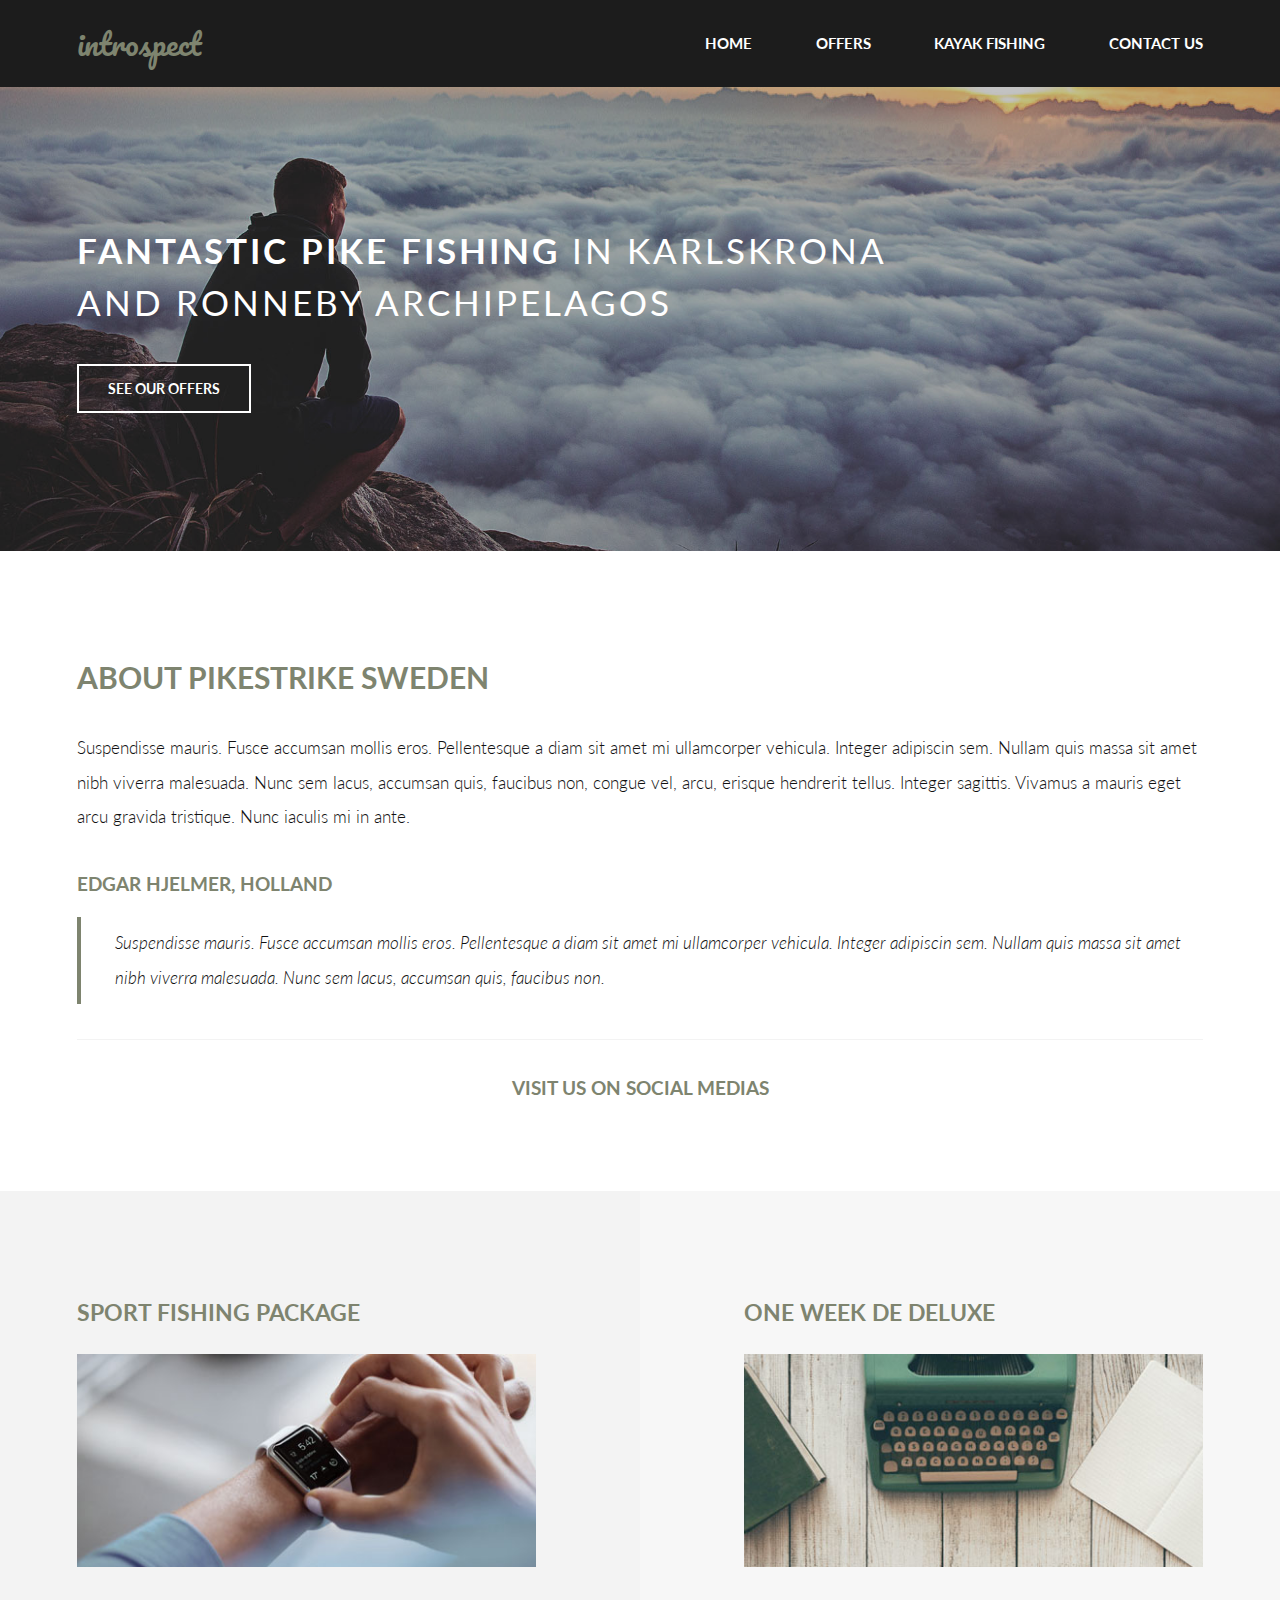
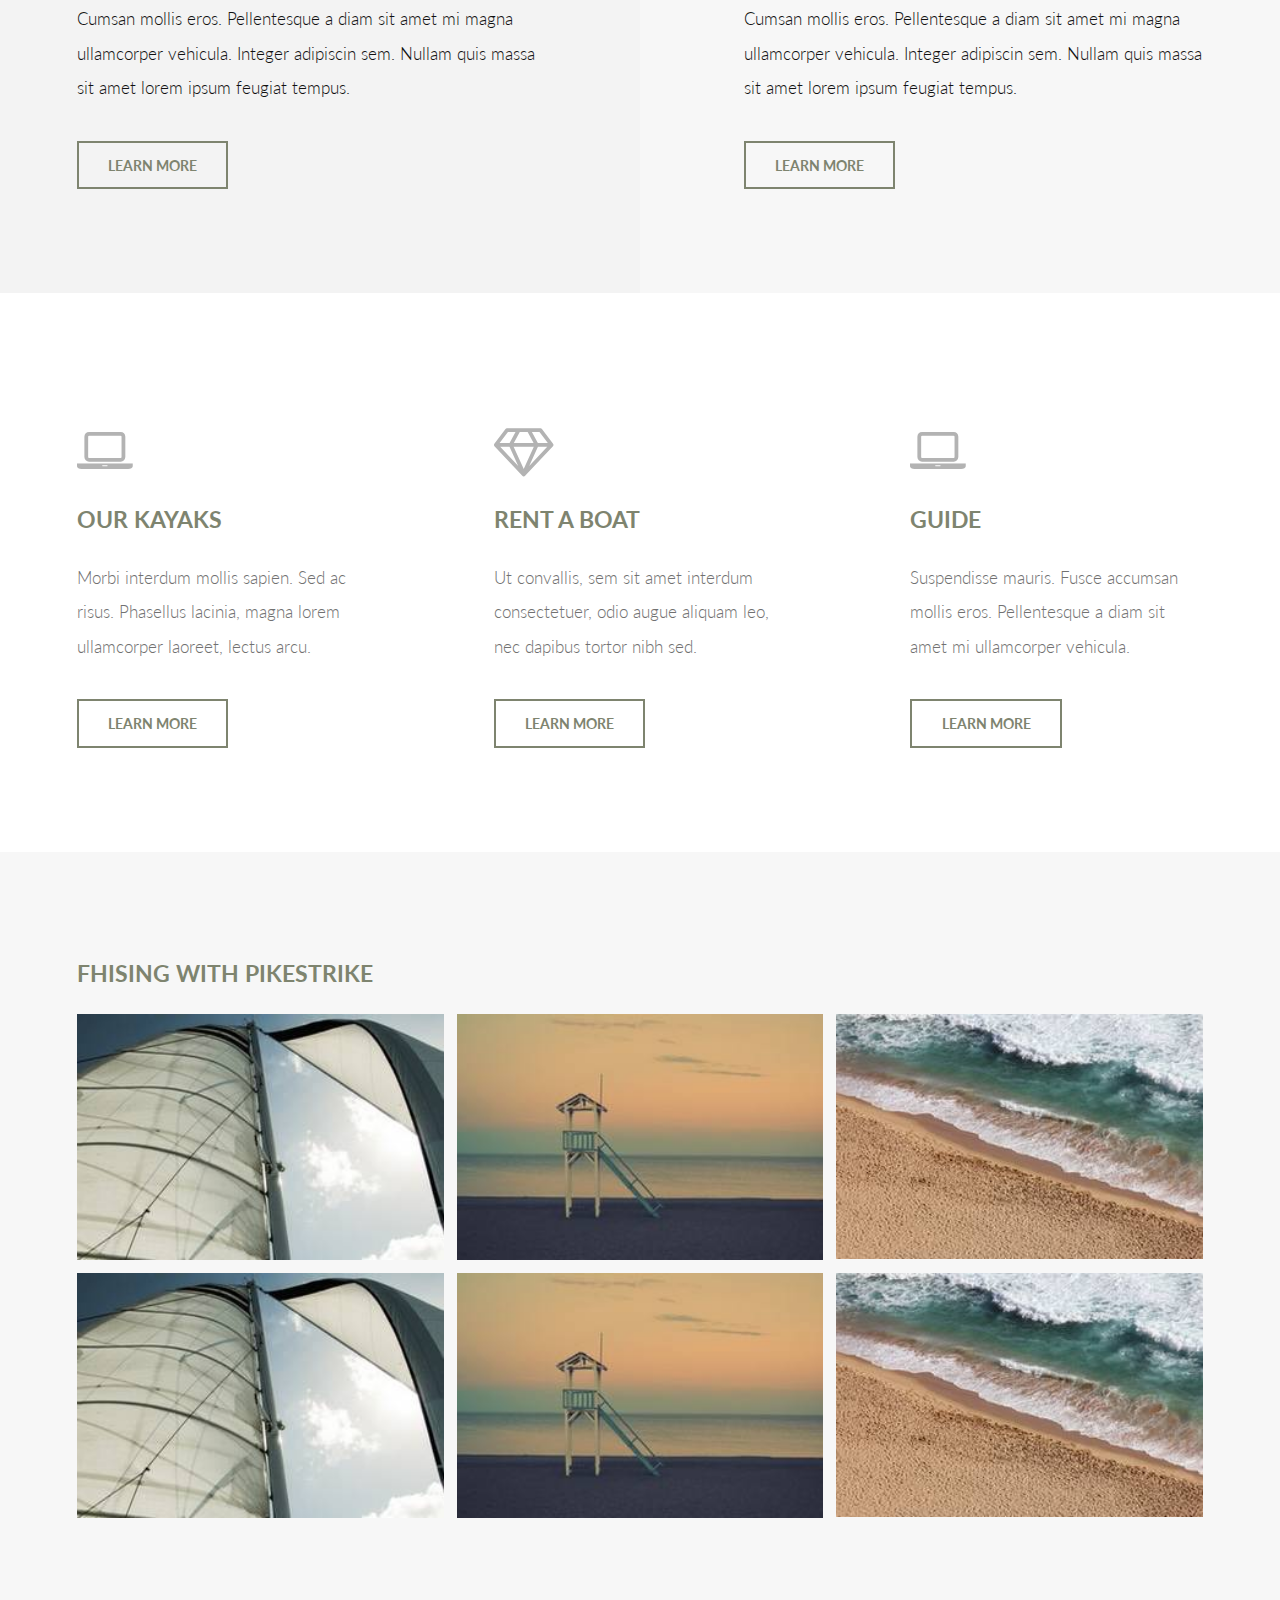
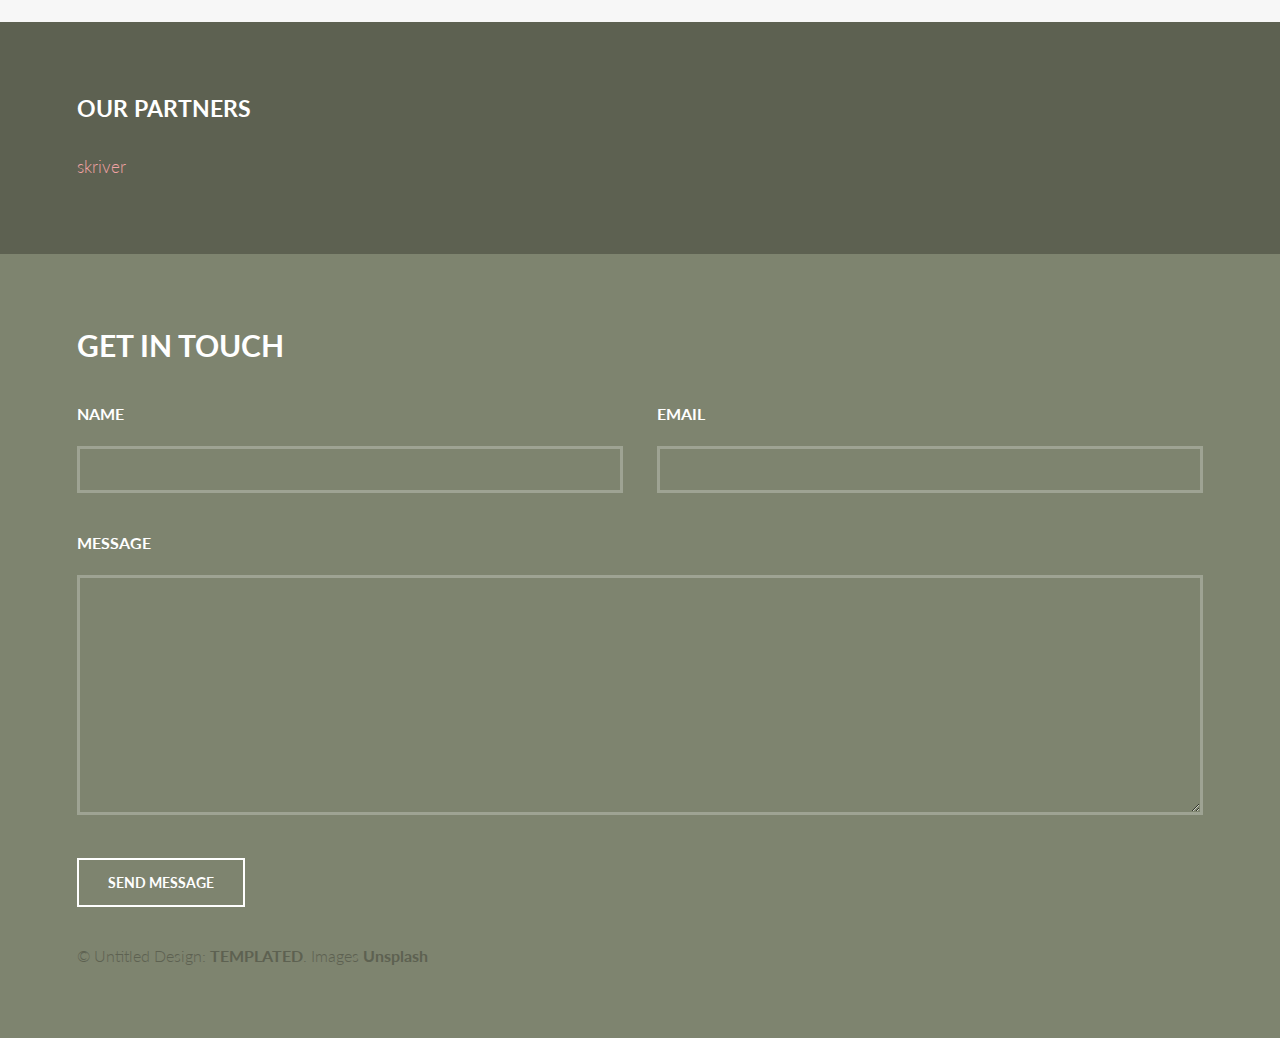
<file: index.html>
<!DOCTYPE HTML>
<!--
	Introspect by TEMPLATED
	templated.co @templatedco
	Released for free under the Creative Commons Attribution 3.0 license (templated.co/license)
-->
<html>
	<head>
		<title>Pikestrike Sweden</title>
		<meta charset="utf-8" />
		<meta name="viewport" content="width=device-width, initial-scale=1, user-scalable=no" />
		<link rel="stylesheet" href="assets/css/main.css" />
		<link rel="stylesheet" href="assets/css/ps-css.css" />
	</head>
	<body>

		<!-- Header -->
			<header id="header">
				<div class="inner">
					<a href="index.html" class="logo">introspect</a>
					<nav id="nav">
						<a href="index.html">Home</a>
						<a href="generic.html">Offers</a>
						<a href="elements.html">Kayak fishing</a>
						<a href="elements.html">Contact us</a>
					</nav>
				</div>
			</header>
			<a href="#menu" class="navPanelToggle"><span class="fa fa-bars"></span></a>

		<!-- Banner -->
			<section id="banner">
				<div class="inner">
					<h1>Fantastic pike fishing <span>in Karlskrona<br />
					and Ronneby archipelagos</span></h1>
					<ul class="actions">
						<li><a href="#" class="button alt">See our offers</a></li>
					</ul>
				</div>
			</section>

		<!-- One -->
			<section id="one">
				
					<div class="inner fisherman-bg">
						<header>
							<h2>About Pikestrike Sweden</h2>
						</header>
						<p>Suspendisse mauris. Fusce accumsan mollis eros. Pellentesque a diam sit amet mi ullamcorper vehicula. Integer adipiscin sem. Nullam quis massa sit amet nibh viverra malesuada. Nunc sem lacus, accumsan quis, faucibus non, congue vel, arcu, erisque hendrerit tellus. Integer sagittis. Vivamus a mauris eget arcu gravida tristique. Nunc iaculis mi in ante.</p>
						<h4>Edgar Hjelmer, Holland</h4>
						<blockquote>
								Suspendisse mauris. Fusce accumsan mollis eros. Pellentesque a diam sit amet mi ullamcorper vehicula. Integer adipiscin sem. Nullam quis massa sit amet nibh viverra malesuada. Nunc sem lacus, accumsan quis, faucibus non.
						</blockquote>
						<hr>
						<div class="social-media">
							<h3>Visit us on social medias</h3>
						</div>
					</div>
				
			</section>

		<!-- Movie section
			<section id="movie">
				<div class="inner">
					<div class="content">
						<h3>Liska kayak open</h3>
						<p>skriver</p>
						<iframe width="100%" height="250px" src="https://www.youtube-nocookie.com/embed/wA1FSzxb718" frameborder="0" allow="autoplay; encrypted-media" allowfullscreen></iframe>						
					</div>
					<div class="content">
						<h3>The best sportfishing package</h3>
						<p>skriver</p>
					</div>					
				</div>
			</section> -->

		<!-- Two -->
			<section id="two">
				<div class="inner">
					<article>
						<div class="content">
							<header>
								<h3>Sport fishing package</h3>
							</header>
							<div class="image fit">
								<img src="images/pic01.jpg" alt="" />
							</div>
							<p>Cumsan mollis eros. Pellentesque a diam sit amet mi magna ullamcorper vehicula. Integer adipiscin sem. Nullam quis massa sit amet lorem ipsum feugiat tempus.</p>
							<ul class="actions">
								<li><a href="#" class="button alt">Learn More</a></li>
							</ul>
						</div>
					</article>
					<article class="alt">
						<div class="content">
							<header>
								<h3>One week de deluxe</h3>
							</header>
							<div class="image fit">
								<img src="images/pic02.jpg" alt="" />
							</div>
							<p>Cumsan mollis eros. Pellentesque a diam sit amet mi magna ullamcorper vehicula. Integer adipiscin sem. Nullam quis massa sit amet lorem ipsum feugiat tempus.</p>
							<ul class="actions">
								<li><a href="#" class="button alt">Learn More</a></li>
							</ul>
						</div>
					</article>
				</div>
			</section>

		<!-- Three -->
			<section id="three">
				<div class="inner">
					<article>
						<div class="content">
							<span class="icon fa-laptop"></span>
							<header>
								<h3>Our kayaks</h3>
							</header>
							<p>Morbi interdum mollis sapien. Sed ac risus. Phasellus lacinia, magna lorem ullamcorper laoreet, lectus arcu.</p>
							<ul class="actions">
								<li><a href="#" class="button alt">Learn More</a></li>
							</ul>
						</div>
					</article>
					<article>
						<div class="content">
							<span class="icon fa-diamond"></span>
							<header>
								<h3>Rent a boat</h3>
							</header>
							<p>Ut convallis, sem sit amet interdum consectetuer, odio augue aliquam leo, nec dapibus tortor nibh sed.</p>
							<ul class="actions">
								<li><a href="#" class="button alt">Learn More</a></li>
							</ul>
						</div>
					</article>
					<article>
					<div class="content">
							<span class="icon fa-laptop"></span>
							<header>
								<h3>Guide</h3>
							</header>
							<p>Suspendisse mauris. Fusce accumsan mollis eros. Pellentesque a diam sit amet mi ullamcorper vehicula.</p>
							<ul class="actions">
								<li><a href="#" class="button alt">Learn More</a></li>
							</ul>
						</div>
					</article>
				</div>
			</section>

			<!-- One: Div box alt -->
			<section id="one" style="background-color: #f7f7f7; background-image: none;">
				<div class="inner">
					<h3>Fhising with Pikestrike</h3>
					<div class="box alt">
						<div class="row 50% uniform">
							<div class="4u"><span class="image fit"><img src="images/pic03.jpg" alt=""></span></div>
							<div class="4u"><span class="image fit"><img src="images/pic04.jpg" alt=""></span></div>
							<div class="4u$"><span class="image fit"><img src="images/pic05.jpg" alt=""></span></div>
							<div class="4u"><span class="image fit"><img src="images/pic03.jpg" alt=""></span></div>
							<div class="4u"><span class="image fit"><img src="images/pic04.jpg" alt=""></span></div>
							<div class="4u$"><span class="image fit"><img src="images/pic05.jpg" alt=""></span></div>
						</div>
					</div>
				</div>
			</section>

		<!-- Partners section -->
		<section id="partners">
			<div class="inner">
				<header>
					<h3>Our partners</h3>
				</header>
				<p>skriver</p>
			</div>
		</section>

		<!-- Footer -->
			<section id="footer">
				<div class="inner">
					<header>
						<h2>Get in Touch</h2>
					</header>
					<form method="post" action="#">
						<div class="field half first">
							<label for="name">Name</label>
							<input type="text" name="name" id="name" />
						</div>
						<div class="field half">
							<label for="email">Email</label>
							<input type="text" name="email" id="email" />
						</div>
						<div class="field">
							<label for="message">Message</label>
							<textarea name="message" id="message" rows="6"></textarea>
						</div>
						<ul class="actions">
							<li><input type="submit" value="Send Message" class="alt" /></li>
						</ul>
					</form>
					<div class="copyright">
						&copy; Untitled Design: <a href="https://templated.co/">TEMPLATED</a>. Images <a href="https://unsplash.com/">Unsplash</a>
					</div>
				</div>
			</section>

		<!-- Scripts -->
			<script src="assets/js/jquery.min.js"></script>
			<script src="assets/js/skel.min.js"></script>
			<script src="assets/js/util.js"></script>
			<script src="assets/js/main.js"></script>

	</body>
</html>
</file>
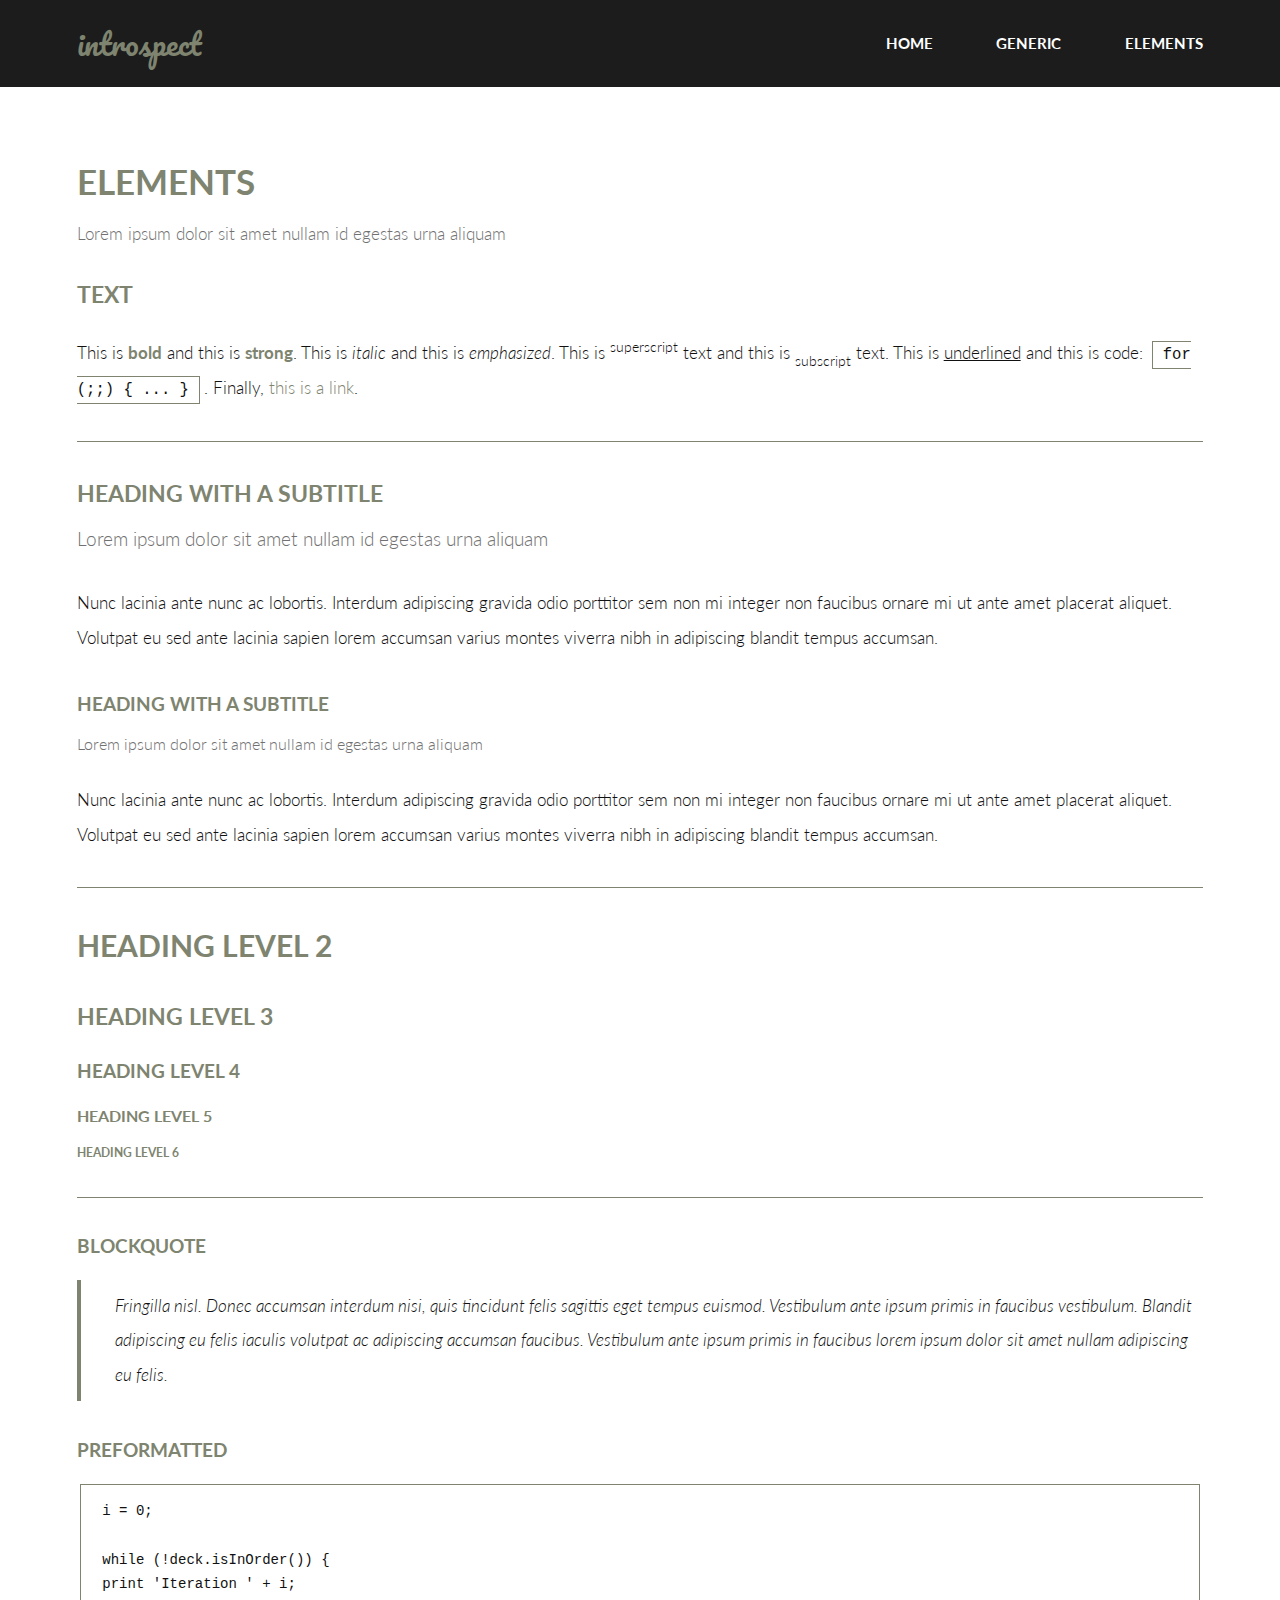
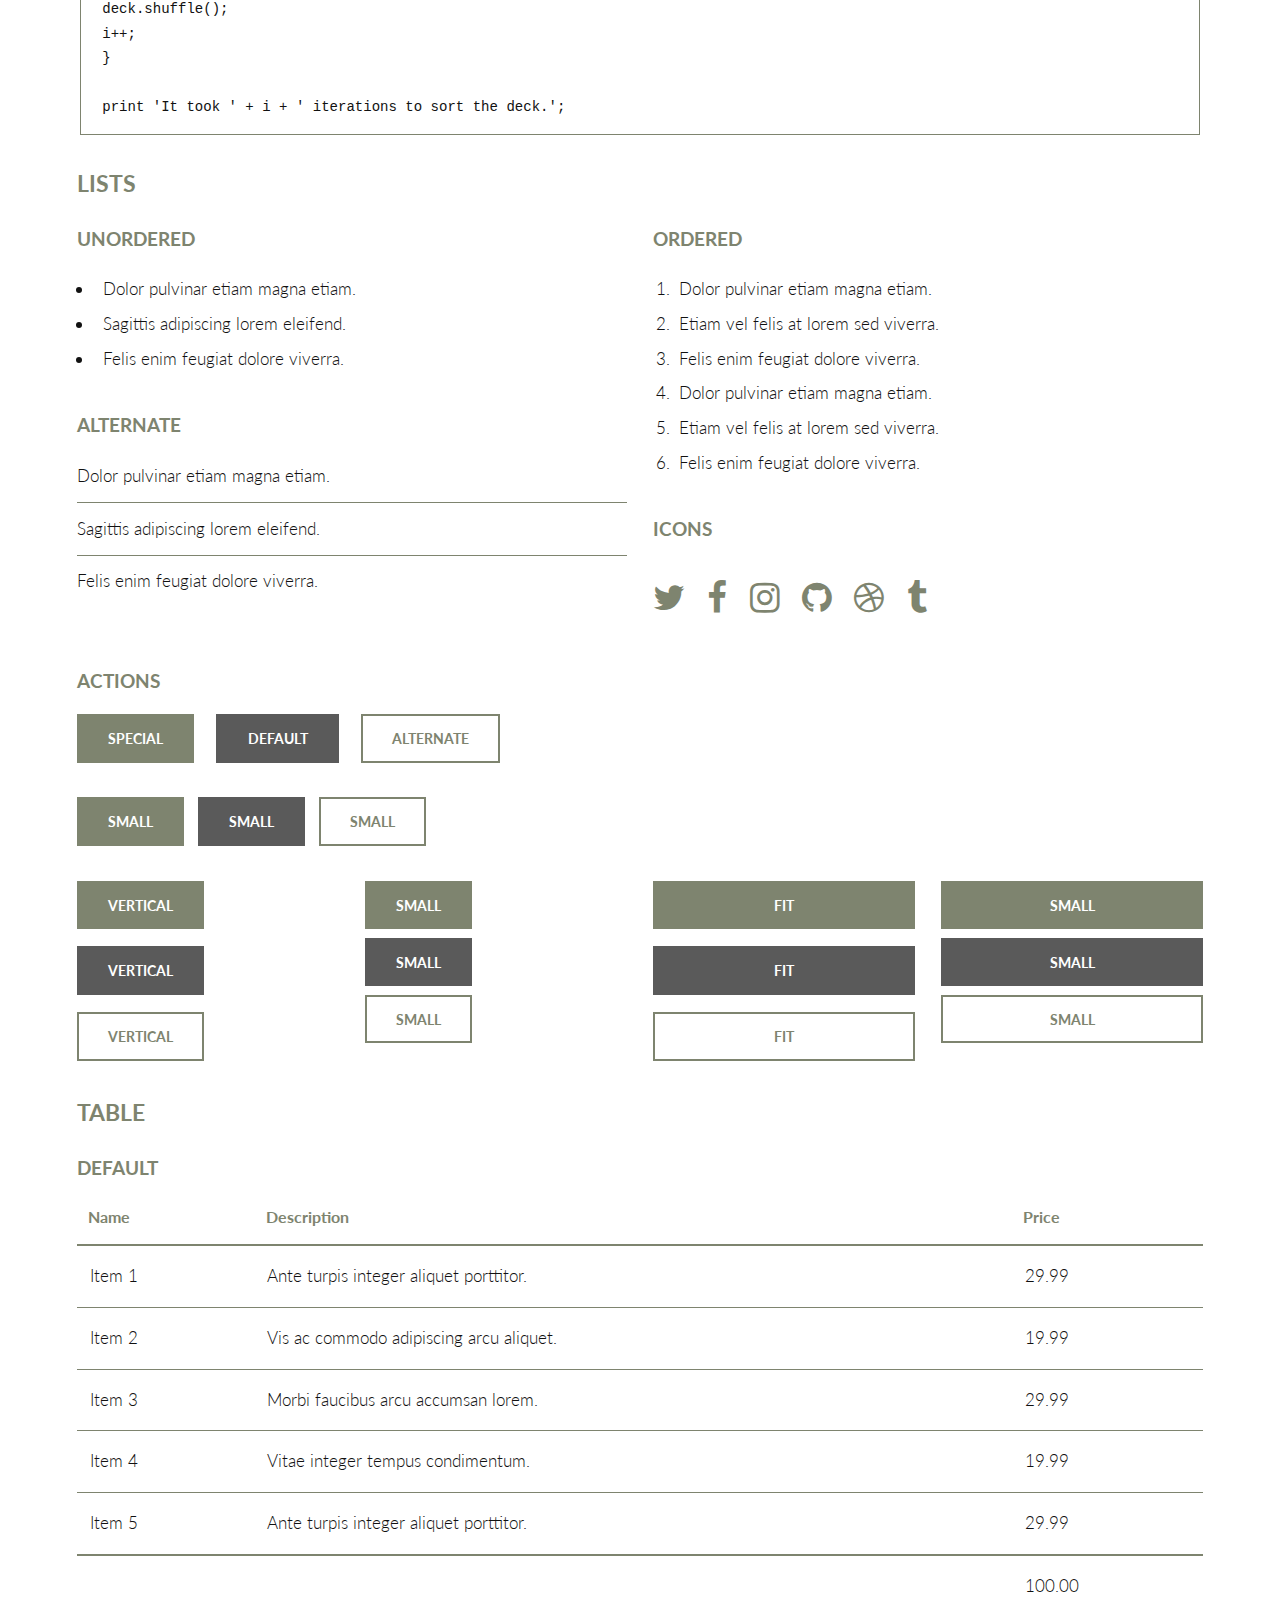
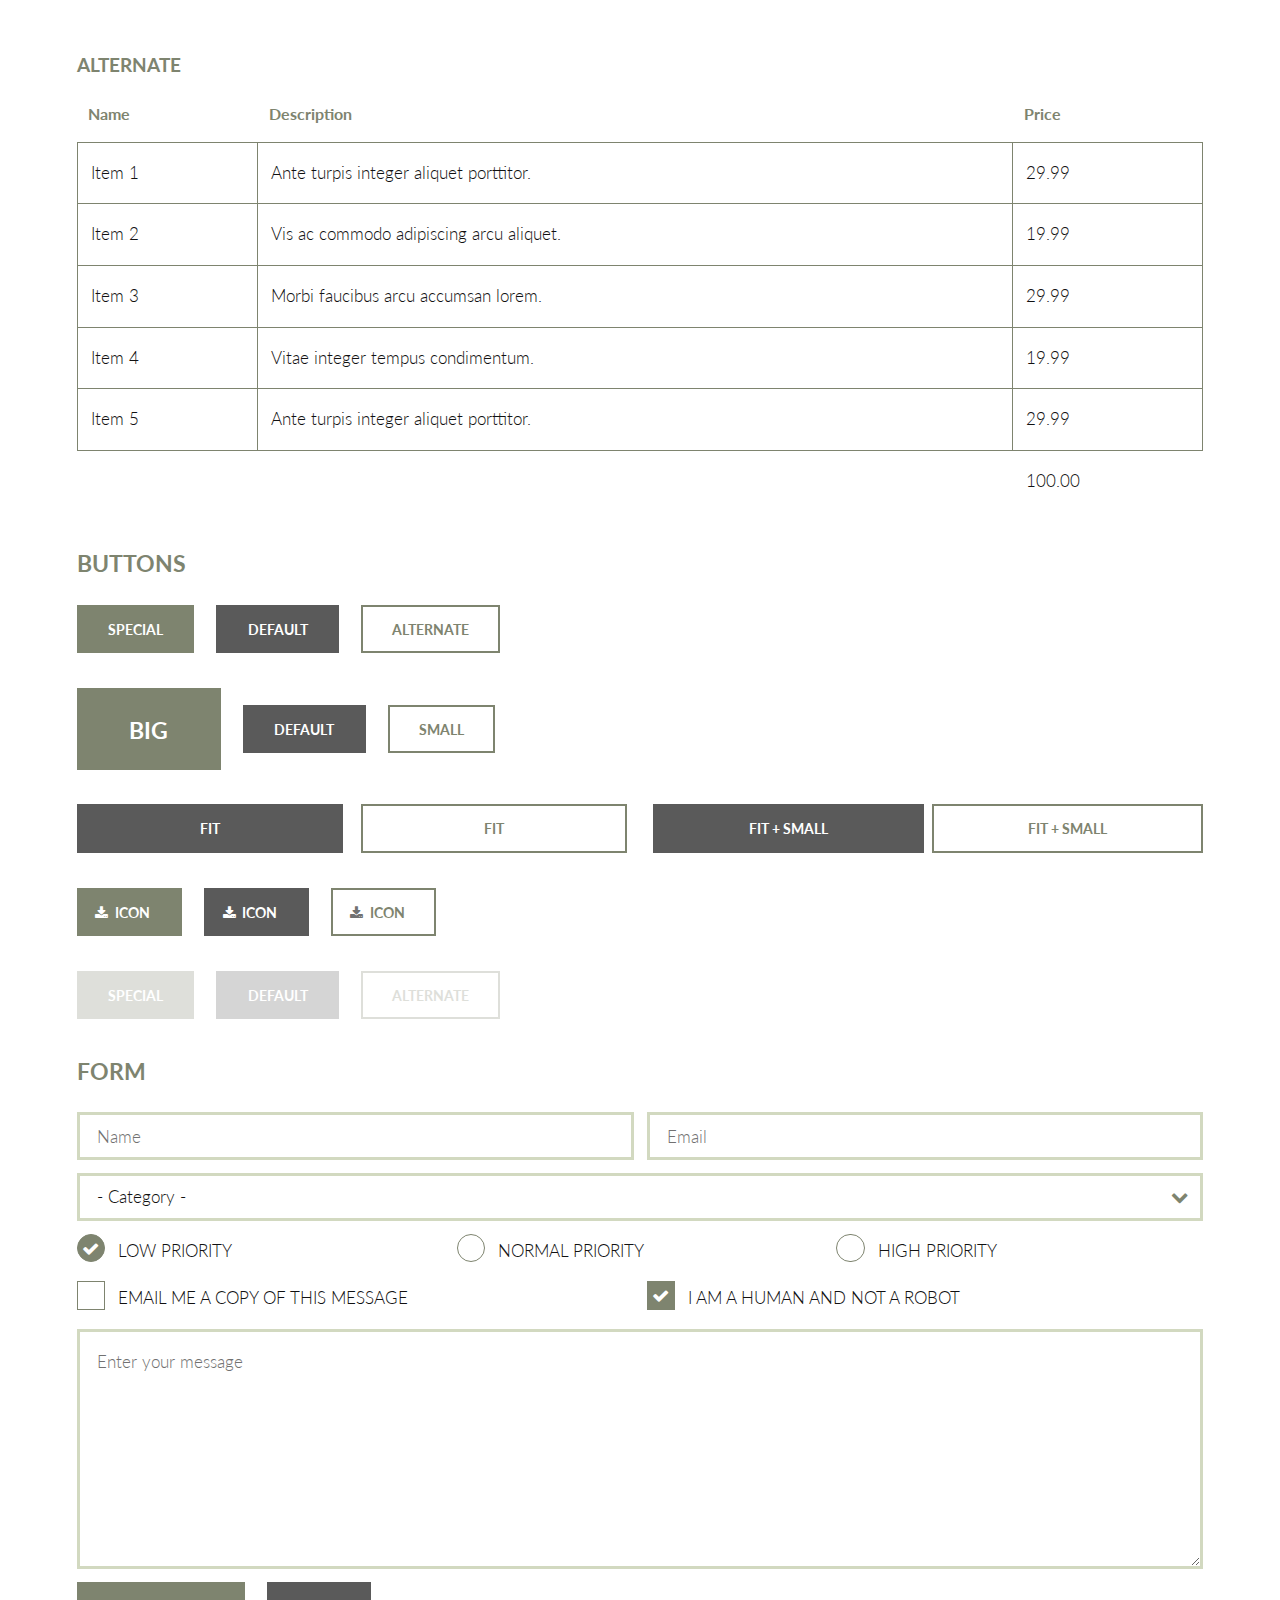
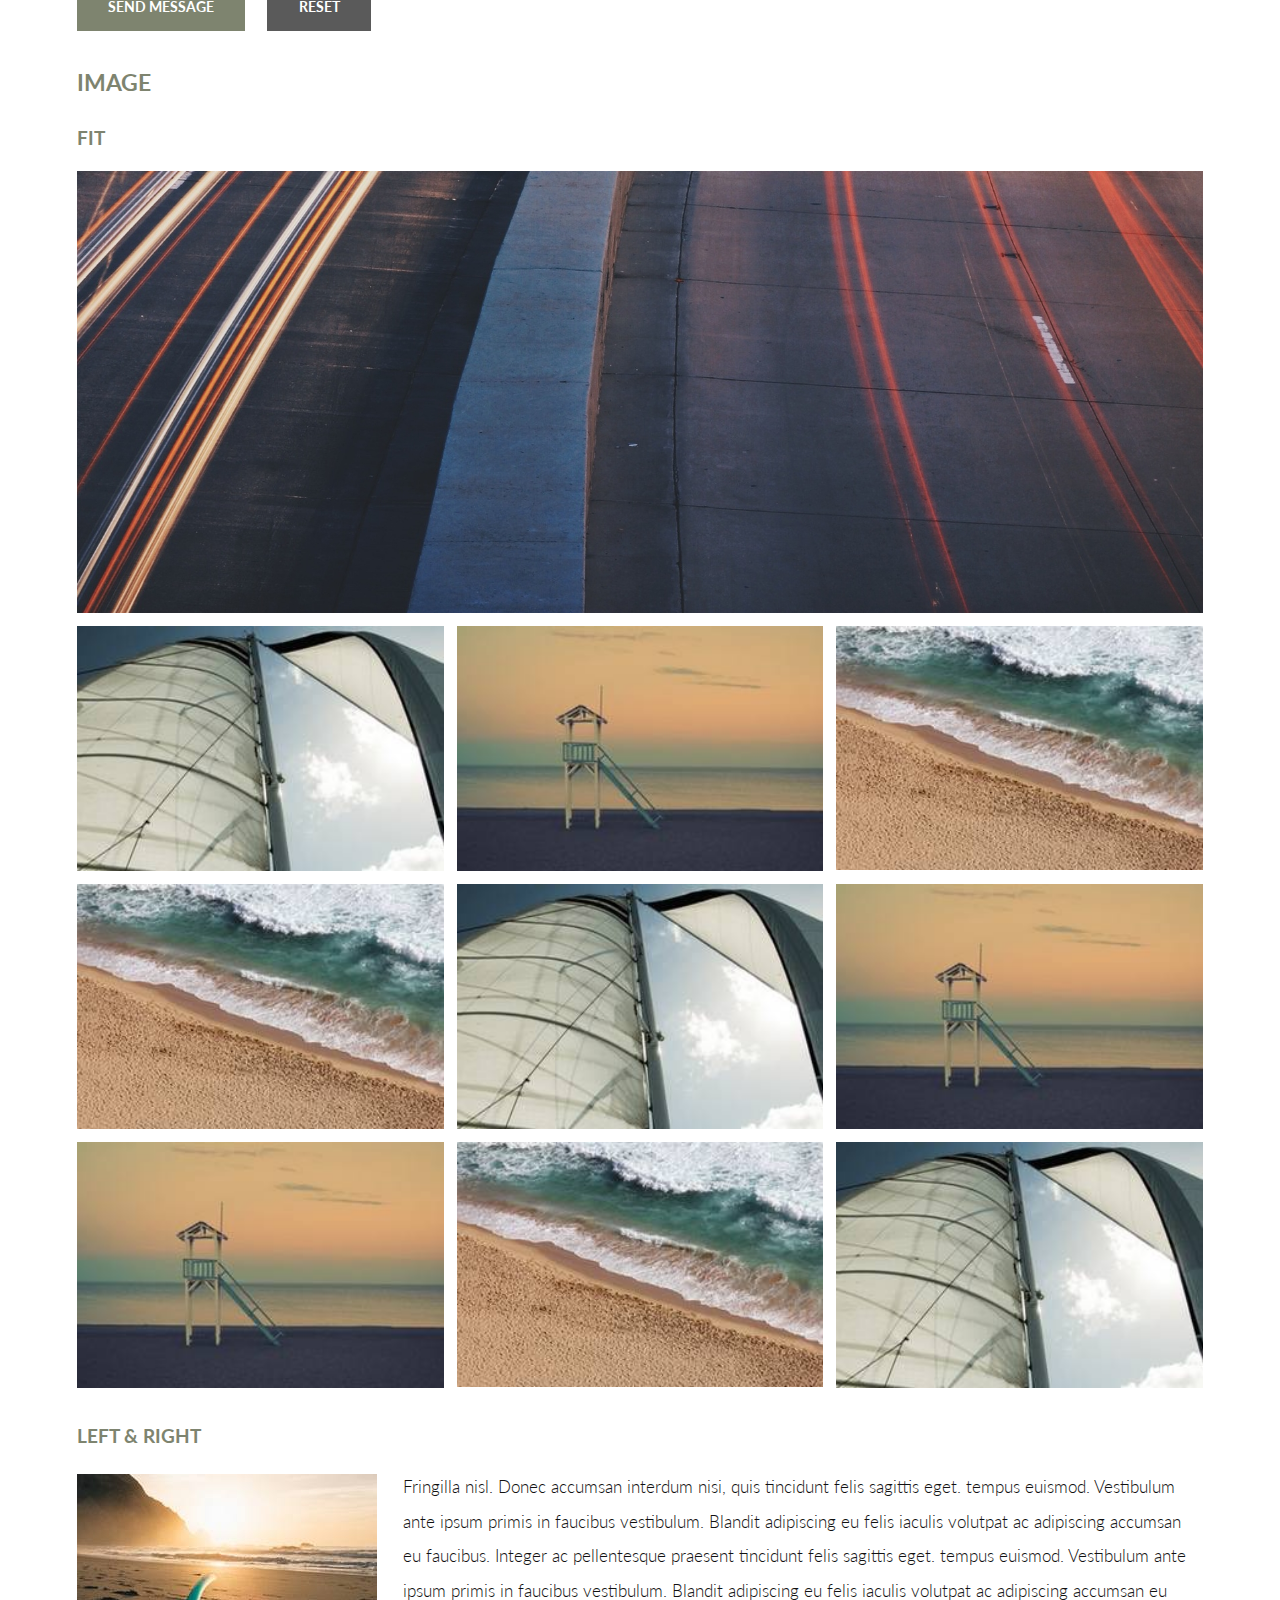
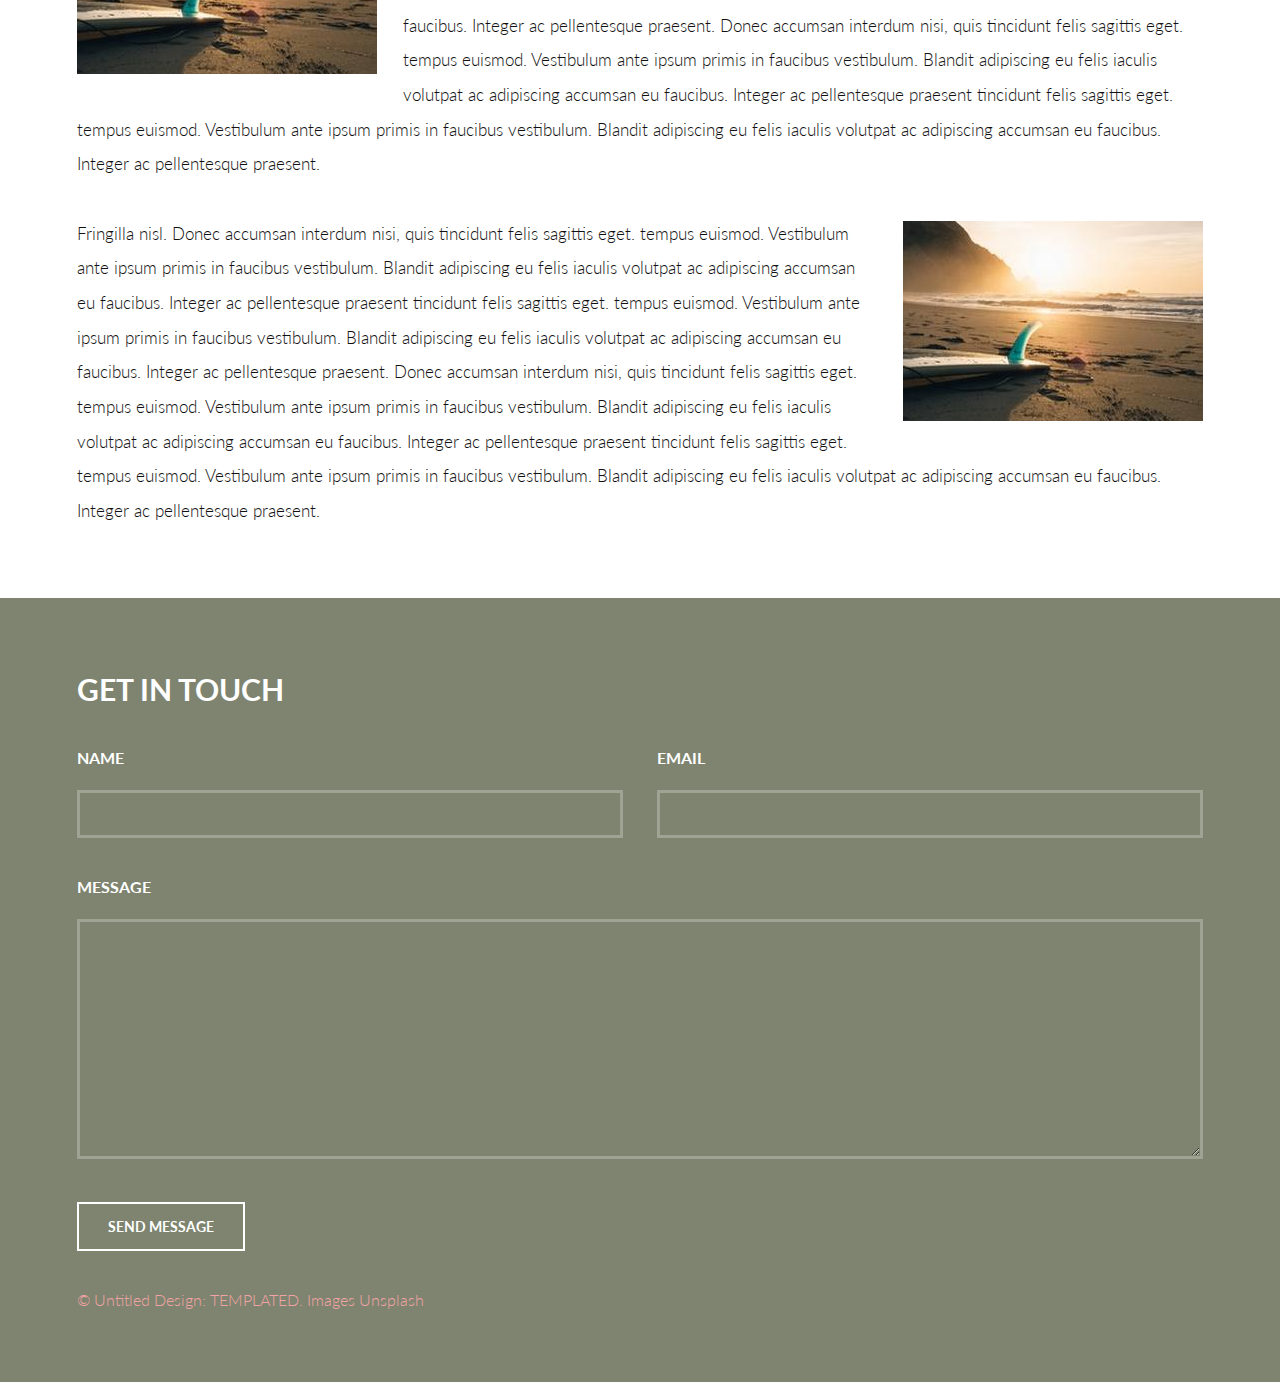
<file: elements.html>
<!DOCTYPE HTML>
<!--
	Introspect by TEMPLATED
	templated.co @templatedco
	Released for free under the Creative Commons Attribution 3.0 license (templated.co/license)
-->
<html>
	<head>
		<title>Elements - Introspect by TEMPLATED</title>
		<meta charset="utf-8" />
		<meta name="viewport" content="width=device-width, initial-scale=1, user-scalable=no" />
		<link rel="stylesheet" href="assets/css/main.css" />
	</head>
	<body>

		<!-- Header -->
			<header id="header">
				<div class="inner">
					<a href="index.html" class="logo">introspect</a>
					<nav id="nav">
						<a href="index.html">Home</a>
						<a href="generic.html">Generic</a>
						<a href="elements.html">Elements</a>
					</nav>
				</div>
			</header>
			<a href="#menu" class="navPanelToggle"><span class="fa fa-bars"></span></a>

		<!-- Main -->
			<section id="main">
				<div class="inner">
					<header class="major special">
						<h1>Elements</h1>
						<p>Lorem ipsum dolor sit amet nullam id egestas urna aliquam</p>
					</header>

					<!-- Text -->
						<section>
							<h3>Text</h3>
							<p>This is <b>bold</b> and this is <strong>strong</strong>. This is <i>italic</i> and this is <em>emphasized</em>.
							This is <sup>superscript</sup> text and this is <sub>subscript</sub> text.
							This is <u>underlined</u> and this is code: <code>for (;;) { ... }</code>. Finally, <a href="#">this is a link</a>.</p>

							<hr />

							<header>
								<h3>Heading with a Subtitle</h3>
								<p>Lorem ipsum dolor sit amet nullam id egestas urna aliquam</p>
							</header>
							<p>Nunc lacinia ante nunc ac lobortis. Interdum adipiscing gravida odio porttitor sem non mi integer non faucibus ornare mi ut ante amet placerat aliquet. Volutpat eu sed ante lacinia sapien lorem accumsan varius montes viverra nibh in adipiscing blandit tempus accumsan.</p>
							<header>
								<h4>Heading with a Subtitle</h4>
								<p>Lorem ipsum dolor sit amet nullam id egestas urna aliquam</p>
							</header>
							<p>Nunc lacinia ante nunc ac lobortis. Interdum adipiscing gravida odio porttitor sem non mi integer non faucibus ornare mi ut ante amet placerat aliquet. Volutpat eu sed ante lacinia sapien lorem accumsan varius montes viverra nibh in adipiscing blandit tempus accumsan.</p>

							<hr />

							<h2>Heading Level 2</h2>
							<h3>Heading Level 3</h3>
							<h4>Heading Level 4</h4>
							<h5>Heading Level 5</h5>
							<h6>Heading Level 6</h6>

							<hr />

							<h4>Blockquote</h4>
							<blockquote>Fringilla nisl. Donec accumsan interdum nisi, quis tincidunt felis sagittis eget tempus euismod. Vestibulum ante ipsum primis in faucibus vestibulum. Blandit adipiscing eu felis iaculis volutpat ac adipiscing accumsan faucibus. Vestibulum ante ipsum primis in faucibus lorem ipsum dolor sit amet nullam adipiscing eu felis.</blockquote>

							<h4>Preformatted</h4>
							<pre><code>i = 0;

while (!deck.isInOrder()) {
print 'Iteration ' + i;
deck.shuffle();
i++;
}

print 'It took ' + i + ' iterations to sort the deck.';</code></pre>
						</section>

					<!-- Lists -->
						<section>
							<h3>Lists</h3>
							<div class="row">
								<div class="6u 12u$(xsmall)">

									<h4>Unordered</h4>
									<ul>
										<li>Dolor pulvinar etiam magna etiam.</li>
										<li>Sagittis adipiscing lorem eleifend.</li>
										<li>Felis enim feugiat dolore viverra.</li>
									</ul>

									<h4>Alternate</h4>
									<ul class="alt">
										<li>Dolor pulvinar etiam magna etiam.</li>
										<li>Sagittis adipiscing lorem eleifend.</li>
										<li>Felis enim feugiat dolore viverra.</li>
									</ul>

								</div>
								<div class="6u$ 12u$(xsmall)">

									<h4>Ordered</h4>
									<ol>
										<li>Dolor pulvinar etiam magna etiam.</li>
										<li>Etiam vel felis at lorem sed viverra.</li>
										<li>Felis enim feugiat dolore viverra.</li>
										<li>Dolor pulvinar etiam magna etiam.</li>
										<li>Etiam vel felis at lorem sed viverra.</li>
										<li>Felis enim feugiat dolore viverra.</li>
									</ol>

									<h4>Icons</h4>
									<ul class="icons">
										<li><a href="#" class="icon fa-twitter"><span class="label">Twitter</span></a></li>
										<li><a href="#" class="icon fa-facebook"><span class="label">Facebook</span></a></li>
										<li><a href="#" class="icon fa-instagram"><span class="label">Instagram</span></a></li>
										<li><a href="#" class="icon fa-github"><span class="label">Github</span></a></li>
										<li><a href="#" class="icon fa-dribbble"><span class="label">Dribbble</span></a></li>
										<li><a href="#" class="icon fa-tumblr"><span class="label">Tumblr</span></a></li>
									</ul>

								</div>
							</div>

							<h4>Actions</h4>
							<ul class="actions">
								<li><a href="#" class="button special">Special</a></li>
								<li><a href="#" class="button">Default</a></li>
								<li><a href="#" class="button alt">Alternate</a></li>
							</ul>
							<ul class="actions small">
								<li><a href="#" class="button special small">Small</a></li>
								<li><a href="#" class="button small">Small</a></li>
								<li><a href="#" class="button alt small">Small</a></li>
							</ul>
							<div class="row">
								<div class="3u 6u(small) 12u$(xsmall)">
									<ul class="actions vertical">
										<li><a href="#" class="button special">Vertical</a></li>
										<li><a href="#" class="button">Vertical</a></li>
										<li><a href="#" class="button alt">Vertical</a></li>
									</ul>
								</div>
								<div class="3u 6u$(small) 12u$(xsmall)">
									<ul class="actions vertical small">
										<li><a href="#" class="button special small">Small</a></li>
										<li><a href="#" class="button small">Small</a></li>
										<li><a href="#" class="button alt small">Small</a></li>
									</ul>
								</div>
								<div class="3u 6u(small) 12u$(xsmall)">
									<ul class="actions vertical">
										<li><a href="#" class="button special fit">Fit</a></li>
										<li><a href="#" class="button fit">Fit</a></li>
										<li><a href="#" class="button alt fit">Fit</a></li>
									</ul>
								</div>
								<div class="3u$ 6u$(small) 12u$(xsmall)">
									<ul class="actions vertical small">
										<li><a href="#" class="button special small fit">Small</a></li>
										<li><a href="#" class="button small fit">Small</a></li>
										<li><a href="#" class="button alt small fit">Small</a></li>
									</ul>
								</div>
							</div>
						</section>

					<!-- Table -->
						<section>
							<h3>Table</h3>
							<h4>Default</h4>
							<div class="table-wrapper">
								<table>
									<thead>
										<tr>
											<th>Name</th>
											<th>Description</th>
											<th>Price</th>
										</tr>
									</thead>
									<tbody>
										<tr>
											<td>Item 1</td>
											<td>Ante turpis integer aliquet porttitor.</td>
											<td>29.99</td>
										</tr>
										<tr>
											<td>Item 2</td>
											<td>Vis ac commodo adipiscing arcu aliquet.</td>
											<td>19.99</td>
										</tr>
										<tr>
											<td>Item 3</td>
											<td> Morbi faucibus arcu accumsan lorem.</td>
											<td>29.99</td>
										</tr>
										<tr>
											<td>Item 4</td>
											<td>Vitae integer tempus condimentum.</td>
											<td>19.99</td>
										</tr>
										<tr>
											<td>Item 5</td>
											<td>Ante turpis integer aliquet porttitor.</td>
											<td>29.99</td>
										</tr>
									</tbody>
									<tfoot>
										<tr>
											<td colspan="2"></td>
											<td>100.00</td>
										</tr>
									</tfoot>
								</table>
							</div>
							<h4>Alternate</h4>
							<div class="table-wrapper">
								<table class="alt">
									<thead>
										<tr>
											<th>Name</th>
											<th>Description</th>
											<th>Price</th>
										</tr>
									</thead>
									<tbody>
										<tr>
											<td>Item 1</td>
											<td>Ante turpis integer aliquet porttitor.</td>
											<td>29.99</td>
										</tr>
										<tr>
											<td>Item 2</td>
											<td>Vis ac commodo adipiscing arcu aliquet.</td>
											<td>19.99</td>
										</tr>
										<tr>
											<td>Item 3</td>
											<td> Morbi faucibus arcu accumsan lorem.</td>
											<td>29.99</td>
										</tr>
										<tr>
											<td>Item 4</td>
											<td>Vitae integer tempus condimentum.</td>
											<td>19.99</td>
										</tr>
										<tr>
											<td>Item 5</td>
											<td>Ante turpis integer aliquet porttitor.</td>
											<td>29.99</td>
										</tr>
									</tbody>
									<tfoot>
										<tr>
											<td colspan="2"></td>
											<td>100.00</td>
										</tr>
									</tfoot>
								</table>
							</div>
						</section>

					<!-- Buttons -->
						<section>
							<h3>Buttons</h3>
							<ul class="actions">
								<li><a href="#" class="button special">Special</a></li>
								<li><a href="#" class="button">Default</a></li>
								<li><a href="#" class="button alt">Alternate</a></li>
							</ul>
							<ul class="actions">
								<li><a href="#" class="button special big">Big</a></li>
								<li><a href="#" class="button">Default</a></li>
								<li><a href="#" class="button alt small">Small</a></li>
							</ul>
							<div class="row">
								<div class="6u 12u$(xsmall)">
									<ul class="actions fit">
										<li><a href="#" class="button fit">Fit</a></li>
										<li><a href="#" class="button alt fit">Fit</a></li>
									</ul>
								</div>
								<div class="6u$ 12u$(xsmall)">
									<ul class="actions fit small">
										<li><a href="#" class="button fit small">Fit + Small</a></li>
										<li><a href="#" class="button alt fit small">Fit + Small</a></li>
									</ul>
								</div>
							</div>
							<ul class="actions">
								<li><a href="#" class="button special icon fa-download">Icon</a></li>
								<li><a href="#" class="button icon fa-download">Icon</a></li>
								<li><a href="#" class="button alt icon fa-download">Icon</a></li>
							</ul>
							<ul class="actions">
								<li><span class="button special disabled">Special</span></li>
								<li><span class="button disabled">Default</span></li>
								<li><span class="button alt disabled">Alternate</span></li>
							</ul>
						</section>

					<!-- Form -->
						<section>
							<h3>Form</h3>
							<form method="post" action="#">
								<div class="row uniform 50%">
									<div class="6u 12u$(xsmall)">
										<input type="text" name="demo-name" id="demo-name" value="" placeholder="Name" />
									</div>
									<div class="6u$ 12u$(xsmall)">
										<input type="email" name="demo-email" id="demo-email" value="" placeholder="Email" />
									</div>
									<div class="12u$">
										<div class="select-wrapper">
											<select name="demo-category" id="demo-category">
												<option value="">- Category -</option>
												<option value="1">Manufacturing</option>
												<option value="1">Shipping</option>
												<option value="1">Administration</option>
												<option value="1">Human Resources</option>
											</select>
										</div>
									</div>
									<div class="4u 12u$(xsmall)">
										<input type="radio" id="priority-low" name="priority" checked>
										<label for="priority-low">Low Priority</label>
									</div>
									<div class="4u 12u$(xsmall)">
										<input type="radio" id="priority-normal" name="priority">
										<label for="priority-normal">Normal Priority</label>
									</div>
									<div class="4u$ 12u$(xsmall)">
										<input type="radio" id="priority-high" name="priority">
										<label for="priority-high">High Priority</label>
									</div>
									<div class="6u 12u$(small)">
										<input type="checkbox" id="copy" name="copy">
										<label for="copy">Email me a copy of this message</label>
									</div>
									<div class="6u$ 12u$(small)">
										<input type="checkbox" id="human" name="human" checked>
										<label for="human">I am a human and not a robot</label>
									</div>
									<div class="12u$">
										<textarea name="demo-message" id="demo-message" placeholder="Enter your message" rows="6"></textarea>
									</div>
									<div class="12u$">
										<ul class="actions">
											<li><input type="submit" value="Send Message" class="special" /></li>
											<li><input type="reset" value="Reset" /></li>
										</ul>
									</div>
								</div>
							</form>
						</section>

					<!-- Image -->
						<section>
							<h3>Image</h3>
							<h4>Fit</h4>
							<div class="box alt">
								<div class="row 50% uniform">
									<div class="12u$"><span class="image fit"><img src="images/pic11.jpg" alt="" /></span></div>
									<div class="4u"><span class="image fit"><img src="images/pic03.jpg" alt="" /></span></div>
									<div class="4u"><span class="image fit"><img src="images/pic04.jpg" alt="" /></span></div>
									<div class="4u$"><span class="image fit"><img src="images/pic05.jpg" alt="" /></span></div>
									<div class="4u"><span class="image fit"><img src="images/pic05.jpg" alt="" /></span></div>
									<div class="4u"><span class="image fit"><img src="images/pic03.jpg" alt="" /></span></div>
									<div class="4u$"><span class="image fit"><img src="images/pic04.jpg" alt="" /></span></div>
									<div class="4u"><span class="image fit"><img src="images/pic04.jpg" alt="" /></span></div>
									<div class="4u"><span class="image fit"><img src="images/pic05.jpg" alt="" /></span></div>
									<div class="4u$"><span class="image fit"><img src="images/pic03.jpg" alt="" /></span></div>
								</div>
							</div>

							<h4>Left &amp; Right</h4>
							<p><span class="image left"><img src="images/pic06.jpg" alt="" /></span>Fringilla nisl. Donec accumsan interdum nisi, quis tincidunt felis sagittis eget. tempus euismod. Vestibulum ante ipsum primis in faucibus vestibulum. Blandit adipiscing eu felis iaculis volutpat ac adipiscing accumsan eu faucibus. Integer ac pellentesque praesent tincidunt felis sagittis eget. tempus euismod. Vestibulum ante ipsum primis in faucibus vestibulum. Blandit adipiscing eu felis iaculis volutpat ac adipiscing accumsan eu faucibus. Integer ac pellentesque praesent. Donec accumsan interdum nisi, quis tincidunt felis sagittis eget. tempus euismod. Vestibulum ante ipsum primis in faucibus vestibulum. Blandit adipiscing eu felis iaculis volutpat ac adipiscing accumsan eu faucibus. Integer ac pellentesque praesent tincidunt felis sagittis eget. tempus euismod. Vestibulum ante ipsum primis in faucibus vestibulum. Blandit adipiscing eu felis iaculis volutpat ac adipiscing accumsan eu faucibus. Integer ac pellentesque praesent.</p>
							<p><span class="image right"><img src="images/pic06.jpg" alt="" /></span>Fringilla nisl. Donec accumsan interdum nisi, quis tincidunt felis sagittis eget. tempus euismod. Vestibulum ante ipsum primis in faucibus vestibulum. Blandit adipiscing eu felis iaculis volutpat ac adipiscing accumsan eu faucibus. Integer ac pellentesque praesent tincidunt felis sagittis eget. tempus euismod. Vestibulum ante ipsum primis in faucibus vestibulum. Blandit adipiscing eu felis iaculis volutpat ac adipiscing accumsan eu faucibus. Integer ac pellentesque praesent. Donec accumsan interdum nisi, quis tincidunt felis sagittis eget. tempus euismod. Vestibulum ante ipsum primis in faucibus vestibulum. Blandit adipiscing eu felis iaculis volutpat ac adipiscing accumsan eu faucibus. Integer ac pellentesque praesent tincidunt felis sagittis eget. tempus euismod. Vestibulum ante ipsum primis in faucibus vestibulum. Blandit adipiscing eu felis iaculis volutpat ac adipiscing accumsan eu faucibus. Integer ac pellentesque praesent.</p>
						</section>

				</div>
			</section>

		<!-- Footer -->
			<section id="footer">
				<div class="inner">
					<header>
						<h2>Get in Touch</h2>
					</header>
					<form method="post" action="#">
						<div class="field half first">
							<label for="name">Name</label>
							<input type="text" name="name" id="name" />
						</div>
						<div class="field half">
							<label for="email">Email</label>
							<input type="text" name="email" id="email" />
						</div>
						<div class="field">
							<label for="message">Message</label>
							<textarea name="message" id="message" rows="6"></textarea>
						</div>
						<ul class="actions">
							<li><input type="submit" value="Send Message" class="alt" /></li>
						</ul>
					</form>
					<div class="copyright">
						&copy; Untitled Design: <a href="https://templated.co/">TEMPLATED</a>. Images <a href="https://unsplash.com/">Unsplash</a>
					</div>
				</div>
			</section>

		<!-- Scripts -->
			<script src="assets/js/jquery.min.js"></script>
			<script src="assets/js/skel.min.js"></script>
			<script src="assets/js/util.js"></script>
			<script src="assets/js/main.js"></script>

	</body>
</html>
</file>
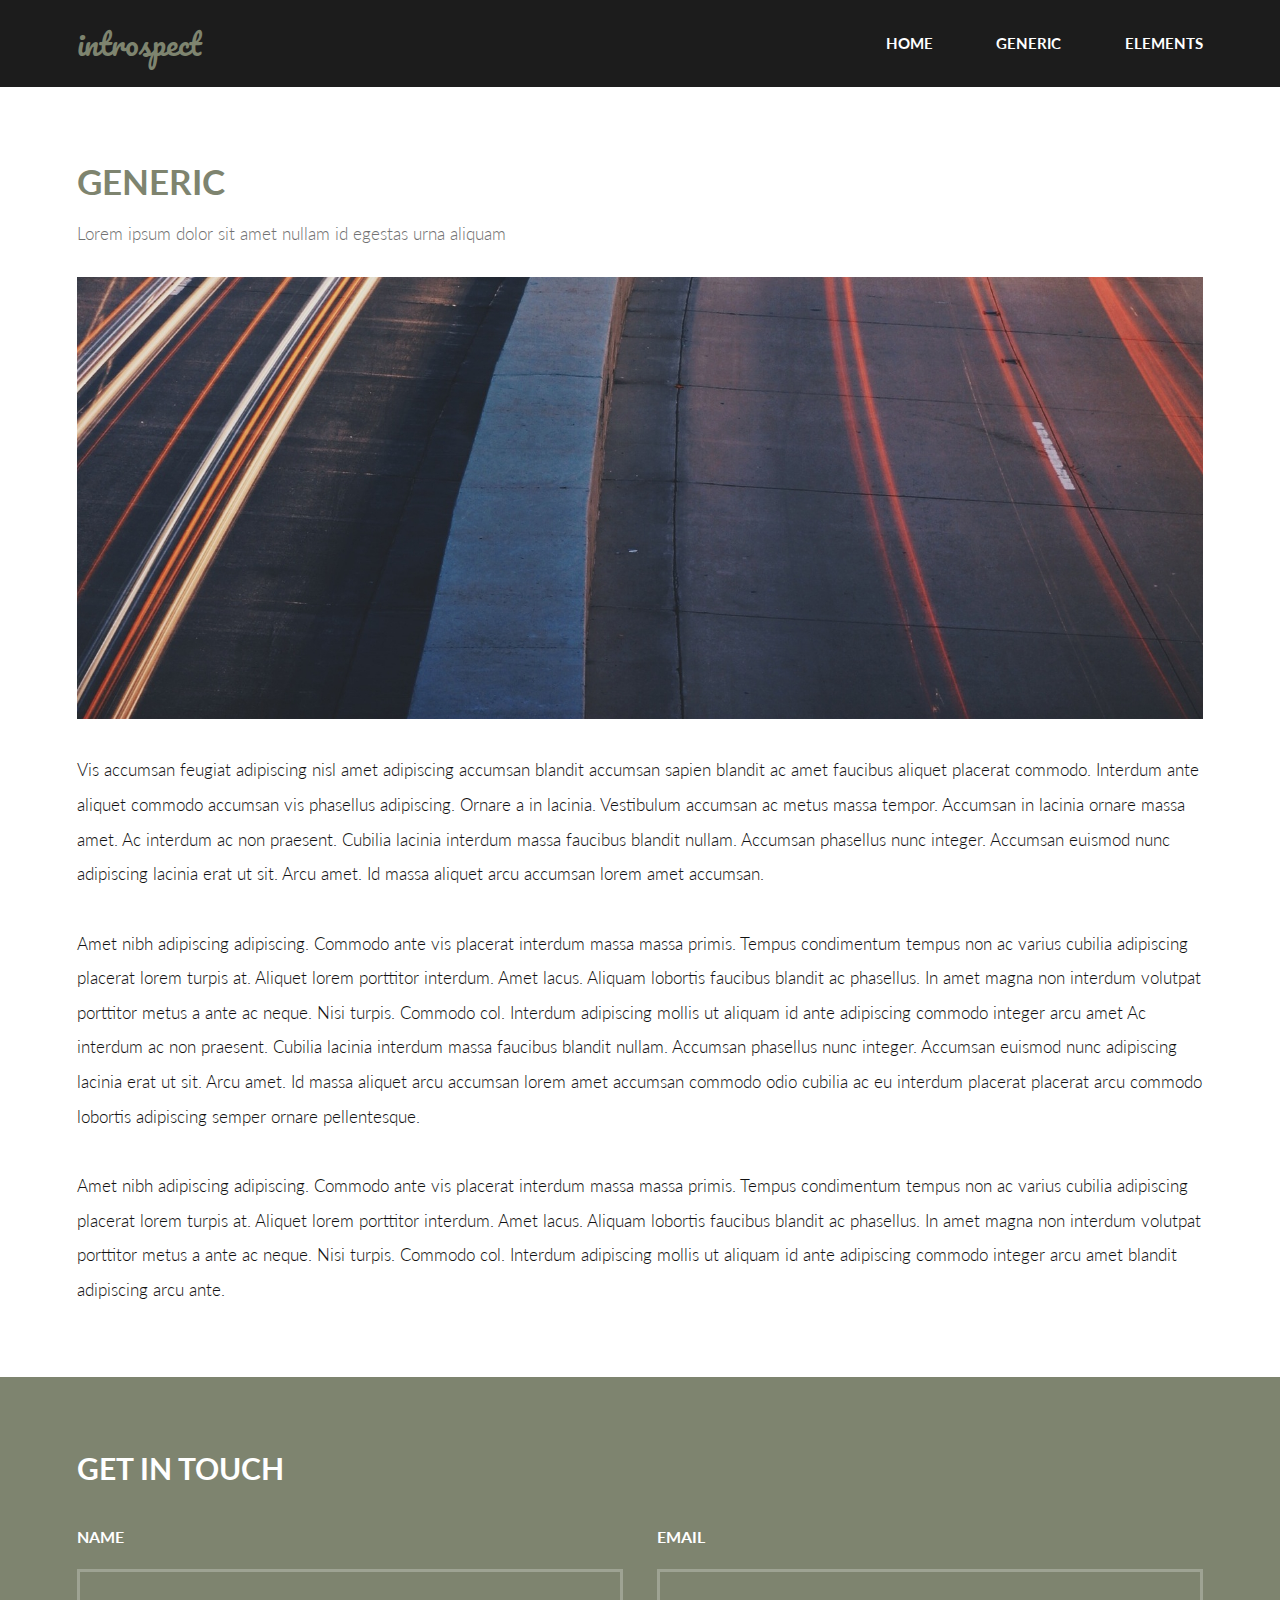
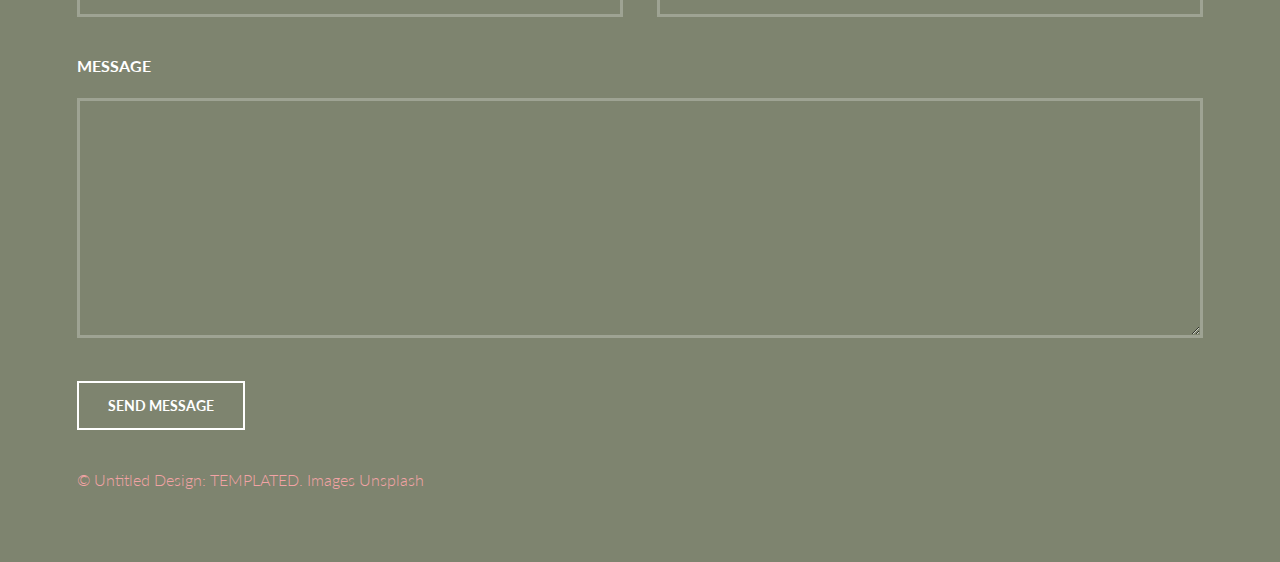
<file: generic.html>
<!DOCTYPE HTML>
<!--
	Introspect by TEMPLATED
	templated.co @templatedco
	Released for free under the Creative Commons Attribution 3.0 license (templated.co/license)
-->
<html>
	<head>
		<title>Generic - Introspect by TEMPLATED</title>
		<meta charset="utf-8" />
		<meta name="viewport" content="width=device-width, initial-scale=1, user-scalable=no" />
		<link rel="stylesheet" href="assets/css/main.css" />
	</head>
	<body>

		<!-- Header -->
			<header id="header">
				<div class="inner">
					<a href="index.html" class="logo">introspect</a>
					<nav id="nav">
						<a href="index.html">Home</a>
						<a href="generic.html">Generic</a>
						<a href="elements.html">Elements</a>
					</nav>
				</div>
			</header>
			<a href="#menu" class="navPanelToggle"><span class="fa fa-bars"></span></a>

		<!-- Main -->
			<section id="main" >
				<div class="inner">
					<header class="major special">
						<h1>Generic</h1>
						<p>Lorem ipsum dolor sit amet nullam id egestas urna aliquam</p>
					</header>
					<a href="#" class="image fit"><img src="images/pic11.jpg" alt="" /></a>
					<p>Vis accumsan feugiat adipiscing nisl amet adipiscing accumsan blandit accumsan sapien blandit ac amet faucibus aliquet placerat commodo. Interdum ante aliquet commodo accumsan vis phasellus adipiscing. Ornare a in lacinia. Vestibulum accumsan ac metus massa tempor. Accumsan in lacinia ornare massa amet. Ac interdum ac non praesent. Cubilia lacinia interdum massa faucibus blandit nullam. Accumsan phasellus nunc integer. Accumsan euismod nunc adipiscing lacinia erat ut sit. Arcu amet. Id massa aliquet arcu accumsan lorem amet accumsan.</p>
					<p>Amet nibh adipiscing adipiscing. Commodo ante vis placerat interdum massa massa primis. Tempus condimentum tempus non ac varius cubilia adipiscing placerat lorem turpis at. Aliquet lorem porttitor interdum. Amet lacus. Aliquam lobortis faucibus blandit ac phasellus. In amet magna non interdum volutpat porttitor metus a ante ac neque. Nisi turpis. Commodo col. Interdum adipiscing mollis ut aliquam id ante adipiscing commodo integer arcu amet Ac interdum ac non praesent. Cubilia lacinia interdum massa faucibus blandit nullam. Accumsan phasellus nunc integer. Accumsan euismod nunc adipiscing lacinia erat ut sit. Arcu amet. Id massa aliquet arcu accumsan lorem amet accumsan commodo odio cubilia ac eu interdum placerat placerat arcu commodo lobortis adipiscing semper ornare pellentesque.</p>
					<p>Amet nibh adipiscing adipiscing. Commodo ante vis placerat interdum massa massa primis. Tempus condimentum tempus non ac varius cubilia adipiscing placerat lorem turpis at. Aliquet lorem porttitor interdum. Amet lacus. Aliquam lobortis faucibus blandit ac phasellus. In amet magna non interdum volutpat porttitor metus a ante ac neque. Nisi turpis. Commodo col. Interdum adipiscing mollis ut aliquam id ante adipiscing commodo integer arcu amet blandit adipiscing arcu ante.</p>
				</div>
			</section>

		<!-- Footer -->
			<section id="footer">
				<div class="inner">
					<header>
						<h2>Get in Touch</h2>
					</header>
					<form method="post" action="#">
						<div class="field half first">
							<label for="name">Name</label>
							<input type="text" name="name" id="name" />
						</div>
						<div class="field half">
							<label for="email">Email</label>
							<input type="text" name="email" id="email" />
						</div>
						<div class="field">
							<label for="message">Message</label>
							<textarea name="message" id="message" rows="6"></textarea>
						</div>
						<ul class="actions">
							<li><input type="submit" value="Send Message" class="alt" /></li>
						</ul>
					</form>
					<div class="copyright">
						&copy; Untitled Design: <a href="https://templated.co/">TEMPLATED</a>. Images <a href="https://unsplash.com/">Unsplash</a>
					</div>
				</div>
			</section>

		<!-- Scripts -->
			<script src="assets/js/jquery.min.js"></script>
			<script src="assets/js/skel.min.js"></script>
			<script src="assets/js/util.js"></script>
			<script src="assets/js/main.js"></script>

	</body>
</html>
</file>
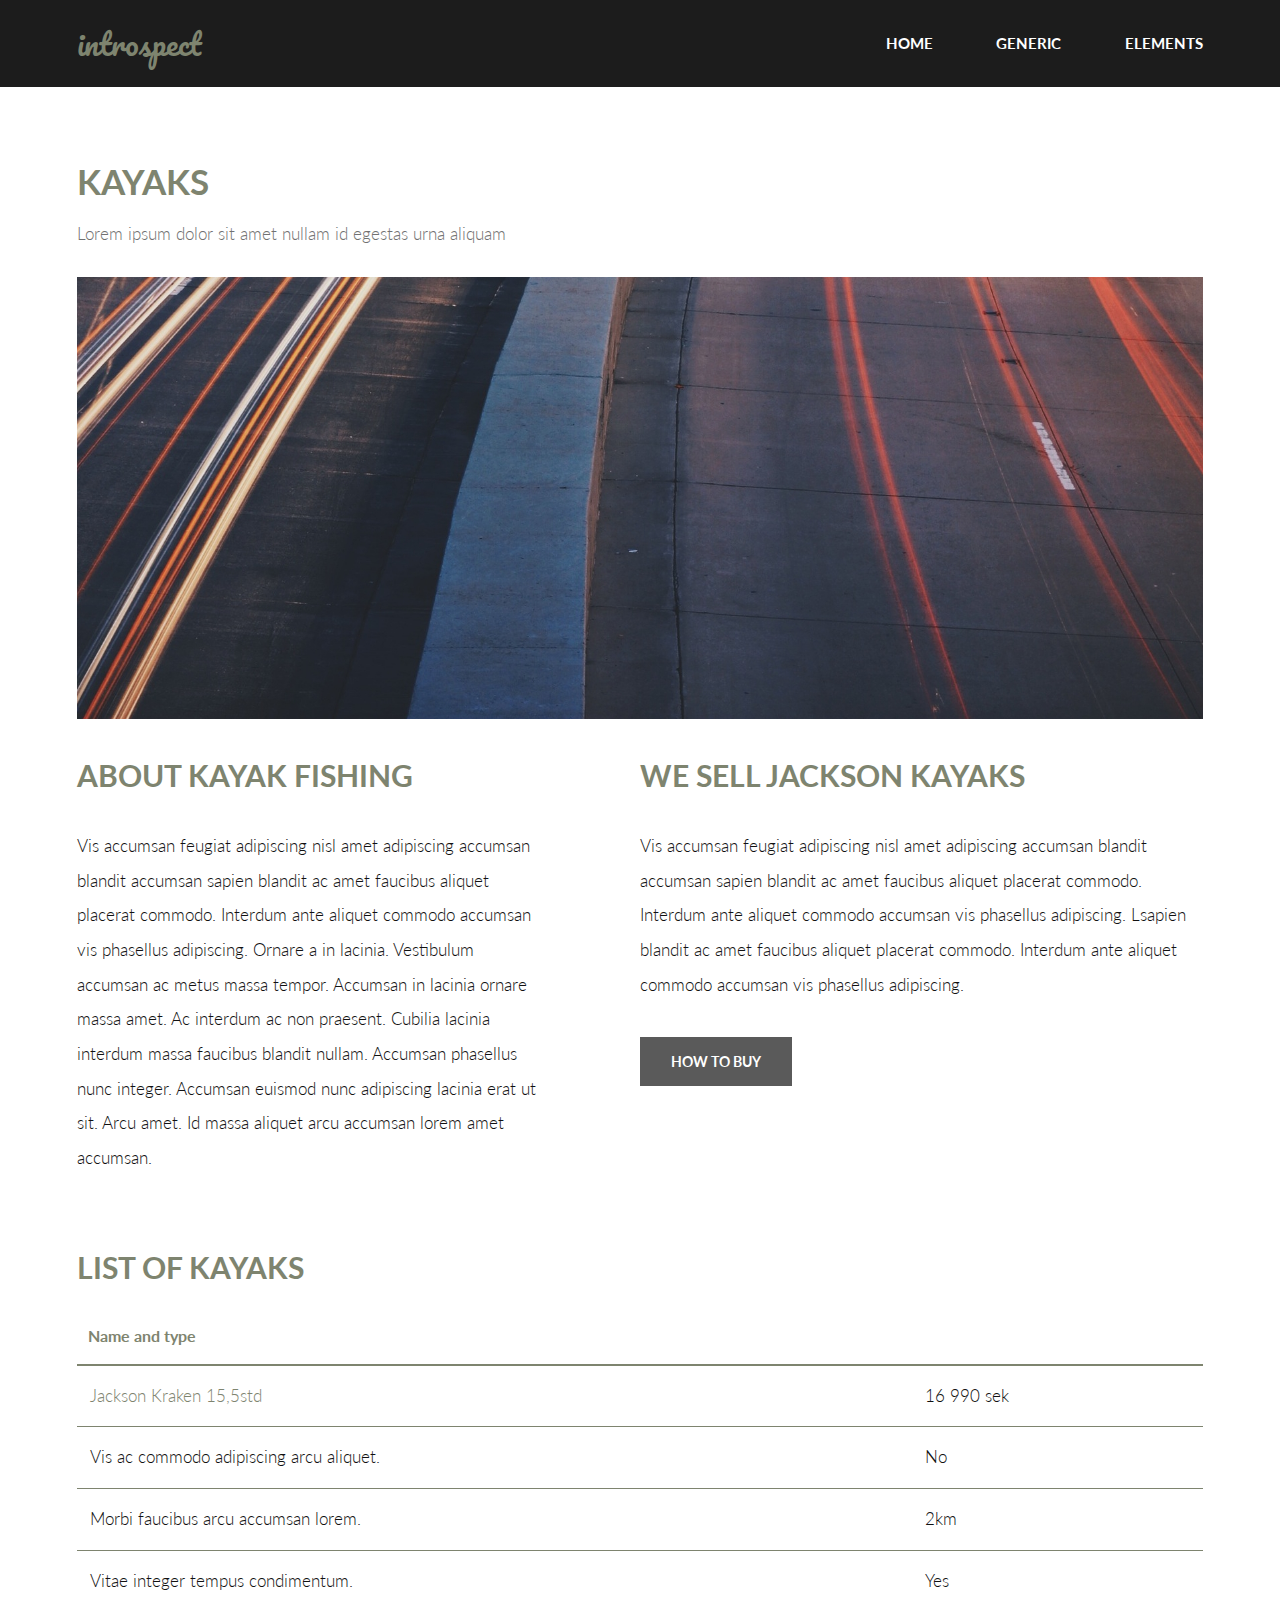
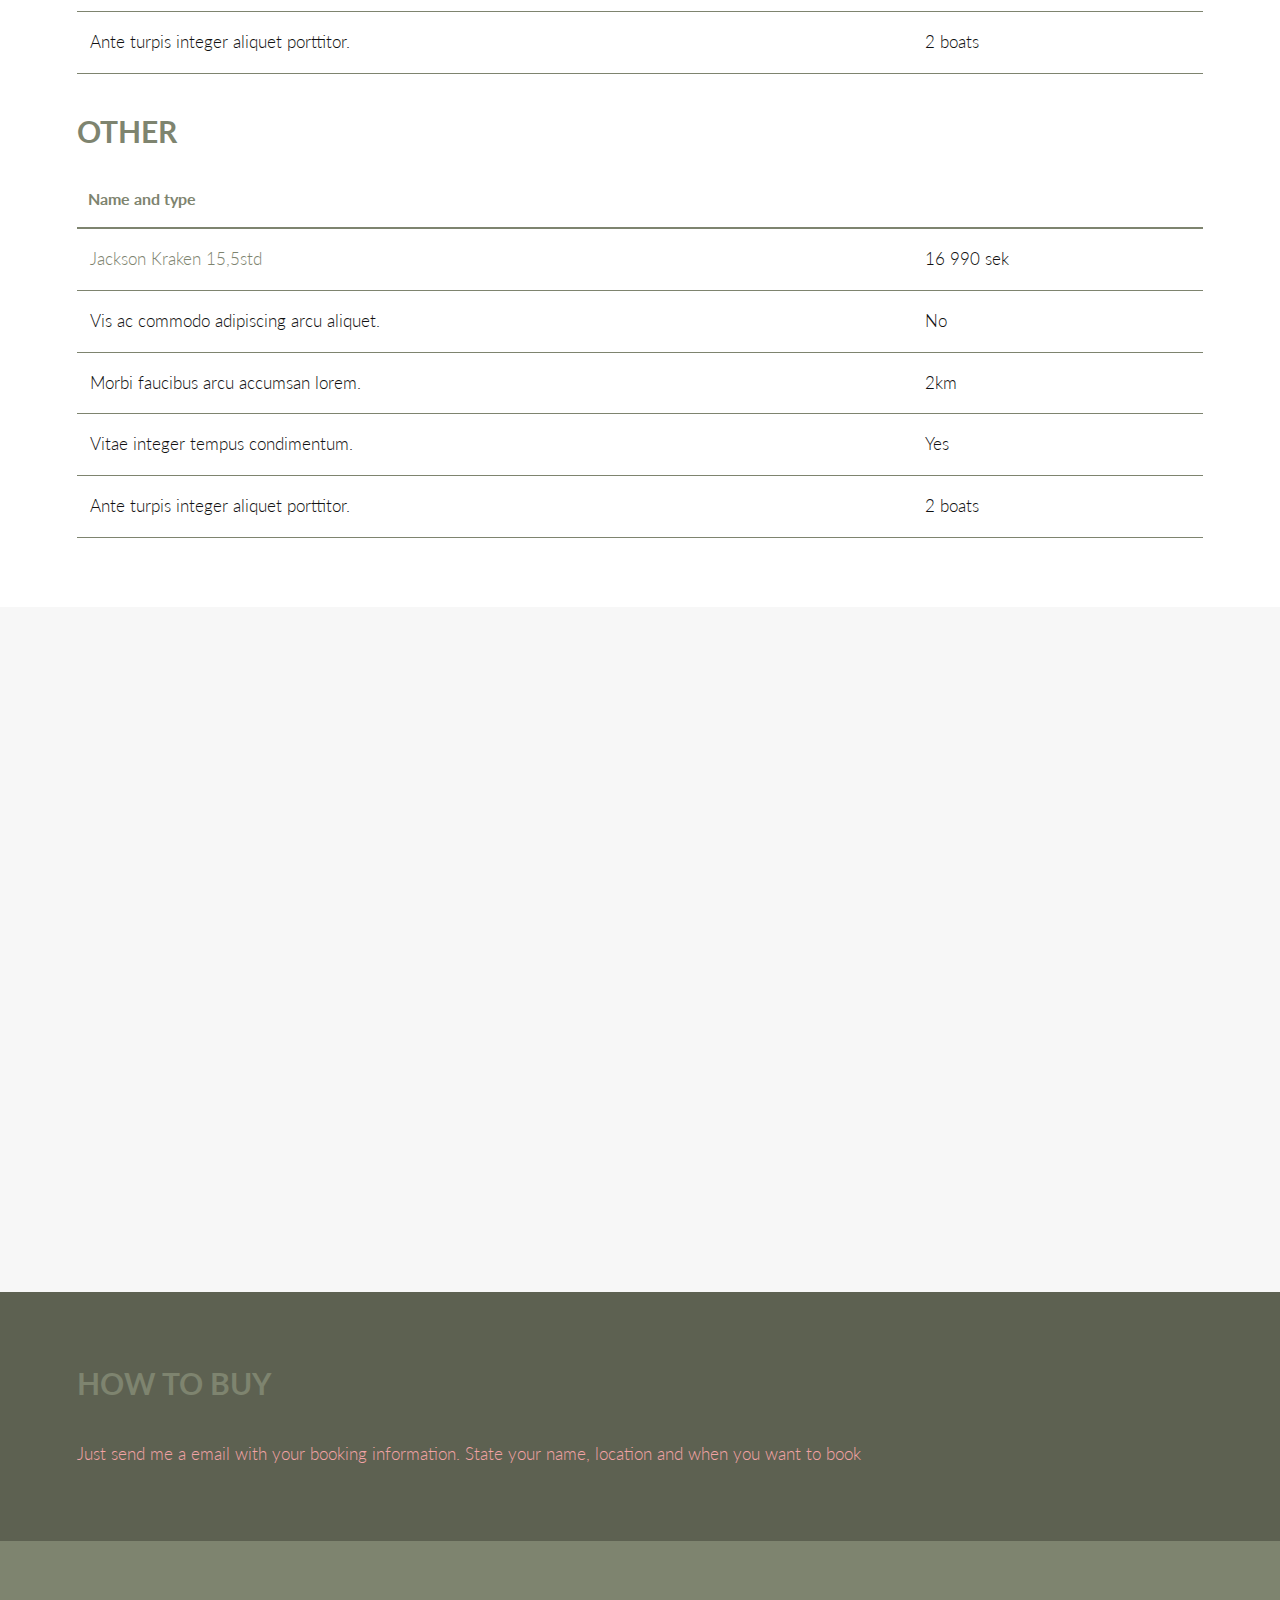
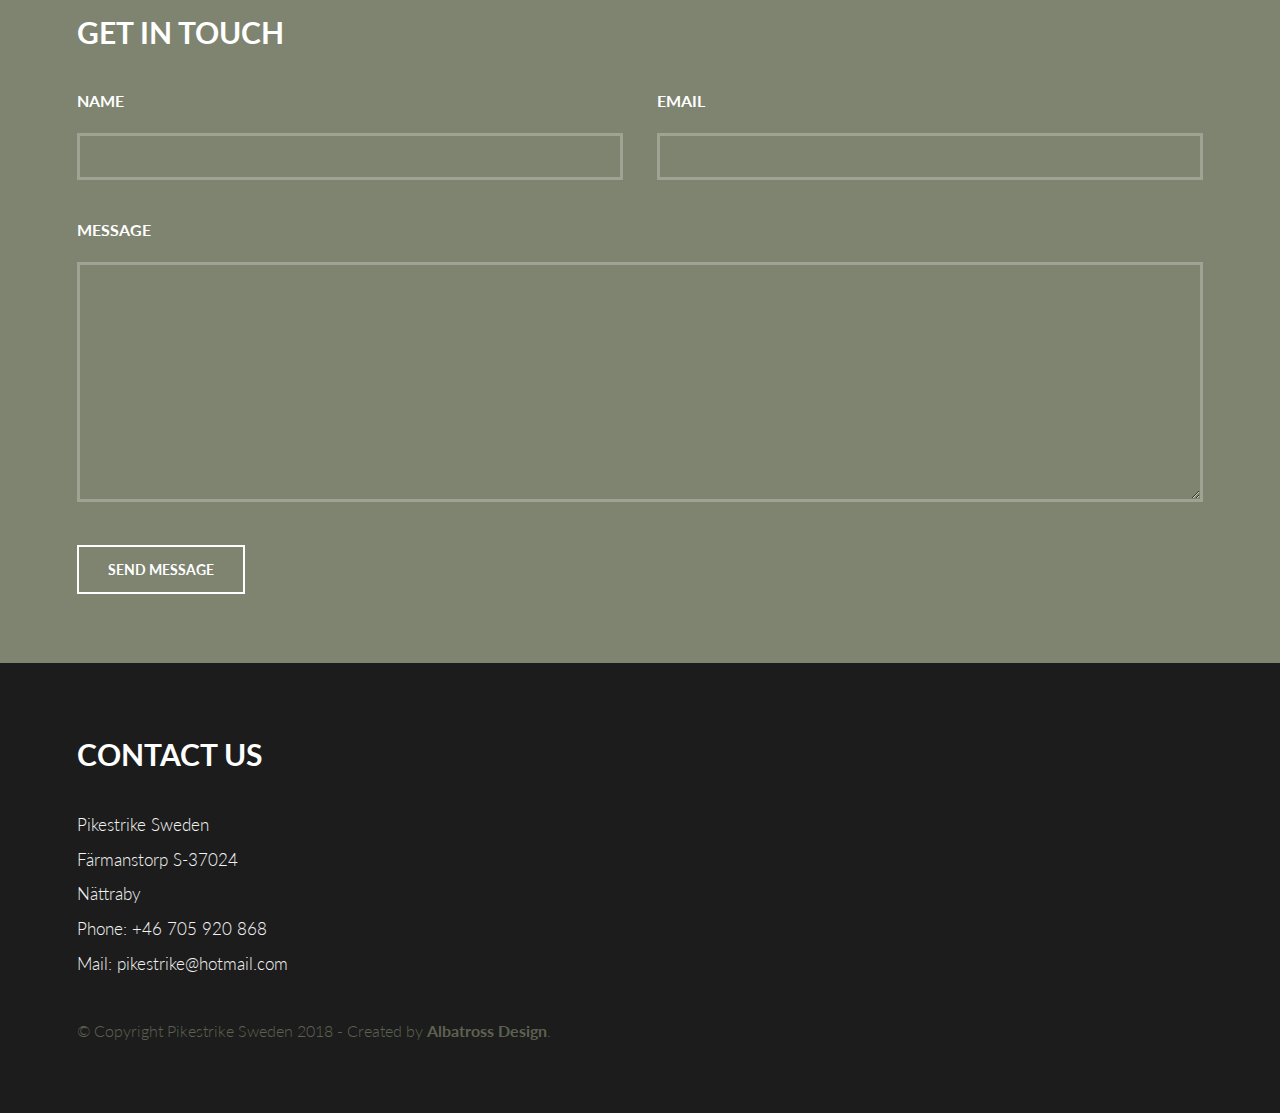
<file: kayaks.html>
<!DOCTYPE HTML>
<!--
	Introspect by TEMPLATED
	templated.co @templatedco
	Released for free under the Creative Commons Attribution 3.0 license (templated.co/license)
-->
<html>
	<head>
		<title>Pikestrike Sweden</title>
		<meta charset="utf-8" />
		<meta name="viewport" content="width=device-width, initial-scale=1, user-scalable=no" />
		<link rel="stylesheet" href="assets/css/main.css" />
		<link rel="stylesheet" href="assets/css/ps-css.css" />
	</head>
	<body>

		<!-- Header -->
			<header id="header">
				<div class="inner">
					<a href="index.html" class="logo">introspect</a>
					<nav id="nav">
						<a href="index.html">Home</a>
						<a href="generic.html">Generic</a>
						<a href="elements.html">Elements</a>
					</nav>
				</div>
			</header>
			<a href="#menu" class="navPanelToggle"><span class="fa fa-bars"></span></a>

		<!-- Main -->
			<section id="main" >
				<div class="inner">
					<header class="major special">
						<h1>Kayaks</h1>
						<p>Lorem ipsum dolor sit amet nullam id egestas urna aliquam</p>
					</header>
					<a href="#" class="image fit"><img src="images/pic11.jpg" alt="" /></a>
					<div class="product-info">
						<div class="text">
							<h2>About kayak fishing</h2>
							<p>Vis accumsan feugiat adipiscing nisl amet adipiscing accumsan blandit accumsan sapien blandit ac amet faucibus aliquet placerat commodo. Interdum ante aliquet commodo accumsan vis phasellus adipiscing. Ornare a in lacinia. Vestibulum accumsan ac metus massa tempor. Accumsan in lacinia ornare massa amet. Ac interdum ac non praesent. Cubilia lacinia interdum massa faucibus blandit nullam. Accumsan phasellus nunc integer. Accumsan euismod nunc adipiscing lacinia erat ut sit. Arcu amet. Id massa aliquet arcu accumsan lorem amet accumsan.</p>
						</div>
						<div class="description">
							<h2>We sell Jackson kayaks</h2>
							<p>Vis accumsan feugiat adipiscing nisl amet adipiscing accumsan blandit accumsan sapien blandit ac amet faucibus aliquet placerat commodo. Interdum ante aliquet commodo accumsan vis phasellus adipiscing. Lsapien blandit ac amet faucibus aliquet placerat commodo. Interdum ante aliquet commodo accumsan vis phasellus adipiscing.</p>
							<a href="#" class="button">How to buy</a>
						</div>
					</div>
					<h2>List of kayaks</h2>					
					<div class="table-wrapper">
							<table class="kayaklist">
								<thead>
									<tr class="no-hover">
										<th>Name and type</th>
										<th></th>
									</tr>
								</thead>
								<tbody>
									<tr>
										<td><a href="#">Jackson Kraken 15,5std</a></td>
										<td>16 990 sek</td>
									</tr>
									<tr>

										<td>Vis ac commodo adipiscing arcu aliquet.</td>
										<td>No</td>
									</tr>
									<tr>

										<td> Morbi faucibus arcu accumsan lorem.</td>
										<td>2km</td>
									</tr>
									<tr>

										<td>Vitae integer tempus condimentum.</td>
										<td>Yes</td>
									</tr>
									<tr>

										<td>Ante turpis integer aliquet porttitor.</td>
										<td>2 boats</td>
									</tr>
								</tbody>
							</table>
						</div>
						<h2>Other</h2>					
						<div class="table-wrapper">
								<table class="kayaklist">
									<thead>
										<tr class="no-hover">
											<th>Name and type</th>
											<th></th>
										</tr>
									</thead>
									<tbody>
										<tr>
											<td><a href="#">Jackson Kraken 15,5std</a></td>
											<td>16 990 sek</td>
										</tr>
										<tr>
	
											<td>Vis ac commodo adipiscing arcu aliquet.</td>
											<td>No</td>
										</tr>
										<tr>
	
											<td> Morbi faucibus arcu accumsan lorem.</td>
											<td>2km</td>
										</tr>
										<tr>
	
											<td>Vitae integer tempus condimentum.</td>
											<td>Yes</td>
										</tr>
										<tr>
	
											<td>Ante turpis integer aliquet porttitor.</td>
											<td>2 boats</td>
										</tr>
									</tbody>
								</table>
							</div>
				</div>					
			</section>

			<section id="one" style="background-color: #f7f7f7;">
					<div class="inner">
							<iframe width="100%" height="500" src="https://www.youtube-nocookie.com/embed/5Xpje0K9_lM" frameborder="0" allow="autoplay; encrypted-media" allowfullscreen></iframe>
					</div>
				</section>

		<!-- Section howto-->
			<section id="howto">
				<div class="inner">
					<header>
						<h2>How to buy</h2>
					</header>
					<p>Just send me a email with your booking information. State your name, location and when you want to book</p>
				</div>
			</section>

		<!-- Footer -->
			<section id="footer">
				<div class="inner">
					<header>
						<h2>Get in Touch</h2>
					</header>
					<form method="post" action="#">
						<div class="field half first">
							<label for="name">Name</label>
							<input type="text" name="name" id="name" />
						</div>
						<div class="field half">
							<label for="email">Email</label>
							<input type="text" name="email" id="email" />
						</div>
						<div class="field">
							<label for="message">Message</label>
							<textarea name="message" id="message" rows="6"></textarea>
						</div>
						<ul class="actions">
							<li><input type="submit" value="Send Message" class="alt" /></li>
						</ul>
					</form>
				</div>
			</section>

		<!-- Footer 2 -->
			<section id="footer" style="background-color: #1c1c1c;">
				<div class="inner">
					<div class="footer-information">
						<h2>Contact us</h2>
						<p>Pikestrike Sweden<br>
						Färmanstorp S-37024<br>
						Nättraby<br>
						Phone: +46 705 920 868<br>
						Mail: pikestrike@hotmail.com
						</p>
					</div>
					<div class="copyright">
							&copy; Copyright Pikestrike Sweden 2018 - Created by <a href="https://templated.co/">Albatross Design</a>.
						</div>
				</div>
			</section>

		<!-- Scripts -->
			<script src="assets/js/jquery.min.js"></script>
			<script src="assets/js/skel.min.js"></script>
			<script src="assets/js/util.js"></script>
			<script src="assets/js/main.js"></script>

	</body>
</html>
</file>
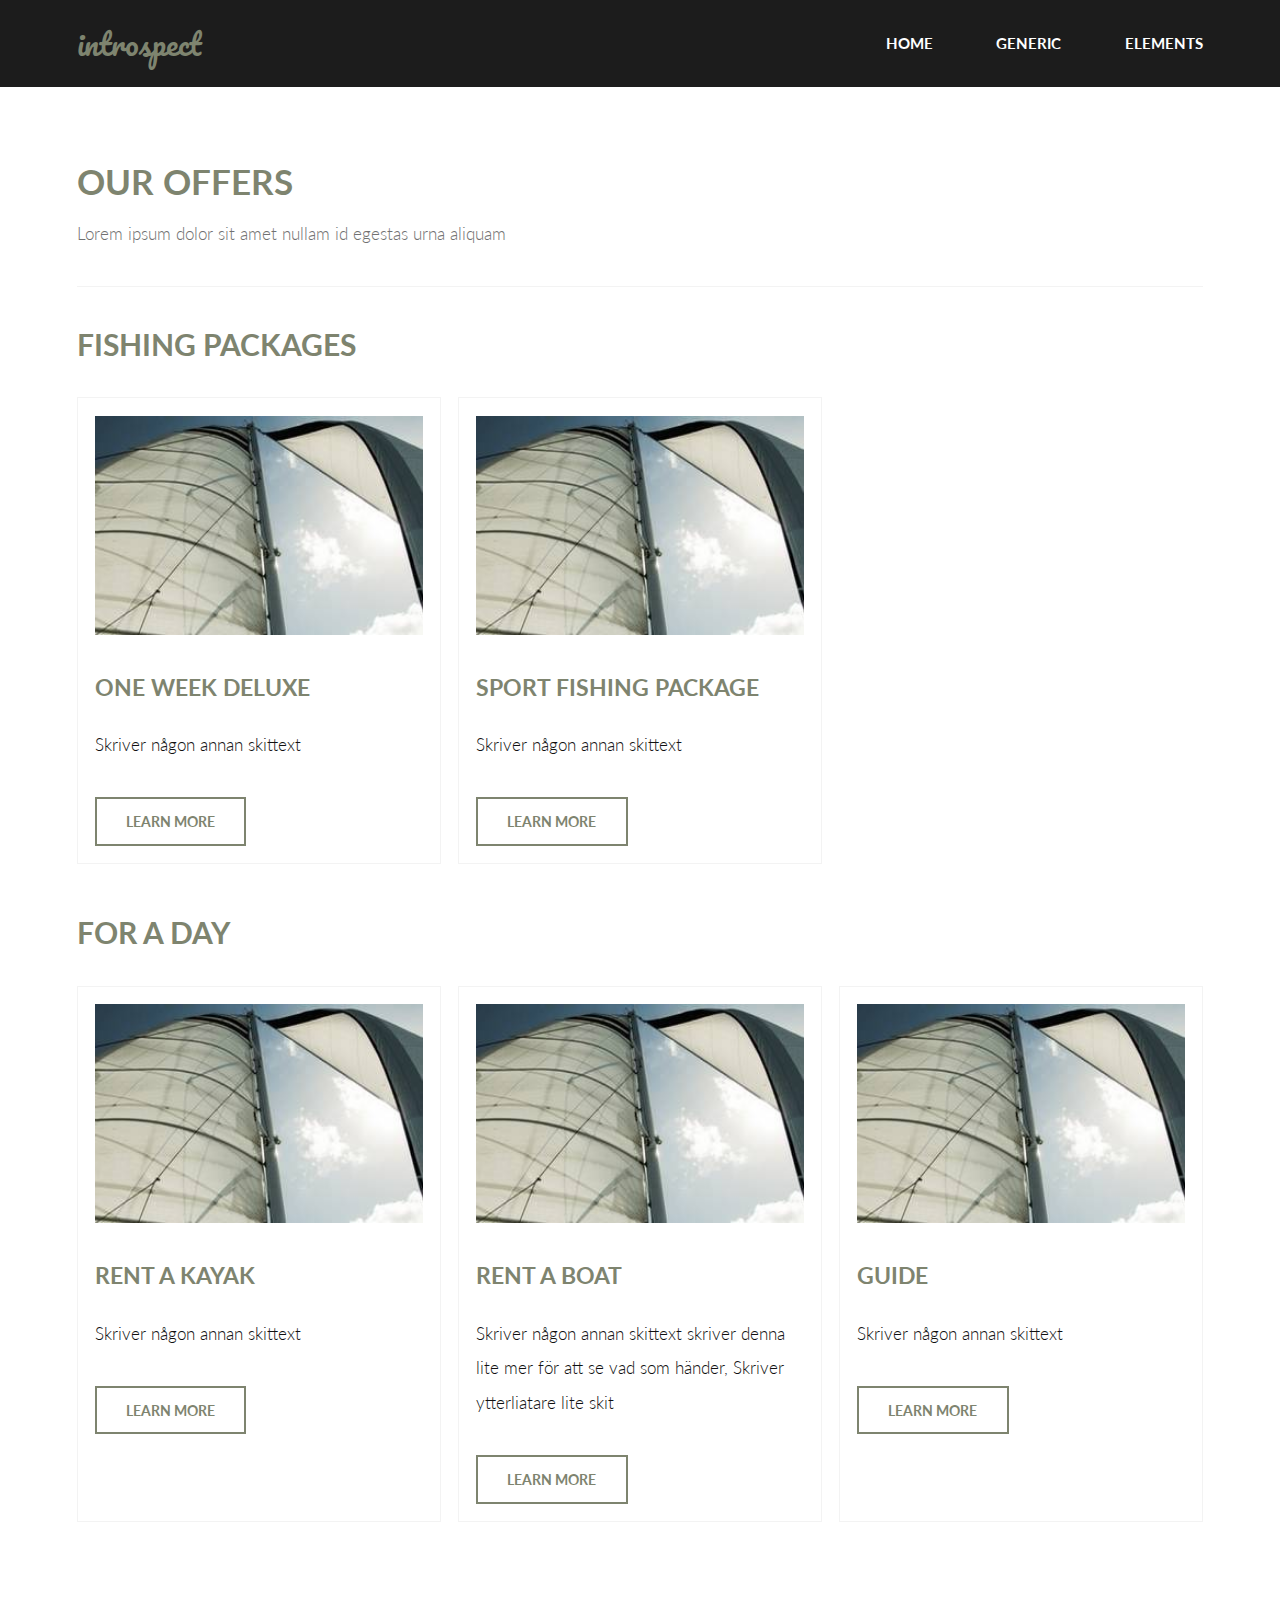
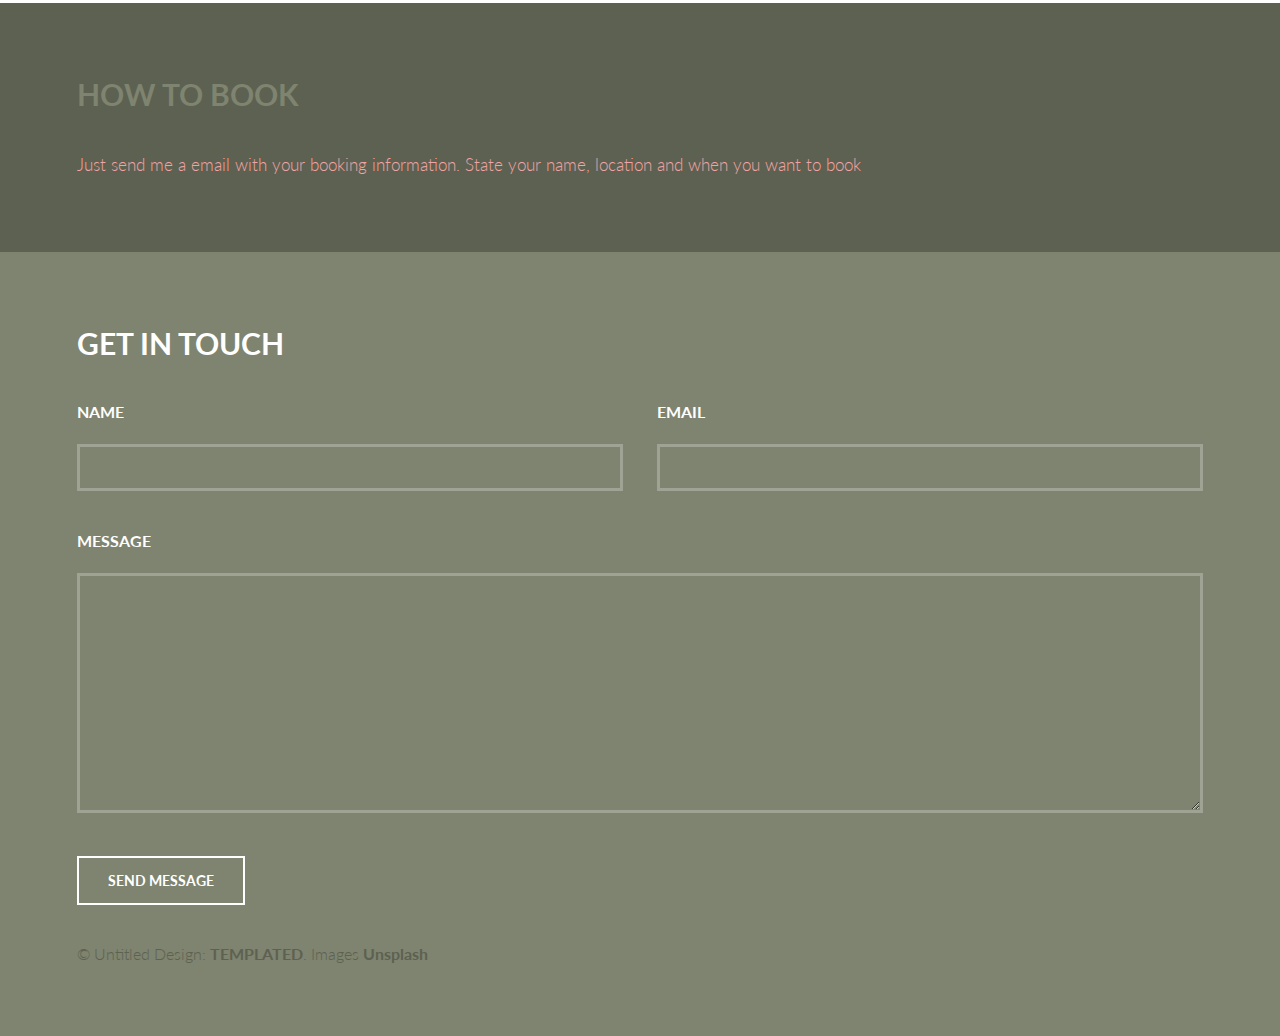
<file: offers.html>
<!DOCTYPE HTML>
<!--
	Introspect by TEMPLATED
	templated.co @templatedco
	Released for free under the Creative Commons Attribution 3.0 license (templated.co/license)
-->
<html>
	<head>
		<title>Generic - Introspect by TEMPLATED</title>
		<meta charset="utf-8" />
		<meta name="viewport" content="width=device-width, initial-scale=1, user-scalable=no" />
		<link rel="stylesheet" href="assets/css/main.css" />
		<link rel="stylesheet" href="assets/css/ps-css.css" />
	</head>
	<body>

		<!-- Header -->
			<header id="header">
				<div class="inner">
					<a href="index.html" class="logo">introspect</a>
					<nav id="nav">
						<a href="index.html">Home</a>
						<a href="generic.html">Generic</a>
						<a href="elements.html">Elements</a>
					</nav>
				</div>
			</header>
			<a href="#menu" class="navPanelToggle"><span class="fa fa-bars"></span></a>

		<!-- Main -->
			<section id="main" >
				<div class="inner">
					<header class="major special">
						<h1>Our offers</h1>
						<p>Lorem ipsum dolor sit amet nullam id egestas urna aliquam</p>
					</header>
					<!-- <a href="#" class="image fit"><img src="images/pic11.jpg" alt="" /></a> -->
					<hr>
					<h2>Fishing packages</h2>
					<div class="offer-wrapper">
						<div class="card" style="border:1px solid #f3f3f3;">
							<span class="image fit"><img src="images/pic03.jpg" alt=""></span>
							<h3>One week DeLuxe</h3>
							<p>Skriver någon annan skittext</p>
							<ul class="actions">
								<li><a href="#" class="button alt">Learn More</a></li>
							</ul>							
						</div>
						<div class="card" style="border:1px solid #f3f3f3;">
							<span class="image fit"><img src="images/pic03.jpg" alt=""></span>
							<h3>Sport fishing package</h3>
							<p>Skriver någon annan skittext</p>
							<ul class="actions">
								<li><a href="#" class="button alt">Learn More</a></li>
							</ul>							
						</div>																								
					</div>

					<h2>For a day</h2>
					<div class="offer-wrapper">
						<div class="card" style="border:1px solid #f3f3f3;">
							<span class="image fit"><img src="images/pic03.jpg" alt=""></span>
							<h3>Rent a kayak</h3>
							<p>Skriver någon annan skittext</p>
							<ul class="actions">
								<li><a href="#" class="button alt">Learn More</a></li>
							</ul>							
						</div>
						<div class="card" style="border:1px solid #f3f3f3;">
							<span class="image fit"><img src="images/pic03.jpg" alt=""></span>
							<h3>Rent a boat</h3>
							<p>Skriver någon annan skittext skriver denna lite mer för att se vad som händer, Skriver ytterliatare lite skit</p>
							<ul class="actions">
								<li><a href="#" class="button alt">Learn More</a></li>
							</ul>							
						</div>
						<div class="card" style="border:1px solid #f3f3f3;">
							<span class="image fit"><img src="images/pic03.jpg" alt=""></span>
							<h3>Guide</h3>
							<p>Skriver någon annan skittext</p>
							<ul class="actions">
								<li><a href="#" class="button alt">Learn More</a></li>
							</ul>							
						</div>												
					</div>
				</div>					
			</section>

		<!-- Section howto-->
			<section id="howto">
				<div class="inner">
					<header>
						<h2>How to book</h2>
					</header>
					<p>Just send me a email with your booking information. State your name, location and when you want to book</p>
				</div>
			</section>

		<!-- Footer -->
			<section id="footer">
				<div class="inner">
					<header>
						<h2>Get in Touch</h2>
					</header>
					<form method="post" action="#">
						<div class="field half first">
							<label for="name">Name</label>
							<input type="text" name="name" id="name" />
						</div>
						<div class="field half">
							<label for="email">Email</label>
							<input type="text" name="email" id="email" />
						</div>
						<div class="field">
							<label for="message">Message</label>
							<textarea name="message" id="message" rows="6"></textarea>
						</div>
						<ul class="actions">
							<li><input type="submit" value="Send Message" class="alt" /></li>
						</ul>
					</form>
					<div class="copyright">
						&copy; Untitled Design: <a href="https://templated.co/">TEMPLATED</a>. Images <a href="https://unsplash.com/">Unsplash</a>
					</div>
				</div>
			</section>

		<!-- Scripts -->
			<script src="assets/js/jquery.min.js"></script>
			<script src="assets/js/skel.min.js"></script>
			<script src="assets/js/util.js"></script>
			<script src="assets/js/main.js"></script>

	</body>
</html>
</file>
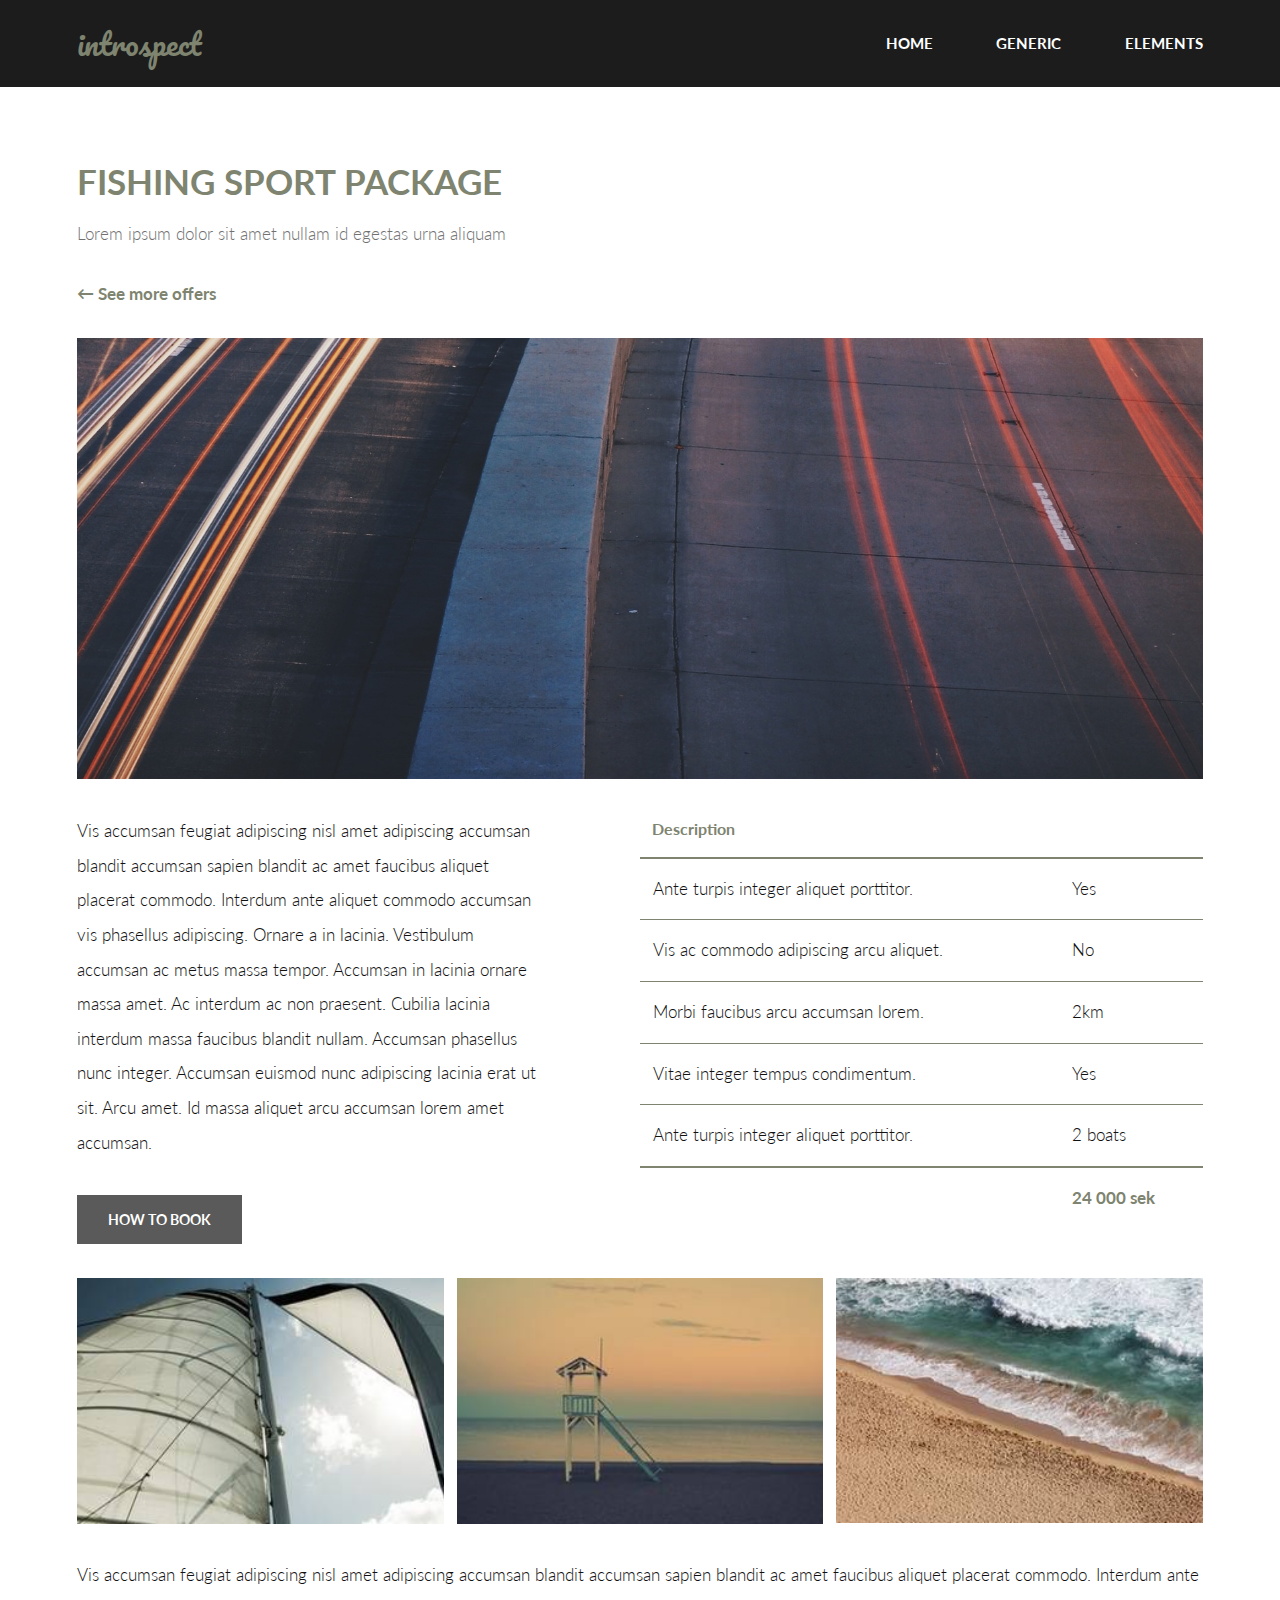
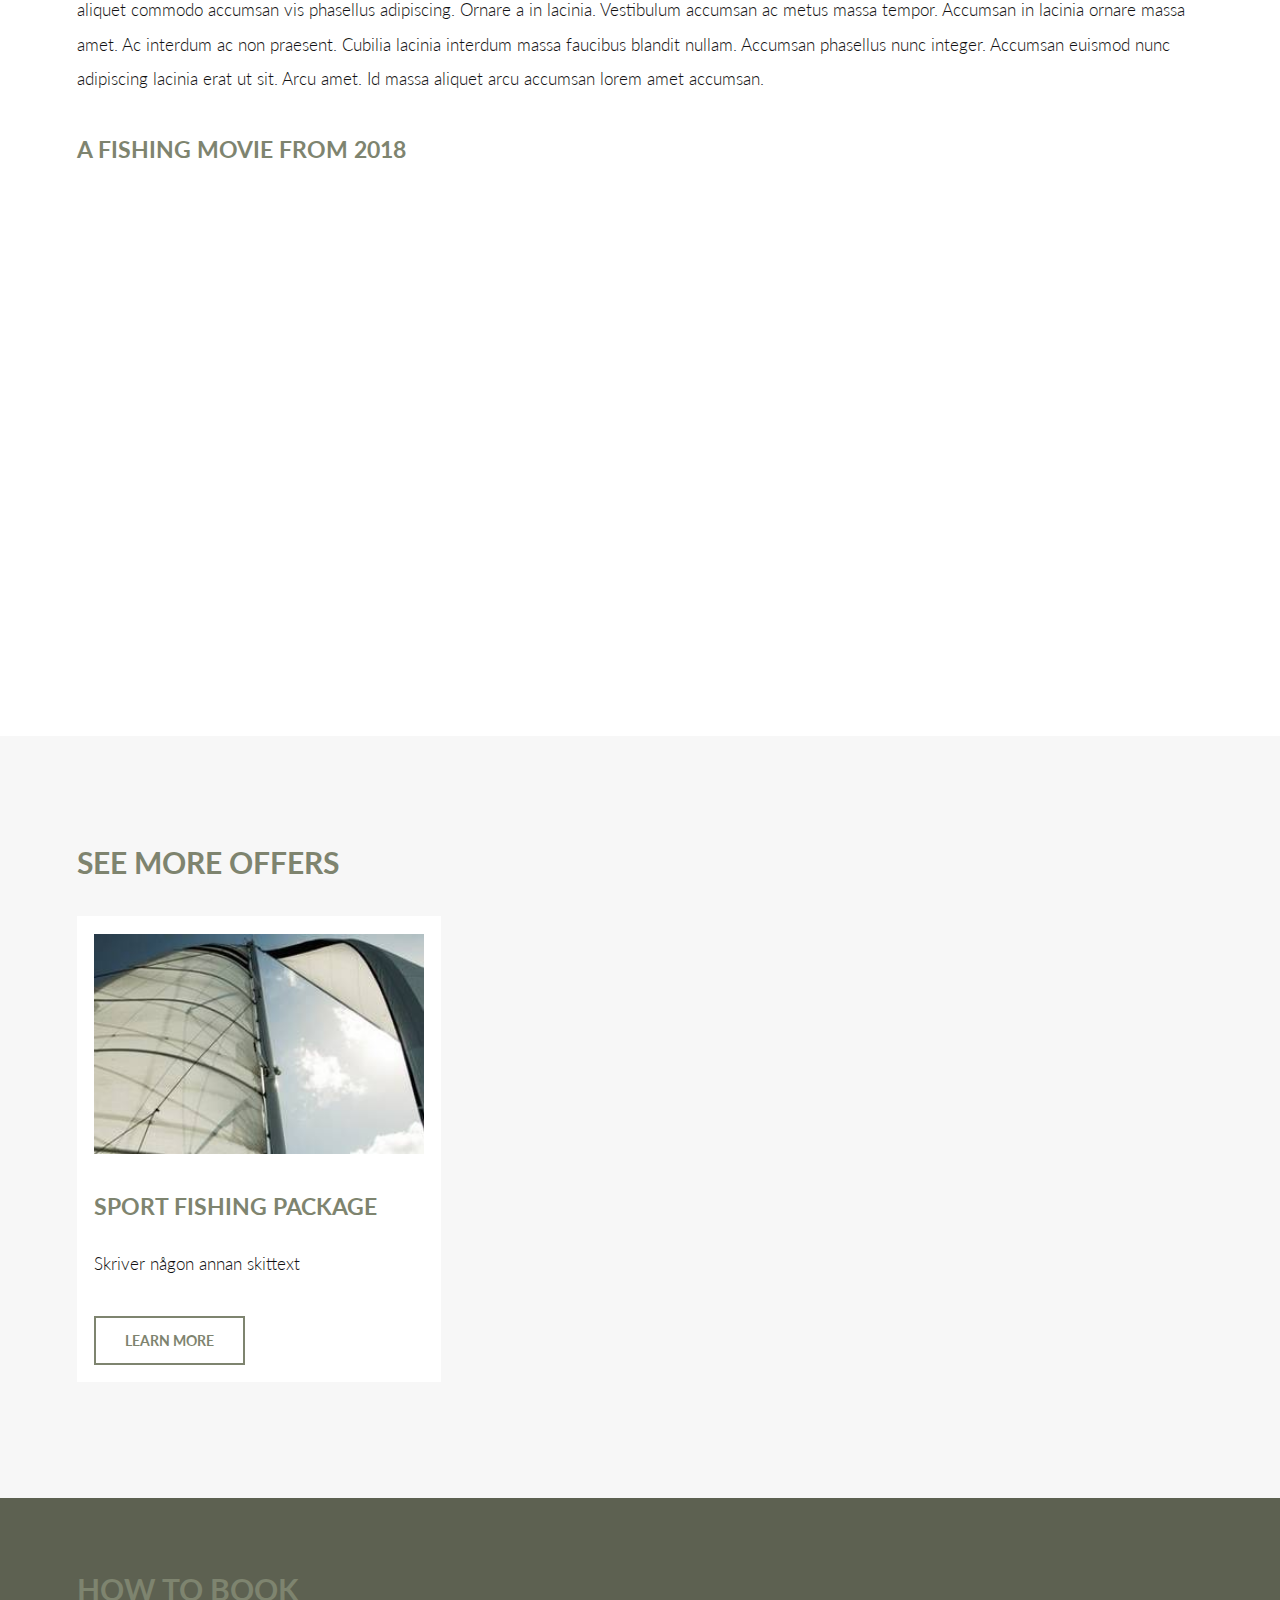
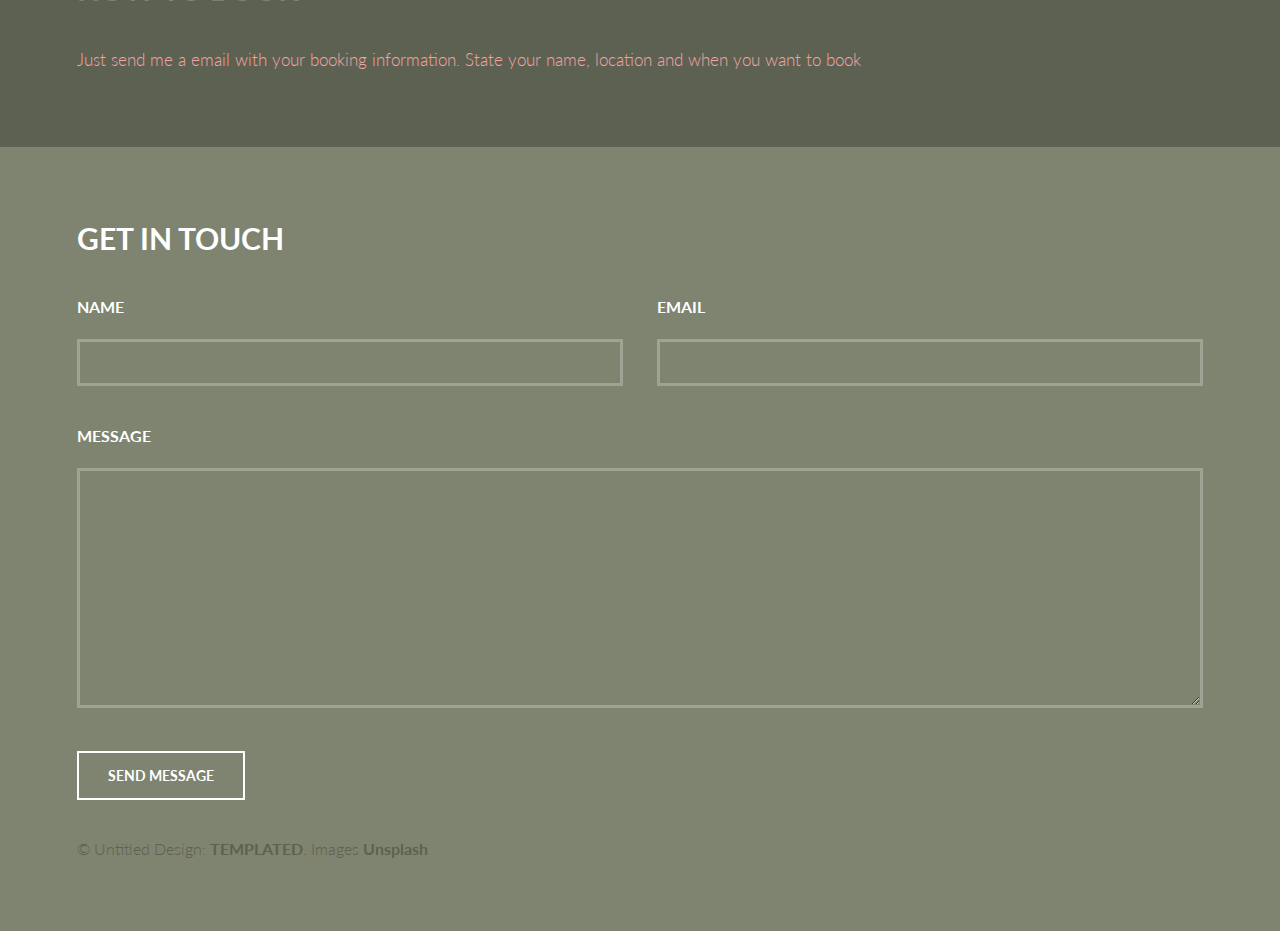
<file: product-page.html>
<!DOCTYPE HTML>
<!--
	Introspect by TEMPLATED
	templated.co @templatedco
	Released for free under the Creative Commons Attribution 3.0 license (templated.co/license)
-->
<html>
	<head>
		<title>Generic - Introspect by TEMPLATED</title>
		<meta charset="utf-8" />
		<meta name="viewport" content="width=device-width, initial-scale=1, user-scalable=no" />
		<link rel="stylesheet" href="assets/css/main.css" />
		<link rel="stylesheet" href="assets/css/ps-css.css" />
	</head>
	<body>

		<!-- Header -->
			<header id="header">
				<div class="inner">
					<a href="index.html" class="logo">introspect</a>
					<nav id="nav">
						<a href="index.html">Home</a>
						<a href="generic.html">Generic</a>
						<a href="elements.html">Elements</a>
					</nav>
				</div>
			</header>
			<a href="#menu" class="navPanelToggle"><span class="fa fa-bars"></span></a>

		<!-- Main -->
			<section id="main" >
				<div class="inner">
					<header class="major special">
						<h1>Fishing sport package</h1>
						<p>Lorem ipsum dolor sit amet nullam id egestas urna aliquam</p>
						<p><a href="#"><strong>&#8592; See more offers</strong></a></p>
					</header>
					<a href="#" class="image fit"><img src="images/pic11.jpg" alt="" /></a>
					<div class="product-info">
						<div class="text">
							<p>Vis accumsan feugiat adipiscing nisl amet adipiscing accumsan blandit accumsan sapien blandit ac amet faucibus aliquet placerat commodo. Interdum ante aliquet commodo accumsan vis phasellus adipiscing. Ornare a in lacinia. Vestibulum accumsan ac metus massa tempor. Accumsan in lacinia ornare massa amet. Ac interdum ac non praesent. Cubilia lacinia interdum massa faucibus blandit nullam. Accumsan phasellus nunc integer. Accumsan euismod nunc adipiscing lacinia erat ut sit. Arcu amet. Id massa aliquet arcu accumsan lorem amet accumsan.</p>
							<a href="#" class="button">How to book</a>
						</div>
						<div class="description">
							<div class="table-wrapper">
								<table>
									<thead>
										<tr>
											<th>Description</th>
											<th></th>
										</tr>
									</thead>
									<tbody>
										<tr>

											<td>Ante turpis integer aliquet porttitor.</td>
											<td>Yes</td>
										</tr>
										<tr>

											<td>Vis ac commodo adipiscing arcu aliquet.</td>
											<td>No</td>
										</tr>
										<tr>

											<td> Morbi faucibus arcu accumsan lorem.</td>
											<td>2km</td>
										</tr>
										<tr>

											<td>Vitae integer tempus condimentum.</td>
											<td>Yes</td>
										</tr>
										<tr>

											<td>Ante turpis integer aliquet porttitor.</td>
											<td>2 boats</td>
										</tr>
									</tbody>
									<tfoot>
										<tr>
											<td colspan="1"></td>
											<td><strong>24 000 sek</strong></td>
										</tr>
									</tfoot>
								</table>
							</div>
						</div>
					</div>
					<div class="box alt">
						<div class="row 50% uniform">
							<div class="4u"><span class="image fit"><img src="images/pic03.jpg" alt=""></span></div>
							<div class="4u"><span class="image fit"><img src="images/pic04.jpg" alt=""></span></div>
							<div class="4u$"><span class="image fit"><img src="images/pic05.jpg" alt=""></span></div>
						</div>
					</div>					
					<p>Vis accumsan feugiat adipiscing nisl amet adipiscing accumsan blandit accumsan sapien blandit ac amet faucibus aliquet placerat commodo. Interdum ante aliquet commodo accumsan vis phasellus adipiscing. Ornare a in lacinia. Vestibulum accumsan ac metus massa tempor. Accumsan in lacinia ornare massa amet. Ac interdum ac non praesent. Cubilia lacinia interdum massa faucibus blandit nullam. Accumsan phasellus nunc integer. Accumsan euismod nunc adipiscing lacinia erat ut sit. Arcu amet. Id massa aliquet arcu accumsan lorem amet accumsan.</p>
					<h3>A fishing movie from 2018</h3>
					<iframe width="100%" height="500" src="https://www.youtube-nocookie.com/embed/5Xpje0K9_lM" frameborder="0" allow="autoplay; encrypted-media" allowfullscreen></iframe>
				</div>					
			</section>

		<!-- Section other offers -->
			<!--<section id="oney">
				<div class="inner offers-block">
					<h2>See other offers</h2>
					<div class="offer-wrapper">
						<div class="card">
							<span class="image fit"><img src="images/pic03.jpg" alt=""></span>
							<h3>Sport fishing package</h3>
							<p>Skriver någon annan skittext</p>
							<ul class="actions">
								<li><a href="#" class="button alt">Learn More</a></li>
							</ul>							
						</div>															
					</div>
														
				</div>	
			</section> -->

			<section id="one" style="background-color: #f7f7f7;">
					<div class="inner">
						<h2 style="color: #7E846F;">See more offers</h2>
						<div class="offer-wrapper">
							<div class="card">
								<span class="image fit"><img src="images/pic03.jpg" alt=""></span>
								<h3>Sport fishing package</h3>
								<p>Skriver någon annan skittext</p>
								<ul class="actions">
									<li><a href="#" class="button alt">Learn More</a></li>
								</ul>							
							</div>														
						</div>
					</div>
				</section>

		<!-- Section howto-->
			<section id="howto">
				<div class="inner">
					<header>
						<h2>How to book</h2>
					</header>
					<p>Just send me a email with your booking information. State your name, location and when you want to book</p>
				</div>
			</section>

		<!-- Footer -->
			<section id="footer">
				<div class="inner">
					<header>
						<h2>Get in Touch</h2>
					</header>
					<form method="post" action="#">
						<div class="field half first">
							<label for="name">Name</label>
							<input type="text" name="name" id="name" />
						</div>
						<div class="field half">
							<label for="email">Email</label>
							<input type="text" name="email" id="email" />
						</div>
						<div class="field">
							<label for="message">Message</label>
							<textarea name="message" id="message" rows="6"></textarea>
						</div>
						<ul class="actions">
							<li><input type="submit" value="Send Message" class="alt" /></li>
						</ul>
					</form>
					<div class="copyright">
						&copy; Untitled Design: <a href="https://templated.co/">TEMPLATED</a>. Images <a href="https://unsplash.com/">Unsplash</a>
					</div>
				</div>
			</section>

		<!-- Scripts -->
			<script src="assets/js/jquery.min.js"></script>
			<script src="assets/js/skel.min.js"></script>
			<script src="assets/js/util.js"></script>
			<script src="assets/js/main.js"></script>

	</body>
</html>
</file>
<file: assets/css/ps-css.css>
.bg-white {
  background-color: white;
  padding-right: 1em !important;
  padding-bottom: 1em !important;
  margin-right: 1%; }

.kayaklist .no-hover:hover {
  background-color: white; }

.kayaklist tr:hover {
  background-color: red; }

.kayaklist td img {
  width: 25%; }

hr {
  border-color: #f3f3f3; }

.offer-wrapper {
  display: -webkit-box;
  display: -ms-flexbox;
  display: flex;
  -ms-flex-wrap: wrap;
  flex-wrap: wrap;
  -webkit-box-pack: start;
  -ms-flex-pack: start;
  justify-content: start;
  margin-bottom: 2em; }
  .offer-wrapper > .card {
    padding: 1em;
    margin-right: 1.5%;
    margin-bottom: 1%;
    width: 32.33%;
    background-color: white; }
    .offer-wrapper > .card ul {
      margin: 0 !important; }
    .offer-wrapper > .card:last-child {
      margin-right: 0; }

.social-media {
  display: -webkit-box;
  display: -ms-flexbox;
  display: flex;
  -webkit-box-pack: center;
  -ms-flex-pack: center;
  justify-content: center; }
  .social-media h3 {
    font-size: 1.1em; }

/* #one {
    background-image: url(/images/fisherman.svg);
    background-repeat: no-repeat;
    background-position: 80%;
    background-size: 40%;
    background-position-y: 100%;
} */
.footer-information {
  color: #f3f3f3 !important; }

.copyright {
  color: #5d6151 !important; }
  .copyright a {
    color: #5d6151 !important;
    font-weight: bold; }

/* CSS */
#movie {
  padding: 0 0 4em 0; }

#movie .inner {
  display: -webkit-box;
  display: -ms-flexbox;
  display: flex; }

#movie .content {
  width: 50%;
  padding-right: 6em; }

#movie .content:last-child {
  padding-left: 6em;
  padding-right: 0em; }

#partners {
  background-color: #5d6151;
  color: #f2a3a5;
  padding: 4em 0 2em 0;
  background: #5d6151; }

#partners h3 {
  color: #fff; }

#howto {
  background-color: #5d6151;
  color: #f2a3a5;
  padding: 4em 0 2em 0;
  background: #5d6151; }

#howto h3 {
  color: #fff; }

.product-info {
  display: -webkit-box;
  display: -ms-flexbox;
  display: flex; }

.product-info .text {
  width: 50%;
  padding-right: 6em;
  margin-bottom: 2em; }

.product-info .description {
  width: 50%; }

@media screen and (max-width: 736px) {
  .product-info {
    -webkit-box-orient: vertical;
    -webkit-box-direction: normal;
    -ms-flex-direction: column;
    flex-direction: column; }
  .product-info .description {
    width: 100%; }
  .product-info .text {
    width: 100%;
    padding-right: 0; }
  .offer-wrapper {
    -webkit-box-orient: vertical;
    -webkit-box-direction: normal;
    -ms-flex-direction: column;
    flex-direction: column; }
    .offer-wrapper > .card {
      width: 100% !important;
      margin-bottom: 5% !important; } }
</file>
<file: assets/css/main.css>
@import url(font-awesome.min.css);
@import url("https://fonts.googleapis.com/css?family=Lato:300,400,700|Pacifico");

/*
	Introspect by TEMPLATED
	templated.co @templatedco
	Released for free under the Creative Commons Attribution 3.0 license (templated.co/license)
*/

/* Reset */

	html, body, div, span, applet, object, iframe, h1, h2, h3, h4, h5, h6, p, blockquote, pre, a, abbr, acronym, address, big, cite, code, del, dfn, em, img, ins, kbd, q, s, samp, small, strike, strong, sub, sup, tt, var, b, u, i, center, dl, dt, dd, ol, ul, li, fieldset, form, label, legend, table, caption, tbody, tfoot, thead, tr, th, td, article, aside, canvas, details, embed, figure, figcaption, footer, header, hgroup, menu, nav, output, ruby, section, summary, time, mark, audio, video {
		margin: 0;
		padding: 0;
		border: 0;
		font-size: 100%;
		font: inherit;
		vertical-align: baseline;
	}

	article, aside, details, figcaption, figure, footer, header, hgroup, menu, nav, section {
		display: block;
	}

	body {
		line-height: 1;
	}

	ol, ul {
		list-style: none;
	}

	blockquote, q {
		quotes: none;
	}

	blockquote:before, blockquote:after, q:before, q:after {
		content: '';
		content: none;
	}

	table {
		border-collapse: collapse;
		border-spacing: 0;
	}

	body {
		-webkit-text-size-adjust: none;
	}

/* Box Model */

	*, *:before, *:after {
		-moz-box-sizing: border-box;
		-webkit-box-sizing: border-box;
		box-sizing: border-box;
	}

/* Containers */

	.container {
		margin-left: auto;
		margin-right: auto;
	}

	.container.\31 25\25 {
		width: 100%;
		max-width: 100em;
		min-width: 80em;
	}

	.container.\37 5\25 {
		width: 60em;
	}

	.container.\35 0\25 {
		width: 40em;
	}

	.container.\32 5\25 {
		width: 20em;
	}

	.container {
		width: 80em;
	}

	@media screen and (max-width: 1680px) {

		.container.\31 25\25 {
			width: 100%;
			max-width: 100em;
			min-width: 80em;
		}

		.container.\37 5\25 {
			width: 60em;
		}

		.container.\35 0\25 {
			width: 40em;
		}

		.container.\32 5\25 {
			width: 20em;
		}

		.container {
			width: 80em;
		}

	}

	@media screen and (max-width: 1280px) {

		.container.\31 25\25 {
			width: 100%;
			max-width: 81.25em;
			min-width: 65em;
		}

		.container.\37 5\25 {
			width: 48.75em;
		}

		.container.\35 0\25 {
			width: 32.5em;
		}

		.container.\32 5\25 {
			width: 16.25em;
		}

		.container {
			width: 65em;
		}

	}

	@media screen and (max-width: 980px) {

		.container.\31 25\25 {
			width: 100%;
			max-width: 112.5%;
			min-width: 90%;
		}

		.container.\37 5\25 {
			width: 67.5%;
		}

		.container.\35 0\25 {
			width: 45%;
		}

		.container.\32 5\25 {
			width: 22.5%;
		}

		.container {
			width: 90%;
		}

	}

	@media screen and (max-width: 736px) {

		.container.\31 25\25 {
			width: 100%;
			max-width: 112.5%;
			min-width: 90%;
		}

		.container.\37 5\25 {
			width: 67.5%;
		}

		.container.\35 0\25 {
			width: 45%;
		}

		.container.\32 5\25 {
			width: 22.5%;
		}

		.container {
			width: 90% !important;
		}

	}

	@media screen and (max-width: 480px) {

		.container.\31 25\25 {
			width: 100%;
			max-width: 112.5%;
			min-width: 90%;
		}

		.container.\37 5\25 {
			width: 67.5%;
		}

		.container.\35 0\25 {
			width: 45%;
		}

		.container.\32 5\25 {
			width: 22.5%;
		}

		.container {
			width: 90% !important;
		}

	}

/* Grid */

	.row {
		border-bottom: solid 1px transparent;
		-moz-box-sizing: border-box;
		-webkit-box-sizing: border-box;
		box-sizing: border-box;
	}

	.row > * {
		float: left;
		-moz-box-sizing: border-box;
		-webkit-box-sizing: border-box;
		box-sizing: border-box;
	}

	.row:after, .row:before {
		content: '';
		display: block;
		clear: both;
		height: 0;
	}

	.row.uniform > * > :first-child {
		margin-top: 0;
	}

	.row.uniform > * > :last-child {
		margin-bottom: 0;
	}

	.row.\30 \25 > * {
		padding: 0 0 0 0em;
	}

	.row.\30 \25 {
		margin: 0 0 -1px 0em;
	}

	.row.uniform.\30 \25 > * {
		padding: 0em 0 0 0em;
	}

	.row.uniform.\30 \25 {
		margin: 0em 0 -1px 0em;
	}

	.row > * {
		padding: 0 0 0 2em;
	}

	.row {
		margin: 0 0 -1px -2em;
	}

	.row.uniform > * {
		padding: 2em 0 0 2em;
	}

	.row.uniform {
		margin: -2em 0 -1px -2em;
	}

	.row.\32 00\25 > * {
		padding: 0 0 0 4em;
	}

	.row.\32 00\25 {
		margin: 0 0 -1px -4em;
	}

	.row.uniform.\32 00\25 > * {
		padding: 4em 0 0 4em;
	}

	.row.uniform.\32 00\25 {
		margin: -4em 0 -1px -4em;
	}

	.row.\31 50\25 > * {
		padding: 0 0 0 3em;
	}

	.row.\31 50\25 {
		margin: 0 0 -1px -3em;
	}

	.row.uniform.\31 50\25 > * {
		padding: 3em 0 0 3em;
	}

	.row.uniform.\31 50\25 {
		margin: -3em 0 -1px -3em;
	}

	.row.\35 0\25 > * {
		padding: 0 0 0 1em;
	}

	.row.\35 0\25 {
		margin: 0 0 -1px -1em;
	}

	.row.uniform.\35 0\25 > * {
		padding: 1em 0 0 1em;
	}

	.row.uniform.\35 0\25 {
		margin: -1em 0 -1px -1em;
	}

	.row.\32 5\25 > * {
		padding: 0 0 0 0.5em;
	}

	.row.\32 5\25 {
		margin: 0 0 -1px -0.5em;
	}

	.row.uniform.\32 5\25 > * {
		padding: 0.5em 0 0 0.5em;
	}

	.row.uniform.\32 5\25 {
		margin: -0.5em 0 -1px -0.5em;
	}

	.\31 2u, .\31 2u\24 {
		width: 100%;
		clear: none;
		margin-left: 0;
	}

	.\31 1u, .\31 1u\24 {
		width: 91.6666666667%;
		clear: none;
		margin-left: 0;
	}

	.\31 0u, .\31 0u\24 {
		width: 83.3333333333%;
		clear: none;
		margin-left: 0;
	}

	.\39 u, .\39 u\24 {
		width: 75%;
		clear: none;
		margin-left: 0;
	}

	.\38 u, .\38 u\24 {
		width: 66.6666666667%;
		clear: none;
		margin-left: 0;
	}

	.\37 u, .\37 u\24 {
		width: 58.3333333333%;
		clear: none;
		margin-left: 0;
	}

	.\36 u, .\36 u\24 {
		width: 50%;
		clear: none;
		margin-left: 0;
	}

	.\35 u, .\35 u\24 {
		width: 41.6666666667%;
		clear: none;
		margin-left: 0;
	}

	.\34 u, .\34 u\24 {
		width: 33.3333333333%;
		clear: none;
		margin-left: 0;
	}

	.\33 u, .\33 u\24 {
		width: 25%;
		clear: none;
		margin-left: 0;
	}

	.\32 u, .\32 u\24 {
		width: 16.6666666667%;
		clear: none;
		margin-left: 0;
	}

	.\31 u, .\31 u\24 {
		width: 8.3333333333%;
		clear: none;
		margin-left: 0;
	}

	.\31 2u\24 + *,
	.\31 1u\24 + *,
	.\31 0u\24 + *,
	.\39 u\24 + *,
	.\38 u\24 + *,
	.\37 u\24 + *,
	.\36 u\24 + *,
	.\35 u\24 + *,
	.\34 u\24 + *,
	.\33 u\24 + *,
	.\32 u\24 + *,
	.\31 u\24 + * {
		clear: left;
	}

	.\-11u {
		margin-left: 91.66667%;
	}

	.\-10u {
		margin-left: 83.33333%;
	}

	.\-9u {
		margin-left: 75%;
	}

	.\-8u {
		margin-left: 66.66667%;
	}

	.\-7u {
		margin-left: 58.33333%;
	}

	.\-6u {
		margin-left: 50%;
	}

	.\-5u {
		margin-left: 41.66667%;
	}

	.\-4u {
		margin-left: 33.33333%;
	}

	.\-3u {
		margin-left: 25%;
	}

	.\-2u {
		margin-left: 16.66667%;
	}

	.\-1u {
		margin-left: 8.33333%;
	}

	@media screen and (max-width: 1680px) {

		.row > * {
			padding: 0 0 0 2em;
		}

		.row {
			margin: 0 0 -1px -2em;
		}

		.row.uniform > * {
			padding: 2em 0 0 2em;
		}

		.row.uniform {
			margin: -2em 0 -1px -2em;
		}

		.row.\32 00\25 > * {
			padding: 0 0 0 4em;
		}

		.row.\32 00\25 {
			margin: 0 0 -1px -4em;
		}

		.row.uniform.\32 00\25 > * {
			padding: 4em 0 0 4em;
		}

		.row.uniform.\32 00\25 {
			margin: -4em 0 -1px -4em;
		}

		.row.\31 50\25 > * {
			padding: 0 0 0 3em;
		}

		.row.\31 50\25 {
			margin: 0 0 -1px -3em;
		}

		.row.uniform.\31 50\25 > * {
			padding: 3em 0 0 3em;
		}

		.row.uniform.\31 50\25 {
			margin: -3em 0 -1px -3em;
		}

		.row.\35 0\25 > * {
			padding: 0 0 0 1em;
		}

		.row.\35 0\25 {
			margin: 0 0 -1px -1em;
		}

		.row.uniform.\35 0\25 > * {
			padding: 1em 0 0 1em;
		}

		.row.uniform.\35 0\25 {
			margin: -1em 0 -1px -1em;
		}

		.row.\32 5\25 > * {
			padding: 0 0 0 0.5em;
		}

		.row.\32 5\25 {
			margin: 0 0 -1px -0.5em;
		}

		.row.uniform.\32 5\25 > * {
			padding: 0.5em 0 0 0.5em;
		}

		.row.uniform.\32 5\25 {
			margin: -0.5em 0 -1px -0.5em;
		}

		.\31 2u\28xlarge\29, .\31 2u\24\28xlarge\29 {
			width: 100%;
			clear: none;
			margin-left: 0;
		}

		.\31 1u\28xlarge\29, .\31 1u\24\28xlarge\29 {
			width: 91.6666666667%;
			clear: none;
			margin-left: 0;
		}

		.\31 0u\28xlarge\29, .\31 0u\24\28xlarge\29 {
			width: 83.3333333333%;
			clear: none;
			margin-left: 0;
		}

		.\39 u\28xlarge\29, .\39 u\24\28xlarge\29 {
			width: 75%;
			clear: none;
			margin-left: 0;
		}

		.\38 u\28xlarge\29, .\38 u\24\28xlarge\29 {
			width: 66.6666666667%;
			clear: none;
			margin-left: 0;
		}

		.\37 u\28xlarge\29, .\37 u\24\28xlarge\29 {
			width: 58.3333333333%;
			clear: none;
			margin-left: 0;
		}

		.\36 u\28xlarge\29, .\36 u\24\28xlarge\29 {
			width: 50%;
			clear: none;
			margin-left: 0;
		}

		.\35 u\28xlarge\29, .\35 u\24\28xlarge\29 {
			width: 41.6666666667%;
			clear: none;
			margin-left: 0;
		}

		.\34 u\28xlarge\29, .\34 u\24\28xlarge\29 {
			width: 33.3333333333%;
			clear: none;
			margin-left: 0;
		}

		.\33 u\28xlarge\29, .\33 u\24\28xlarge\29 {
			width: 25%;
			clear: none;
			margin-left: 0;
		}

		.\32 u\28xlarge\29, .\32 u\24\28xlarge\29 {
			width: 16.6666666667%;
			clear: none;
			margin-left: 0;
		}

		.\31 u\28xlarge\29, .\31 u\24\28xlarge\29 {
			width: 8.3333333333%;
			clear: none;
			margin-left: 0;
		}

		.\31 2u\24\28xlarge\29 + *,
		.\31 1u\24\28xlarge\29 + *,
		.\31 0u\24\28xlarge\29 + *,
		.\39 u\24\28xlarge\29 + *,
		.\38 u\24\28xlarge\29 + *,
		.\37 u\24\28xlarge\29 + *,
		.\36 u\24\28xlarge\29 + *,
		.\35 u\24\28xlarge\29 + *,
		.\34 u\24\28xlarge\29 + *,
		.\33 u\24\28xlarge\29 + *,
		.\32 u\24\28xlarge\29 + *,
		.\31 u\24\28xlarge\29 + * {
			clear: left;
		}

		.\-11u\28xlarge\29 {
			margin-left: 91.66667%;
		}

		.\-10u\28xlarge\29 {
			margin-left: 83.33333%;
		}

		.\-9u\28xlarge\29 {
			margin-left: 75%;
		}

		.\-8u\28xlarge\29 {
			margin-left: 66.66667%;
		}

		.\-7u\28xlarge\29 {
			margin-left: 58.33333%;
		}

		.\-6u\28xlarge\29 {
			margin-left: 50%;
		}

		.\-5u\28xlarge\29 {
			margin-left: 41.66667%;
		}

		.\-4u\28xlarge\29 {
			margin-left: 33.33333%;
		}

		.\-3u\28xlarge\29 {
			margin-left: 25%;
		}

		.\-2u\28xlarge\29 {
			margin-left: 16.66667%;
		}

		.\-1u\28xlarge\29 {
			margin-left: 8.33333%;
		}

	}

	@media screen and (max-width: 1280px) {

		.row > * {
			padding: 0 0 0 1.5em;
		}

		.row {
			margin: 0 0 -1px -1.5em;
		}

		.row.uniform > * {
			padding: 1.5em 0 0 1.5em;
		}

		.row.uniform {
			margin: -1.5em 0 -1px -1.5em;
		}

		.row.\32 00\25 > * {
			padding: 0 0 0 3em;
		}

		.row.\32 00\25 {
			margin: 0 0 -1px -3em;
		}

		.row.uniform.\32 00\25 > * {
			padding: 3em 0 0 3em;
		}

		.row.uniform.\32 00\25 {
			margin: -3em 0 -1px -3em;
		}

		.row.\31 50\25 > * {
			padding: 0 0 0 2.25em;
		}

		.row.\31 50\25 {
			margin: 0 0 -1px -2.25em;
		}

		.row.uniform.\31 50\25 > * {
			padding: 2.25em 0 0 2.25em;
		}

		.row.uniform.\31 50\25 {
			margin: -2.25em 0 -1px -2.25em;
		}

		.row.\35 0\25 > * {
			padding: 0 0 0 0.75em;
		}

		.row.\35 0\25 {
			margin: 0 0 -1px -0.75em;
		}

		.row.uniform.\35 0\25 > * {
			padding: 0.75em 0 0 0.75em;
		}

		.row.uniform.\35 0\25 {
			margin: -0.75em 0 -1px -0.75em;
		}

		.row.\32 5\25 > * {
			padding: 0 0 0 0.375em;
		}

		.row.\32 5\25 {
			margin: 0 0 -1px -0.375em;
		}

		.row.uniform.\32 5\25 > * {
			padding: 0.375em 0 0 0.375em;
		}

		.row.uniform.\32 5\25 {
			margin: -0.375em 0 -1px -0.375em;
		}

		.\31 2u\28large\29, .\31 2u\24\28large\29 {
			width: 100%;
			clear: none;
			margin-left: 0;
		}

		.\31 1u\28large\29, .\31 1u\24\28large\29 {
			width: 91.6666666667%;
			clear: none;
			margin-left: 0;
		}

		.\31 0u\28large\29, .\31 0u\24\28large\29 {
			width: 83.3333333333%;
			clear: none;
			margin-left: 0;
		}

		.\39 u\28large\29, .\39 u\24\28large\29 {
			width: 75%;
			clear: none;
			margin-left: 0;
		}

		.\38 u\28large\29, .\38 u\24\28large\29 {
			width: 66.6666666667%;
			clear: none;
			margin-left: 0;
		}

		.\37 u\28large\29, .\37 u\24\28large\29 {
			width: 58.3333333333%;
			clear: none;
			margin-left: 0;
		}

		.\36 u\28large\29, .\36 u\24\28large\29 {
			width: 50%;
			clear: none;
			margin-left: 0;
		}

		.\35 u\28large\29, .\35 u\24\28large\29 {
			width: 41.6666666667%;
			clear: none;
			margin-left: 0;
		}

		.\34 u\28large\29, .\34 u\24\28large\29 {
			width: 33.3333333333%;
			clear: none;
			margin-left: 0;
		}

		.\33 u\28large\29, .\33 u\24\28large\29 {
			width: 25%;
			clear: none;
			margin-left: 0;
		}

		.\32 u\28large\29, .\32 u\24\28large\29 {
			width: 16.6666666667%;
			clear: none;
			margin-left: 0;
		}

		.\31 u\28large\29, .\31 u\24\28large\29 {
			width: 8.3333333333%;
			clear: none;
			margin-left: 0;
		}

		.\31 2u\24\28large\29 + *,
		.\31 1u\24\28large\29 + *,
		.\31 0u\24\28large\29 + *,
		.\39 u\24\28large\29 + *,
		.\38 u\24\28large\29 + *,
		.\37 u\24\28large\29 + *,
		.\36 u\24\28large\29 + *,
		.\35 u\24\28large\29 + *,
		.\34 u\24\28large\29 + *,
		.\33 u\24\28large\29 + *,
		.\32 u\24\28large\29 + *,
		.\31 u\24\28large\29 + * {
			clear: left;
		}

		.\-11u\28large\29 {
			margin-left: 91.66667%;
		}

		.\-10u\28large\29 {
			margin-left: 83.33333%;
		}

		.\-9u\28large\29 {
			margin-left: 75%;
		}

		.\-8u\28large\29 {
			margin-left: 66.66667%;
		}

		.\-7u\28large\29 {
			margin-left: 58.33333%;
		}

		.\-6u\28large\29 {
			margin-left: 50%;
		}

		.\-5u\28large\29 {
			margin-left: 41.66667%;
		}

		.\-4u\28large\29 {
			margin-left: 33.33333%;
		}

		.\-3u\28large\29 {
			margin-left: 25%;
		}

		.\-2u\28large\29 {
			margin-left: 16.66667%;
		}

		.\-1u\28large\29 {
			margin-left: 8.33333%;
		}

	}

	@media screen and (max-width: 980px) {

		.row > * {
			padding: 0 0 0 1.5em;
		}

		.row {
			margin: 0 0 -1px -1.5em;
		}

		.row.uniform > * {
			padding: 1.5em 0 0 1.5em;
		}

		.row.uniform {
			margin: -1.5em 0 -1px -1.5em;
		}

		.row.\32 00\25 > * {
			padding: 0 0 0 3em;
		}

		.row.\32 00\25 {
			margin: 0 0 -1px -3em;
		}

		.row.uniform.\32 00\25 > * {
			padding: 3em 0 0 3em;
		}

		.row.uniform.\32 00\25 {
			margin: -3em 0 -1px -3em;
		}

		.row.\31 50\25 > * {
			padding: 0 0 0 2.25em;
		}

		.row.\31 50\25 {
			margin: 0 0 -1px -2.25em;
		}

		.row.uniform.\31 50\25 > * {
			padding: 2.25em 0 0 2.25em;
		}

		.row.uniform.\31 50\25 {
			margin: -2.25em 0 -1px -2.25em;
		}

		.row.\35 0\25 > * {
			padding: 0 0 0 0.75em;
		}

		.row.\35 0\25 {
			margin: 0 0 -1px -0.75em;
		}

		.row.uniform.\35 0\25 > * {
			padding: 0.75em 0 0 0.75em;
		}

		.row.uniform.\35 0\25 {
			margin: -0.75em 0 -1px -0.75em;
		}

		.row.\32 5\25 > * {
			padding: 0 0 0 0.375em;
		}

		.row.\32 5\25 {
			margin: 0 0 -1px -0.375em;
		}

		.row.uniform.\32 5\25 > * {
			padding: 0.375em 0 0 0.375em;
		}

		.row.uniform.\32 5\25 {
			margin: -0.375em 0 -1px -0.375em;
		}

		.\31 2u\28medium\29, .\31 2u\24\28medium\29 {
			width: 100%;
			clear: none;
			margin-left: 0;
		}

		.\31 1u\28medium\29, .\31 1u\24\28medium\29 {
			width: 91.6666666667%;
			clear: none;
			margin-left: 0;
		}

		.\31 0u\28medium\29, .\31 0u\24\28medium\29 {
			width: 83.3333333333%;
			clear: none;
			margin-left: 0;
		}

		.\39 u\28medium\29, .\39 u\24\28medium\29 {
			width: 75%;
			clear: none;
			margin-left: 0;
		}

		.\38 u\28medium\29, .\38 u\24\28medium\29 {
			width: 66.6666666667%;
			clear: none;
			margin-left: 0;
		}

		.\37 u\28medium\29, .\37 u\24\28medium\29 {
			width: 58.3333333333%;
			clear: none;
			margin-left: 0;
		}

		.\36 u\28medium\29, .\36 u\24\28medium\29 {
			width: 50%;
			clear: none;
			margin-left: 0;
		}

		.\35 u\28medium\29, .\35 u\24\28medium\29 {
			width: 41.6666666667%;
			clear: none;
			margin-left: 0;
		}

		.\34 u\28medium\29, .\34 u\24\28medium\29 {
			width: 33.3333333333%;
			clear: none;
			margin-left: 0;
		}

		.\33 u\28medium\29, .\33 u\24\28medium\29 {
			width: 25%;
			clear: none;
			margin-left: 0;
		}

		.\32 u\28medium\29, .\32 u\24\28medium\29 {
			width: 16.6666666667%;
			clear: none;
			margin-left: 0;
		}

		.\31 u\28medium\29, .\31 u\24\28medium\29 {
			width: 8.3333333333%;
			clear: none;
			margin-left: 0;
		}

		.\31 2u\24\28medium\29 + *,
		.\31 1u\24\28medium\29 + *,
		.\31 0u\24\28medium\29 + *,
		.\39 u\24\28medium\29 + *,
		.\38 u\24\28medium\29 + *,
		.\37 u\24\28medium\29 + *,
		.\36 u\24\28medium\29 + *,
		.\35 u\24\28medium\29 + *,
		.\34 u\24\28medium\29 + *,
		.\33 u\24\28medium\29 + *,
		.\32 u\24\28medium\29 + *,
		.\31 u\24\28medium\29 + * {
			clear: left;
		}

		.\-11u\28medium\29 {
			margin-left: 91.66667%;
		}

		.\-10u\28medium\29 {
			margin-left: 83.33333%;
		}

		.\-9u\28medium\29 {
			margin-left: 75%;
		}

		.\-8u\28medium\29 {
			margin-left: 66.66667%;
		}

		.\-7u\28medium\29 {
			margin-left: 58.33333%;
		}

		.\-6u\28medium\29 {
			margin-left: 50%;
		}

		.\-5u\28medium\29 {
			margin-left: 41.66667%;
		}

		.\-4u\28medium\29 {
			margin-left: 33.33333%;
		}

		.\-3u\28medium\29 {
			margin-left: 25%;
		}

		.\-2u\28medium\29 {
			margin-left: 16.66667%;
		}

		.\-1u\28medium\29 {
			margin-left: 8.33333%;
		}

	}

	@media screen and (max-width: 736px) {

		.row > * {
			padding: 0 0 0 1.25em;
		}

		.row {
			margin: 0 0 -1px -1.25em;
		}

		.row.uniform > * {
			padding: 1.25em 0 0 1.25em;
		}

		.row.uniform {
			margin: -1.25em 0 -1px -1.25em;
		}

		.row.\32 00\25 > * {
			padding: 0 0 0 2.5em;
		}

		.row.\32 00\25 {
			margin: 0 0 -1px -2.5em;
		}

		.row.uniform.\32 00\25 > * {
			padding: 2.5em 0 0 2.5em;
		}

		.row.uniform.\32 00\25 {
			margin: -2.5em 0 -1px -2.5em;
		}

		.row.\31 50\25 > * {
			padding: 0 0 0 1.875em;
		}

		.row.\31 50\25 {
			margin: 0 0 -1px -1.875em;
		}

		.row.uniform.\31 50\25 > * {
			padding: 1.875em 0 0 1.875em;
		}

		.row.uniform.\31 50\25 {
			margin: -1.875em 0 -1px -1.875em;
		}

		.row.\35 0\25 > * {
			padding: 0 0 0 0.625em;
		}

		.row.\35 0\25 {
			margin: 0 0 -1px -0.625em;
		}

		.row.uniform.\35 0\25 > * {
			padding: 0.625em 0 0 0.625em;
		}

		.row.uniform.\35 0\25 {
			margin: -0.625em 0 -1px -0.625em;
		}

		.row.\32 5\25 > * {
			padding: 0 0 0 0.3125em;
		}

		.row.\32 5\25 {
			margin: 0 0 -1px -0.3125em;
		}

		.row.uniform.\32 5\25 > * {
			padding: 0.3125em 0 0 0.3125em;
		}

		.row.uniform.\32 5\25 {
			margin: -0.3125em 0 -1px -0.3125em;
		}

		.\31 2u\28small\29, .\31 2u\24\28small\29 {
			width: 100%;
			clear: none;
			margin-left: 0;
		}

		.\31 1u\28small\29, .\31 1u\24\28small\29 {
			width: 91.6666666667%;
			clear: none;
			margin-left: 0;
		}

		.\31 0u\28small\29, .\31 0u\24\28small\29 {
			width: 83.3333333333%;
			clear: none;
			margin-left: 0;
		}

		.\39 u\28small\29, .\39 u\24\28small\29 {
			width: 75%;
			clear: none;
			margin-left: 0;
		}

		.\38 u\28small\29, .\38 u\24\28small\29 {
			width: 66.6666666667%;
			clear: none;
			margin-left: 0;
		}

		.\37 u\28small\29, .\37 u\24\28small\29 {
			width: 58.3333333333%;
			clear: none;
			margin-left: 0;
		}

		.\36 u\28small\29, .\36 u\24\28small\29 {
			width: 50%;
			clear: none;
			margin-left: 0;
		}

		.\35 u\28small\29, .\35 u\24\28small\29 {
			width: 41.6666666667%;
			clear: none;
			margin-left: 0;
		}

		.\34 u\28small\29, .\34 u\24\28small\29 {
			width: 33.3333333333%;
			clear: none;
			margin-left: 0;
		}

		.\33 u\28small\29, .\33 u\24\28small\29 {
			width: 25%;
			clear: none;
			margin-left: 0;
		}

		.\32 u\28small\29, .\32 u\24\28small\29 {
			width: 16.6666666667%;
			clear: none;
			margin-left: 0;
		}

		.\31 u\28small\29, .\31 u\24\28small\29 {
			width: 8.3333333333%;
			clear: none;
			margin-left: 0;
		}

		.\31 2u\24\28small\29 + *,
		.\31 1u\24\28small\29 + *,
		.\31 0u\24\28small\29 + *,
		.\39 u\24\28small\29 + *,
		.\38 u\24\28small\29 + *,
		.\37 u\24\28small\29 + *,
		.\36 u\24\28small\29 + *,
		.\35 u\24\28small\29 + *,
		.\34 u\24\28small\29 + *,
		.\33 u\24\28small\29 + *,
		.\32 u\24\28small\29 + *,
		.\31 u\24\28small\29 + * {
			clear: left;
		}

		.\-11u\28small\29 {
			margin-left: 91.66667%;
		}

		.\-10u\28small\29 {
			margin-left: 83.33333%;
		}

		.\-9u\28small\29 {
			margin-left: 75%;
		}

		.\-8u\28small\29 {
			margin-left: 66.66667%;
		}

		.\-7u\28small\29 {
			margin-left: 58.33333%;
		}

		.\-6u\28small\29 {
			margin-left: 50%;
		}

		.\-5u\28small\29 {
			margin-left: 41.66667%;
		}

		.\-4u\28small\29 {
			margin-left: 33.33333%;
		}

		.\-3u\28small\29 {
			margin-left: 25%;
		}

		.\-2u\28small\29 {
			margin-left: 16.66667%;
		}

		.\-1u\28small\29 {
			margin-left: 8.33333%;
		}

	}

	@media screen and (max-width: 480px) {

		.row > * {
			padding: 0 0 0 1.25em;
		}

		.row {
			margin: 0 0 -1px -1.25em;
		}

		.row.uniform > * {
			padding: 1.25em 0 0 1.25em;
		}

		.row.uniform {
			margin: -1.25em 0 -1px -1.25em;
		}

		.row.\32 00\25 > * {
			padding: 0 0 0 2.5em;
		}

		.row.\32 00\25 {
			margin: 0 0 -1px -2.5em;
		}

		.row.uniform.\32 00\25 > * {
			padding: 2.5em 0 0 2.5em;
		}

		.row.uniform.\32 00\25 {
			margin: -2.5em 0 -1px -2.5em;
		}

		.row.\31 50\25 > * {
			padding: 0 0 0 1.875em;
		}

		.row.\31 50\25 {
			margin: 0 0 -1px -1.875em;
		}

		.row.uniform.\31 50\25 > * {
			padding: 1.875em 0 0 1.875em;
		}

		.row.uniform.\31 50\25 {
			margin: -1.875em 0 -1px -1.875em;
		}

		.row.\35 0\25 > * {
			padding: 0 0 0 0.625em;
		}

		.row.\35 0\25 {
			margin: 0 0 -1px -0.625em;
		}

		.row.uniform.\35 0\25 > * {
			padding: 0.625em 0 0 0.625em;
		}

		.row.uniform.\35 0\25 {
			margin: -0.625em 0 -1px -0.625em;
		}

		.row.\32 5\25 > * {
			padding: 0 0 0 0.3125em;
		}

		.row.\32 5\25 {
			margin: 0 0 -1px -0.3125em;
		}

		.row.uniform.\32 5\25 > * {
			padding: 0.3125em 0 0 0.3125em;
		}

		.row.uniform.\32 5\25 {
			margin: -0.3125em 0 -1px -0.3125em;
		}

		.\31 2u\28xsmall\29, .\31 2u\24\28xsmall\29 {
			width: 100%;
			clear: none;
			margin-left: 0;
		}

		.\31 1u\28xsmall\29, .\31 1u\24\28xsmall\29 {
			width: 91.6666666667%;
			clear: none;
			margin-left: 0;
		}

		.\31 0u\28xsmall\29, .\31 0u\24\28xsmall\29 {
			width: 83.3333333333%;
			clear: none;
			margin-left: 0;
		}

		.\39 u\28xsmall\29, .\39 u\24\28xsmall\29 {
			width: 75%;
			clear: none;
			margin-left: 0;
		}

		.\38 u\28xsmall\29, .\38 u\24\28xsmall\29 {
			width: 66.6666666667%;
			clear: none;
			margin-left: 0;
		}

		.\37 u\28xsmall\29, .\37 u\24\28xsmall\29 {
			width: 58.3333333333%;
			clear: none;
			margin-left: 0;
		}

		.\36 u\28xsmall\29, .\36 u\24\28xsmall\29 {
			width: 50%;
			clear: none;
			margin-left: 0;
		}

		.\35 u\28xsmall\29, .\35 u\24\28xsmall\29 {
			width: 41.6666666667%;
			clear: none;
			margin-left: 0;
		}

		.\34 u\28xsmall\29, .\34 u\24\28xsmall\29 {
			width: 33.3333333333%;
			clear: none;
			margin-left: 0;
		}

		.\33 u\28xsmall\29, .\33 u\24\28xsmall\29 {
			width: 25%;
			clear: none;
			margin-left: 0;
		}

		.\32 u\28xsmall\29, .\32 u\24\28xsmall\29 {
			width: 16.6666666667%;
			clear: none;
			margin-left: 0;
		}

		.\31 u\28xsmall\29, .\31 u\24\28xsmall\29 {
			width: 8.3333333333%;
			clear: none;
			margin-left: 0;
		}

		.\31 2u\24\28xsmall\29 + *,
		.\31 1u\24\28xsmall\29 + *,
		.\31 0u\24\28xsmall\29 + *,
		.\39 u\24\28xsmall\29 + *,
		.\38 u\24\28xsmall\29 + *,
		.\37 u\24\28xsmall\29 + *,
		.\36 u\24\28xsmall\29 + *,
		.\35 u\24\28xsmall\29 + *,
		.\34 u\24\28xsmall\29 + *,
		.\33 u\24\28xsmall\29 + *,
		.\32 u\24\28xsmall\29 + *,
		.\31 u\24\28xsmall\29 + * {
			clear: left;
		}

		.\-11u\28xsmall\29 {
			margin-left: 91.66667%;
		}

		.\-10u\28xsmall\29 {
			margin-left: 83.33333%;
		}

		.\-9u\28xsmall\29 {
			margin-left: 75%;
		}

		.\-8u\28xsmall\29 {
			margin-left: 66.66667%;
		}

		.\-7u\28xsmall\29 {
			margin-left: 58.33333%;
		}

		.\-6u\28xsmall\29 {
			margin-left: 50%;
		}

		.\-5u\28xsmall\29 {
			margin-left: 41.66667%;
		}

		.\-4u\28xsmall\29 {
			margin-left: 33.33333%;
		}

		.\-3u\28xsmall\29 {
			margin-left: 25%;
		}

		.\-2u\28xsmall\29 {
			margin-left: 16.66667%;
		}

		.\-1u\28xsmall\29 {
			margin-left: 8.33333%;
		}

	}

/* Basic */

	@-ms-viewport {
		width: device-width;
	}

	body {
		-ms-overflow-style: scrollbar;
	}

	@media screen and (max-width: 480px) {

		html, body {
			min-width: 320px;
		}

	}

	body {
		background: #fff;
	}

		body.is-loading *, body.is-loading *:before, body.is-loading *:after {
			-moz-animation: none !important;
			-webkit-animation: none !important;
			-ms-animation: none !important;
			animation: none !important;
			-moz-transition: none !important;
			-webkit-transition: none !important;
			-ms-transition: none !important;
			transition: none !important;
		}

/* Type */

	body {
		background-color: #fff;
		color: #111111;
	}

	body, input, select, textarea {
		font-family: "Lato", sans-serif;
		font-size: 15pt;
		font-weight: 300;
		line-height: 2;
	}

		@media screen and (max-width: 1680px) {

			body, input, select, textarea {
				font-size: 13pt;
			}

		}

		@media screen and (max-width: 1280px) {

			body, input, select, textarea {
				font-size: 13pt;
			}

		}

		@media screen and (max-width: 980px) {

			body, input, select, textarea {
				font-size: 12pt;
			}

		}

		@media screen and (max-width: 736px) {

			body, input, select, textarea {
				font-size: 12pt;
			}

		}

		@media screen and (max-width: 480px) {

			body, input, select, textarea {
				font-size: 12pt;
			}

		}

	a {
		-moz-transition: color 0.2s ease-in-out;
		-webkit-transition: color 0.2s ease-in-out;
		-ms-transition: color 0.2s ease-in-out;
		transition: color 0.2s ease-in-out;
		text-decoration: none;
	}

		a:hover {
			text-decoration: underline;
		}

	strong, b {
		font-weight: 700;
	}

	em, i {
		font-style: italic;
	}

	p {
		margin: 0 0 2em 0;
	}

	h1, h2, h3, h4, h5, h6 {
		font-weight: 700;
		line-height: 1.5;
		margin: 0 0 1em 0;
		text-transform: uppercase;
	}

		h1 a, h2 a, h3 a, h4 a, h5 a, h6 a {
			color: inherit;
			text-decoration: none;
		}

	h1 {
		font-size: 2em;
		margin: 0 0 0.25em 0;
	}

	h2 {
		font-size: 1.75em;
	}

	h3 {
		font-size: 1.35em;
	}

	h4 {
		font-size: 1.1em;
	}

	h5 {
		font-size: 0.9em;
	}

	h6 {
		font-size: 0.7em;
	}

	@media screen and (max-width: 736px) {

		h1 {
			font-size: 1.5em;
		}

		h2 {
			font-size: 1.25em;
		}

		h3 {
			font-size: 1.1em;
		}

	}

	sub {
		font-size: 0.8em;
		position: relative;
		top: 0.5em;
	}

	sup {
		font-size: 0.8em;
		position: relative;
		top: -0.5em;
	}

	blockquote {
		border-left: solid 4px;
		font-style: italic;
		margin: 0 0 2em 0;
		padding: 0.5em 0 0.5em 2em;
	}

	code {
		border-radius: 0;
		border: solid 1px;
		font-family: "Courier New", monospace;
		font-size: 0.9em;
		margin: 0 0.25em;
		padding: 0.25em 0.65em;
	}

	pre {
		-webkit-overflow-scrolling: touch;
		font-family: "Courier New", monospace;
		font-size: 0.9em;
		margin: 0 0 2em 0;
	}

		pre code {
			display: block;
			line-height: 1.75;
			padding: 1em 1.5em;
			overflow-x: auto;
		}

	hr {
		border: 0;
		border-bottom: solid 1px;
		margin: 2em 0;
	}

		hr.major {
			margin: 3em 0;
		}

	.align-left {
		text-align: left;
	}

	.align-center {
		text-align: center;
	}

	.align-right {
		text-align: right;
	}

	input, select, textarea {
		color: #7E846F;
	}

	a {
		color: #7E846F;
	}

	strong, b {
		color: #7E846F;
	}

	h1, h2, h3, h4, h5, h6 {
		color: #7E846F;
	}

	blockquote {
		border-left-color: #7E846F;
	}

	code {
		background: none;
		border-color: #7E846F;
	}

	hr {
		border-bottom-color: #7E846F;
	}

/* Box */

	.box {
		border-radius: 0;
		border: solid 1px;
		margin-bottom: 2em;
		padding: 1.5em;
	}

		.box > :last-child,
		.box > :last-child > :last-child,
		.box > :last-child > :last-child > :last-child {
			margin-bottom: 0;
		}

		.box.alt {
			border: 0;
			border-radius: 0;
			padding: 0;
		}

	.box {
		border-color: #7E846F;
	}

/* Button */

	input[type="submit"],
	input[type="reset"],
	input[type="button"],
	button,
	.button {
		-moz-appearance: none;
		-webkit-appearance: none;
		-ms-appearance: none;
		appearance: none;
		-moz-transition: background-color 0.2s ease-in-out, color 0.2s ease-in-out;
		-webkit-transition: background-color 0.2s ease-in-out, color 0.2s ease-in-out;
		-ms-transition: background-color 0.2s ease-in-out, color 0.2s ease-in-out;
		transition: background-color 0.2s ease-in-out, color 0.2s ease-in-out;
		border-radius: 0;
		border: 0;
		cursor: pointer;
		display: inline-block;
		font-size: .8em;
		font-weight: 700;
		height: 3.5em;
		line-height: 3.65em;
		padding: 0 2.25em;
		text-align: center;
		text-decoration: none;
		text-transform: uppercase;
		white-space: nowrap;
	}

		input[type="submit"]:hover,
		input[type="reset"]:hover,
		input[type="button"]:hover,
		button:hover,
		.button:hover {
			text-decoration: none;
		}

		input[type="submit"].icon,
		input[type="reset"].icon,
		input[type="button"].icon,
		button.icon,
		.button.icon {
			padding-left: 1.35em;
		}

			input[type="submit"].icon:before,
			input[type="reset"].icon:before,
			input[type="button"].icon:before,
			button.icon:before,
			.button.icon:before {
				margin-right: 0.5em;
			}

		input[type="submit"].fit,
		input[type="reset"].fit,
		input[type="button"].fit,
		button.fit,
		.button.fit {
			display: block;
			margin: 0 0 1em 0;
			width: 100%;
		}

		input[type="submit"].small,
		input[type="reset"].small,
		input[type="button"].small,
		button.small,
		.button.small {
			font-size: 0.8em;
		}

		input[type="submit"].big,
		input[type="reset"].big,
		input[type="button"].big,
		button.big,
		.button.big {
			font-size: 1.35em;
		}

		input[type="submit"].disabled, input[type="submit"]:disabled,
		input[type="reset"].disabled,
		input[type="reset"]:disabled,
		input[type="button"].disabled,
		input[type="button"]:disabled,
		button.disabled,
		button:disabled,
		.button.disabled,
		.button:disabled {
			-moz-pointer-events: none;
			-webkit-pointer-events: none;
			-ms-pointer-events: none;
			pointer-events: none;
			opacity: 0.25;
		}

	input[type="submit"],
	input[type="reset"],
	input[type="button"],
	button,
	.button {
		background-color: #5a5a5a;
		color: #ffffff !important;
	}

		input[type="submit"]:hover,
		input[type="reset"]:hover,
		input[type="button"]:hover,
		button:hover,
		.button:hover {
			background-color: #676767;
		}

		input[type="submit"]:active,
		input[type="reset"]:active,
		input[type="button"]:active,
		button:active,
		.button:active {
			background-color: #4d4d4d;
		}

		input[type="submit"].alt,
		input[type="reset"].alt,
		input[type="button"].alt,
		button.alt,
		.button.alt {
			background-color: transparent;
			box-shadow: inset 0 0 0 2px #7E846F;
			color: #7E846F !important;
		}

			input[type="submit"].alt:hover,
			input[type="reset"].alt:hover,
			input[type="button"].alt:hover,
			button.alt:hover,
			.button.alt:hover {
				background: #D2D9C0;
			}

			input[type="submit"].alt:active,
			input[type="reset"].alt:active,
			input[type="button"].alt:active,
			button.alt:active,
			.button.alt:active {
				background-color: #ACB498;
			}

			input[type="submit"].alt.icon:before,
			input[type="reset"].alt.icon:before,
			input[type="button"].alt.icon:before,
			button.alt.icon:before,
			.button.alt.icon:before {
				color: #717171;
			}

		input[type="submit"].special,
		input[type="reset"].special,
		input[type="button"].special,
		button.special,
		.button.special {
			background-color: #7E846F;
			color: #ffffff !important;
		}

			input[type="submit"].special:hover,
			input[type="reset"].special:hover,
			input[type="button"].special:hover,
			button.special:hover,
			.button.special:hover {
				background-color: #e85d61;
			}

			input[type="submit"].special:active,
			input[type="reset"].special:active,
			input[type="button"].special:active,
			button.special:active,
			.button.special:active {
				background-color: #e23135;
			}

/* Form */

	form {
		margin: 0 0 2em 0;
	}

		form .field {
			margin: 0 0 2em 0;
		}

			form .field.half {
				width: 50%;
				float: left;
				padding: 0 0 0 1em;
			}

				form .field.half.first {
					padding: 0 1em 0 0;
				}

		form > .actions {
			margin: 2.5em 0 0 0 !important;
		}

		@media screen and (max-width: 736px) {

			form .field {
				margin: 0 0 1.5em 0;
			}

				form .field.half {
					padding: 0 0 0 0.75em;
				}

					form .field.half.first {
						padding: 0 0.75em 0 0;
					}

			form > .actions {
				margin: 2em 0 0 0 !important;
			}

		}

		@media screen and (max-width: 480px) {

			form .field.half {
				width: 100%;
				float: none;
				padding: 0;
			}

				form .field.half.first {
					padding: 0;
				}

		}

	label {
		display: block;
		font-size: 0.9em;
		text-transform: uppercase;
		font-weight: 700;
		margin: 0 0 1em 0;
	}

	input[type="text"],
	input[type="password"],
	input[type="email"],
	select,
	textarea {
		-moz-appearance: none;
		-webkit-appearance: none;
		-ms-appearance: none;
		appearance: none;
		border-radius: 0;
		border: none;
		border: solid 3px;
		color: inherit;
		display: block;
		outline: 0;
		padding: 0 1em;
		text-decoration: none;
		width: 100%;
	}

		input[type="text"]:invalid,
		input[type="password"]:invalid,
		input[type="email"]:invalid,
		select:invalid,
		textarea:invalid {
			box-shadow: none;
		}

	.select-wrapper {
		text-decoration: none;
		display: block;
		position: relative;
	}

		.select-wrapper:before {
			-moz-osx-font-smoothing: grayscale;
			-webkit-font-smoothing: antialiased;
			font-family: FontAwesome;
			font-style: normal;
			font-weight: normal;
			text-transform: none !important;
		}

		.select-wrapper:before {
			content: '\f078';
			display: block;
			height: 2.75em;
			line-height: 2.75em;
			pointer-events: none;
			position: absolute;
			right: 0;
			text-align: center;
			top: 0;
			width: 2.75em;
		}

		.select-wrapper select::-ms-expand {
			display: none;
		}

	input[type="text"],
	input[type="password"],
	input[type="email"],
	select {
		height: 2.75em;
	}

	textarea {
		padding: 0.75em 1em;
	}

	input[type="checkbox"],
	input[type="radio"] {
		-moz-appearance: none;
		-webkit-appearance: none;
		-ms-appearance: none;
		appearance: none;
		display: block;
		float: left;
		margin-right: -2em;
		opacity: 0;
		width: 1em;
		z-index: -1;
	}

		input[type="checkbox"] + label,
		input[type="radio"] + label {
			text-decoration: none;
			cursor: pointer;
			display: inline-block;
			font-size: 1em;
			font-weight: 300;
			padding-left: 2.4em;
			padding-right: 0.75em;
			position: relative;
		}

			input[type="checkbox"] + label:before,
			input[type="radio"] + label:before {
				-moz-osx-font-smoothing: grayscale;
				-webkit-font-smoothing: antialiased;
				font-family: FontAwesome;
				font-style: normal;
				font-weight: normal;
				text-transform: none !important;
			}

			input[type="checkbox"] + label:before,
			input[type="radio"] + label:before {
				border-radius: 0;
				border: solid 1px;
				content: '';
				display: inline-block;
				height: 1.65em;
				left: 0;
				line-height: 1.58125em;
				position: absolute;
				text-align: center;
				top: 0;
				width: 1.65em;
			}

		input[type="checkbox"]:checked + label:before,
		input[type="radio"]:checked + label:before {
			content: '\f00c';
		}

	input[type="checkbox"] + label:before {
		border-radius: 0;
	}

	input[type="radio"] + label:before {
		border-radius: 100%;
	}

	::-webkit-input-placeholder {
		opacity: 1.0;
	}

	:-moz-placeholder {
		opacity: 1.0;
	}

	::-moz-placeholder {
		opacity: 1.0;
	}

	:-ms-input-placeholder {
		opacity: 1.0;
	}

	.formerize-placeholder {
		opacity: 1.0;
	}

	label {
		color: #7E846F;
	}

	input[type="text"],
	input[type="password"],
	input[type="email"],
	select,
	textarea {
		background: none;
		border-color: #D2D9C0;
	}

		input[type="text"]:focus,
		input[type="password"]:focus,
		input[type="email"]:focus,
		select:focus,
		textarea:focus {
			border-color: #7E846F;
			box-shadow: 0 0 0 1px #7E846F;
		}

	.select-wrapper:before {
		color: #7E846F;
	}

	input[type="checkbox"] + label,
	input[type="radio"] + label {
		color: #111111;
	}

		input[type="checkbox"] + label:before,
		input[type="radio"] + label:before {
			background: none;
			border-color: #7E846F;
		}

	input[type="checkbox"]:checked + label:before,
	input[type="radio"]:checked + label:before {
		background-color: #7E846F;
		border-color: #7E846F;
		color: #ffffff;
	}

	input[type="checkbox"]:focus + label:before,
	input[type="radio"]:focus + label:before {
		border-color: #7E846F;
		box-shadow: 0 0 0 1px #7E846F;
	}

	::-webkit-input-placeholder {
		color: #717171 !important;
	}

	:-moz-placeholder {
		color: #717171 !important;
	}

	::-moz-placeholder {
		color: #717171 !important;
	}

	:-ms-input-placeholder {
		color: #717171 !important;
	}

	.formerize-placeholder {
		color: #717171 !important;
	}

/* Icon */

	.icon {
		text-decoration: none;
		border-bottom: none;
		position: relative;
	}

		.icon:before {
			-moz-osx-font-smoothing: grayscale;
			-webkit-font-smoothing: antialiased;
			font-family: FontAwesome;
			font-style: normal;
			font-weight: normal;
			text-transform: none !important;
		}

		.icon > .label {
			display: none;
		}

/* Image */

	.image {
		border-radius: 0;
		border: 0;
		display: inline-block;
		position: relative;
	}

		.image img {
			border-radius: 0;
			display: block;
		}

		.image.left, .image.right {
			max-width: 40%;
		}

			.image.left img, .image.right img {
				width: 100%;
			}

		.image.left {
			float: left;
			margin: 0 1.5em 1em 0;
			top: 0.25em;
		}

		.image.right {
			float: right;
			margin: 0 0 1em 1.5em;
			top: 0.25em;
		}

		.image.fit {
			display: block;
			margin: 0 0 2em 0;
			width: 100%;
		}

			.image.fit img {
				width: 100%;
			}

		.image.main {
			display: block;
			margin: 0 0 3em 0;
			width: 100%;
		}

			.image.main img {
				width: 100%;
			}

/* List */

	ol {
		list-style: decimal;
		margin: 0 0 2em 0;
		padding-left: 1.25em;
	}

		ol li {
			padding-left: 0.25em;
		}

	ul {
		list-style: disc;
		margin: 0 0 2em 0;
		padding-left: 1em;
	}

		ul li {
			padding-left: 0.5em;
		}

		ul.alt {
			list-style: none;
			padding-left: 0;
		}

			ul.alt li {
				border-top: solid 1px;
				padding: 0.5em 0;
			}

				ul.alt li:first-child {
					border-top: 0;
					padding-top: 0;
				}

		ul.icons {
			cursor: default;
			list-style: none;
			padding-left: 0;
		}

			ul.icons li {
				display: inline-block;
				padding: 0 1em 0 0;
			}

				ul.icons li:last-child {
					padding-right: 0;
				}

				ul.icons li .icon:before {
					font-size: 2em;
				}

		ul.actions {
			cursor: default;
			list-style: none;
			padding-left: 0;
		}

			ul.actions li {
				display: inline-block;
				padding: 0 1em 0 0;
				vertical-align: middle;
			}

				ul.actions li:last-child {
					padding-right: 0;
				}

			ul.actions.small li {
				padding: 0 0.5em 0 0;
			}

			ul.actions.vertical li {
				display: block;
				padding: 1em 0 0 0;
			}

				ul.actions.vertical li:first-child {
					padding-top: 0;
				}

				ul.actions.vertical li > * {
					margin-bottom: 0;
				}

			ul.actions.vertical.small li {
				padding: 0.5em 0 0 0;
			}

				ul.actions.vertical.small li:first-child {
					padding-top: 0;
				}

			ul.actions.fit {
				display: table;
				margin-left: -1em;
				padding: 0;
				table-layout: fixed;
				width: calc(100% + 1em);
			}

				ul.actions.fit li {
					display: table-cell;
					padding: 0 0 0 1em;
				}

					ul.actions.fit li > * {
						margin-bottom: 0;
					}

				ul.actions.fit.small {
					margin-left: -0.5em;
					width: calc(100% + 0.5em);
				}

					ul.actions.fit.small li {
						padding: 0 0 0 0.5em;
					}

	dl {
		margin: 0 0 2em 0;
	}

		dl dt {
			display: block;
			font-weight: 700;
			margin: 0 0 1em 0;
		}

		dl dd {
			margin-left: 2em;
		}

	ul.alt li {
		border-top-color: #7E846F;
	}

/* Section/Article */

	section.special, article.special {
		text-align: center;
	}

	section .inner {
		max-width: 65em;
		width: calc(100% - 6em);
		margin: 0 auto;
	}

		@media screen and (max-width: 480px) {

			section .inner {
				max-width: 90%;
				width: 90%;
			}

		}

	header p {
		position: relative;
		margin: 0 0 1.5em 0;
	}

	header h2 + p {
		font-size: 1.25em;
		margin-top: -1em;
	}

	header h3 + p {
		font-size: 1.1em;
		margin-top: -0.8em;
	}

	header h4 + p,
	header h5 + p,
	header h6 + p {
		font-size: 0.9em;
		margin-top: -0.6em;
	}

	header p {
		color: #717171;
	}

/* Table */

	.table-wrapper {
		-webkit-overflow-scrolling: touch;
		overflow-x: auto;
	}

	table {
		margin: 0 0 2em 0;
		width: 100%;
	}

		table tbody tr {
			border: solid 1px;
			border-left: 0;
			border-right: 0;
		}

		table td {
			padding: 0.75em 0.75em;
		}

		table th {
			font-size: 0.9em;
			font-weight: 700;
			padding: 0 0.75em 0.75em 0.75em;
			text-align: left;
		}

		table thead {
			border-bottom: solid 2px;
		}

		table tfoot {
			border-top: solid 2px;
		}

		table.alt {
			border-collapse: separate;
		}

			table.alt tbody tr td {
				border: solid 1px;
				border-left-width: 0;
				border-top-width: 0;
			}

				table.alt tbody tr td:first-child {
					border-left-width: 1px;
				}

			table.alt tbody tr:first-child td {
				border-top-width: 1px;
			}

			table.alt thead {
				border-bottom: 0;
			}

			table.alt tfoot {
				border-top: 0;
			}

	table tbody tr {
		border-color: #7E846F;
	}

		table tbody tr:nth-child(2n + 1) {
			background-color: none;
		}

	table th {
		color: #7E846F;
	}

	table thead {
		border-bottom-color: #7E846F;
	}

	table tfoot {
		border-top-color: #7E846F;
	}

	table.alt tbody tr td {
		border-color: #7E846F;
	}

/* Wrapper */

	.wrapper {
		position: relative;
	}

		.wrapper > .inner {
			margin: 0 auto;
			width: 60em;
		}

		.wrapper.style1 {
			background-color: #7E846F;
			color: #f2a3a5;
		}

			.wrapper.style1 input, .wrapper.style1 select, .wrapper.style1 textarea {
				color: #ffffff;
			}

			.wrapper.style1 a {
				color: #ffffff;
			}

			.wrapper.style1 strong, .wrapper.style1 b {
				color: #ffffff;
			}

			.wrapper.style1 h1, .wrapper.style1 h2, .wrapper.style1 h3, .wrapper.style1 h4, .wrapper.style1 h5, .wrapper.style1 h6 {
				color: #fff;
			}

			.wrapper.style1 blockquote {
				border-left-color: #fff;
			}

			.wrapper.style1 code {
				background: none;
				border-color: #fff;
			}

			.wrapper.style1 hr {
				border-bottom-color: #fff;
			}

			.wrapper.style1 .box {
				border-color: #fff;
			}

			.wrapper.style1 input[type="submit"],
			.wrapper.style1 input[type="reset"],
			.wrapper.style1 input[type="button"],
			.wrapper.style1 button,
			.wrapper.style1 .button {
				background-color: #5a5a5a;
				color: #ffffff !important;
			}

				.wrapper.style1 input[type="submit"]:hover,
				.wrapper.style1 input[type="reset"]:hover,
				.wrapper.style1 input[type="button"]:hover,
				.wrapper.style1 button:hover,
				.wrapper.style1 .button:hover {
					background-color: #676767;
				}

				.wrapper.style1 input[type="submit"]:active,
				.wrapper.style1 input[type="reset"]:active,
				.wrapper.style1 input[type="button"]:active,
				.wrapper.style1 button:active,
				.wrapper.style1 .button:active {
					background-color: #4d4d4d;
				}

				.wrapper.style1 input[type="submit"].alt,
				.wrapper.style1 input[type="reset"].alt,
				.wrapper.style1 input[type="button"].alt,
				.wrapper.style1 button.alt,
				.wrapper.style1 .button.alt {
					background-color: transparent;
					box-shadow: inset 0 0 0 2px #fff;
					color: #ffffff !important;
				}

					.wrapper.style1 input[type="submit"].alt:hover,
					.wrapper.style1 input[type="reset"].alt:hover,
					.wrapper.style1 input[type="button"].alt:hover,
					.wrapper.style1 button.alt:hover,
					.wrapper.style1 .button.alt:hover {
						background: rgba(255, 255, 255, 0.25);
					}

					.wrapper.style1 input[type="submit"].alt:active,
					.wrapper.style1 input[type="reset"].alt:active,
					.wrapper.style1 input[type="button"].alt:active,
					.wrapper.style1 button.alt:active,
					.wrapper.style1 .button.alt:active {
						background-color: rgba(255, 255, 255, 0.2);
					}

					.wrapper.style1 input[type="submit"].alt.icon:before,
					.wrapper.style1 input[type="reset"].alt.icon:before,
					.wrapper.style1 input[type="button"].alt.icon:before,
					.wrapper.style1 button.alt.icon:before,
					.wrapper.style1 .button.alt.icon:before {
						color: #f8d1d2;
					}

				.wrapper.style1 input[type="submit"].special,
				.wrapper.style1 input[type="reset"].special,
				.wrapper.style1 input[type="button"].special,
				.wrapper.style1 button.special,
				.wrapper.style1 .button.special {
					background-color: #ffffff;
					color: #7E846F !important;
				}

			.wrapper.style1 label {
				color: #ffffff;
			}

			.wrapper.style1 input[type="text"],
			.wrapper.style1 input[type="password"],
			.wrapper.style1 input[type="email"],
			.wrapper.style1 select,
			.wrapper.style1 textarea {
				background: none;
				border-color: rgba(255, 255, 255, 0.25);
			}

				.wrapper.style1 input[type="text"]:focus,
				.wrapper.style1 input[type="password"]:focus,
				.wrapper.style1 input[type="email"]:focus,
				.wrapper.style1 select:focus,
				.wrapper.style1 textarea:focus {
					border-color: #ffffff;
					box-shadow: 0 0 0 1px #ffffff;
				}

			.wrapper.style1 .select-wrapper:before {
				color: #fff;
			}

			.wrapper.style1 input[type="checkbox"] + label,
			.wrapper.style1 input[type="radio"] + label {
				color: #f2a3a5;
			}

				.wrapper.style1 input[type="checkbox"] + label:before,
				.wrapper.style1 input[type="radio"] + label:before {
					background: none;
					border-color: #fff;
				}

			.wrapper.style1 input[type="checkbox"]:checked + label:before,
			.wrapper.style1 input[type="radio"]:checked + label:before {
				background-color: #ffffff;
				border-color: #ffffff;
				color: #7E846F;
			}

			.wrapper.style1 input[type="checkbox"]:focus + label:before,
			.wrapper.style1 input[type="radio"]:focus + label:before {
				border-color: #ffffff;
				box-shadow: 0 0 0 1px #ffffff;
			}

			.wrapper.style1 ::-webkit-input-placeholder {
				color: #f8d1d2 !important;
			}

			.wrapper.style1 :-moz-placeholder {
				color: #f8d1d2 !important;
			}

			.wrapper.style1 ::-moz-placeholder {
				color: #f8d1d2 !important;
			}

			.wrapper.style1 :-ms-input-placeholder {
				color: #f8d1d2 !important;
			}

			.wrapper.style1 .formerize-placeholder {
				color: #f8d1d2 !important;
			}

			.wrapper.style1 ul.alt li {
				border-top-color: #fff;
			}

			.wrapper.style1 header p {
				color: #f8d1d2;
			}

			.wrapper.style1 table tbody tr {
				border-color: #fff;
			}

				.wrapper.style1 table tbody tr:nth-child(2n + 1) {
					background-color: none;
				}

			.wrapper.style1 table th {
				color: #ffffff;
			}

			.wrapper.style1 table thead {
				border-bottom-color: #fff;
			}

			.wrapper.style1 table tfoot {
				border-top-color: #fff;
			}

			.wrapper.style1 table.alt tbody tr td {
				border-color: #fff;
			}

		.wrapper.style2 {
			background-color: #5a5a5a;
			color: #d5d5d5;
		}

			.wrapper.style2 input, .wrapper.style2 select, .wrapper.style2 textarea {
				color: #ffffff;
			}

			.wrapper.style2 a {
				color: #7E846F;
			}

			.wrapper.style2 strong, .wrapper.style2 b {
				color: #ffffff;
			}

			.wrapper.style2 blockquote {
				border-left-color: rgba(255, 255, 255, 0.15);
			}

			.wrapper.style2 code {
				background: rgba(255, 255, 255, 0.075);
				border-color: rgba(255, 255, 255, 0.15);
			}

			.wrapper.style2 hr {
				border-bottom-color: rgba(255, 255, 255, 0.15);
			}

			.wrapper.style2 .box {
				border-color: rgba(255, 255, 255, 0.15);
			}

			.wrapper.style2 input[type="submit"],
			.wrapper.style2 input[type="reset"],
			.wrapper.style2 input[type="button"],
			.wrapper.style2 button,
			.wrapper.style2 .button {
				background-color: #ffffff;
				color: #5a5a5a !important;
			}

				.wrapper.style2 input[type="submit"].alt,
				.wrapper.style2 input[type="reset"].alt,
				.wrapper.style2 input[type="button"].alt,
				.wrapper.style2 button.alt,
				.wrapper.style2 .button.alt {
					background-color: transparent;
					box-shadow: inset 0 0 0 2px rgba(255, 255, 255, 0.15);
					color: #ffffff !important;
				}

					.wrapper.style2 input[type="submit"].alt:hover,
					.wrapper.style2 input[type="reset"].alt:hover,
					.wrapper.style2 input[type="button"].alt:hover,
					.wrapper.style2 button.alt:hover,
					.wrapper.style2 .button.alt:hover {
						background: rgba(255, 255, 255, 0.5);
					}

					.wrapper.style2 input[type="submit"].alt:active,
					.wrapper.style2 input[type="reset"].alt:active,
					.wrapper.style2 input[type="button"].alt:active,
					.wrapper.style2 button.alt:active,
					.wrapper.style2 .button.alt:active {
						background-color: rgba(255, 255, 255, 0.2);
					}

					.wrapper.style2 input[type="submit"].alt.icon:before,
					.wrapper.style2 input[type="reset"].alt.icon:before,
					.wrapper.style2 input[type="button"].alt.icon:before,
					.wrapper.style2 button.alt.icon:before,
					.wrapper.style2 .button.alt.icon:before {
						color: #bdbdbd;
					}

				.wrapper.style2 input[type="submit"].special,
				.wrapper.style2 input[type="reset"].special,
				.wrapper.style2 input[type="button"].special,
				.wrapper.style2 button.special,
				.wrapper.style2 .button.special {
					background-color: #7E846F;
					color: #ffffff !important;
				}

					.wrapper.style2 input[type="submit"].special:hover,
					.wrapper.style2 input[type="reset"].special:hover,
					.wrapper.style2 input[type="button"].special:hover,
					.wrapper.style2 button.special:hover,
					.wrapper.style2 .button.special:hover {
						background-color: #e85d61;
					}

					.wrapper.style2 input[type="submit"].special:active,
					.wrapper.style2 input[type="reset"].special:active,
					.wrapper.style2 input[type="button"].special:active,
					.wrapper.style2 button.special:active,
					.wrapper.style2 .button.special:active {
						background-color: #e23135;
					}

			.wrapper.style2 label {
				color: #ffffff;
			}

			.wrapper.style2 input[type="text"],
			.wrapper.style2 input[type="password"],
			.wrapper.style2 input[type="email"],
			.wrapper.style2 select,
			.wrapper.style2 textarea {
				background: rgba(255, 255, 255, 0.075);
				border-color: rgba(255, 255, 255, 0.5);
			}

				.wrapper.style2 input[type="text"]:focus,
				.wrapper.style2 input[type="password"]:focus,
				.wrapper.style2 input[type="email"]:focus,
				.wrapper.style2 select:focus,
				.wrapper.style2 textarea:focus {
					border-color: #7E846F;
					box-shadow: 0 0 0 1px #7E846F;
				}

			.wrapper.style2 .select-wrapper:before {
				color: rgba(255, 255, 255, 0.15);
			}

			.wrapper.style2 input[type="checkbox"] + label,
			.wrapper.style2 input[type="radio"] + label {
				color: #d5d5d5;
			}

				.wrapper.style2 input[type="checkbox"] + label:before,
				.wrapper.style2 input[type="radio"] + label:before {
					background: rgba(255, 255, 255, 0.075);
					border-color: rgba(255, 255, 255, 0.15);
				}

			.wrapper.style2 input[type="checkbox"]:checked + label:before,
			.wrapper.style2 input[type="radio"]:checked + label:before {
				background-color: #7E846F;
				border-color: #7E846F;
				color: #ffffff;
			}

			.wrapper.style2 input[type="checkbox"]:focus + label:before,
			.wrapper.style2 input[type="radio"]:focus + label:before {
				border-color: #7E846F;
				box-shadow: 0 0 0 1px #7E846F;
			}

			.wrapper.style2 ::-webkit-input-placeholder {
				color: #bdbdbd !important;
			}

			.wrapper.style2 :-moz-placeholder {
				color: #bdbdbd !important;
			}

			.wrapper.style2 ::-moz-placeholder {
				color: #bdbdbd !important;
			}

			.wrapper.style2 :-ms-input-placeholder {
				color: #bdbdbd !important;
			}

			.wrapper.style2 .formerize-placeholder {
				color: #bdbdbd !important;
			}

			.wrapper.style2 ul.alt li {
				border-top-color: rgba(255, 255, 255, 0.15);
			}

			.wrapper.style2 header p {
				color: #bdbdbd;
			}

			.wrapper.style2 table tbody tr {
				border-color: rgba(255, 255, 255, 0.15);
			}

				.wrapper.style2 table tbody tr:nth-child(2n + 1) {
					background-color: rgba(255, 255, 255, 0.075);
				}

			.wrapper.style2 table th {
				color: #ffffff;
			}

			.wrapper.style2 table thead {
				border-bottom-color: rgba(255, 255, 255, 0.15);
			}

			.wrapper.style2 table tfoot {
				border-top-color: rgba(255, 255, 255, 0.15);
			}

			.wrapper.style2 table.alt tbody tr td {
				border-color: rgba(255, 255, 255, 0.15);
			}

		@media screen and (max-width: 1280px) {

			.wrapper > .inner {
				width: 65em;
			}

		}

		@media screen and (max-width: 980px) {

			.wrapper > .inner {
				width: 100%;
			}

		}

/* Header */

	body {
		position: relative;
		padding-top: 5em;
	}

	#header {
		background: #1c1c1c;
		color: #d5d5d5;
		cursor: default;
		height: 5em;
		left: 0;
		line-height: 5em;
		position: fixed;
		text-align: right;
		top: 0;
		width: 100%;
		z-index: 10001;
	}

		#header .inner {
			max-width: 65em;
			width: calc(100% - 6em);
			margin: 0 auto;
			position: relative;
		}

			@media screen and (max-width: 480px) {

				#header .inner {
					max-width: 90%;
					width: 90%;
				}

			}

		#header .logo {
			font-family: 'Pacifico', cursive;
			display: inline-block;
			height: inherit;
			left: 0;
			line-height: inherit;
			margin: 0;
			padding: 0;
			position: absolute;
			top: 0;
			color: #7E846F;
			font-size: 1.75em;
			text-transform: none;
			font-weight: normal;
			padding: 0;
		}

			#header .logo:hover {
				color: rgba(229, 71, 75, 0.75);
			}

		#header a {
			-moz-transition: color 0.2s ease-in-out;
			-webkit-transition: color 0.2s ease-in-out;
			-ms-transition: color 0.2s ease-in-out;
			transition: color 0.2s ease-in-out;
			display: inline-block;
			padding: 0 2em;
			color: #ffffff;
			text-decoration: none;
			text-transform: uppercase;
			font-weight: 700;
			font-size: .85em;
		}

			#header a:hover {
				color: rgba(255, 255, 255, 0.75);
			}

			#header a:last-child {
				padding-right: 0em;
			}

			@media screen and (max-width: 736px) {

				#header a {
					padding: 0 0.5em;
				}

			}

	@media screen and (max-width: 480px) {

		#header {
			min-width: 320px;
		}

	}

/* Menu */

	#nav {
		display: inline-block;
	}

		@media screen and (max-width: 980px) {

			#nav {
				display: none;
			}

		}

	.navPanelToggle {
		position: fixed;
		text-decoration: none;
		height: 4em;
		right: 3em;
		top: .75em;
		width: 4em;
		display: none;
		z-index: 10002;
	}

		.navPanelToggle:before {
			-moz-osx-font-smoothing: grayscale;
			-webkit-font-smoothing: antialiased;
			font-family: FontAwesome;
			font-style: normal;
			font-weight: normal;
			text-transform: none !important;
			color: #fff;
			display: block;
			font-size: 16px;
			height: 2.25em;
			left: 0.5em;
			line-height: 2.25em;
			position: absolute;
			text-align: center;
			top: 0.5em;
			width: 3.5em;
		}

		@media screen and (max-width: 980px) {

			.navPanelToggle {
				display: block;
			}

		}

		@media screen and (max-width: 736px) {

			.navPanelToggle {
				right: 1em;
			}

		}

		.navPanelToggle *:before {
			color: #fff;
			display: block;
			font-size: 16px;
			height: 2.25em;
			left: 0.5em;
			line-height: 2.25em;
			position: absolute;
			text-align: center;
			top: 0.5em;
			width: 3.5em;
		}

	#navPanel {
		-moz-transform: translatex(20em);
		-webkit-transform: translatex(20em);
		-ms-transform: translatex(20em);
		transform: translatex(20em);
		-moz-transition: -moz-transform 0.2s ease-in-out, visibility 0.2s ease-in-out;
		-webkit-transition: -webkit-transform 0.2s ease-in-out, visibility 0.2s ease-in-out;
		-ms-transition: -ms-transform 0.2s ease-in-out, visibility 0.2s ease-in-out;
		transition: transform 0.2s ease-in-out, visibility 0.2s ease-in-out;
		-webkit-overflow-scrolling: touch;
		visibility: hidden;
		overflow-y: auto;
		position: fixed;
		right: 0;
		top: 0;
		background: #1c1c1c;
		color: #fff;
		height: 100%;
		max-width: 80%;
		width: 20em;
		padding: 1.5em;
		text-transform: uppercase;
		z-index: 10003;
		display: none;
	}

		#navPanel.visible {
			-moz-transform: translatex(0);
			-webkit-transform: translatex(0);
			-ms-transform: translatex(0);
			transform: translatex(0);
			box-shadow: 0 0 1.5em 0 rgba(0, 0, 0, 0.2);
			visibility: visible;
		}

		#navPanel a:not(.close) {
			border-top: solid 1px rgba(255, 255, 255, 0.1);
			color: #fff;
			font-weight: 700;
			display: block;
			padding: 0.75em 0;
			text-decoration: none;
		}

			#navPanel a:not(.close):first-child {
				border: none;
			}

		#navPanel .close {
			text-decoration: none;
			-moz-transition: color 0.2s ease-in-out;
			-webkit-transition: color 0.2s ease-in-out;
			-ms-transition: color 0.2s ease-in-out;
			transition: color 0.2s ease-in-out;
			-webkit-tap-highlight-color: transparent;
			border: 0;
			color: #484848;
			cursor: pointer;
			display: block;
			height: 4em;
			padding-right: 1.25em;
			position: absolute;
			right: 0;
			text-align: right;
			top: 0;
			vertical-align: middle;
			width: 5em;
		}

			#navPanel .close:before {
				-moz-osx-font-smoothing: grayscale;
				-webkit-font-smoothing: antialiased;
				font-family: FontAwesome;
				font-style: normal;
				font-weight: normal;
				text-transform: none !important;
				content: '\f00d';
				width: 3em;
				height: 3em;
				line-height: 3em;
				display: block;
				position: absolute;
				right: 0;
				top: 0;
				text-align: center;
			}

			#navPanel .close:hover {
				color: inherit;
			}

		@media screen and (max-width: 980px) {

			#navPanel {
				display: block;
			}

		}

/* Banner */

	#banner {
		background-color: #7E846F;
		color: #f2a3a5;
		padding: 13em 0 11em 0;
		background-color: #0c0c0c;
		background-image: url("../../images/banner.jpg");
		background-size: cover;
		background-repeat: no-repeat;
		background-position: 15% left;
		text-align: left;
		position: relative;
		z-index: 9999;
	}

		#banner input, #banner select, #banner textarea {
			color: #ffffff;
		}

		#banner a {
			color: #ffffff;
		}

		#banner strong, #banner b {
			color: #ffffff;
		}

		#banner h1, #banner h2, #banner h3, #banner h4, #banner h5, #banner h6 {
			color: #fff;
		}

		#banner blockquote {
			border-left-color: #fff;
		}

		#banner code {
			background: none;
			border-color: #fff;
		}

		#banner hr {
			border-bottom-color: #fff;
		}

		#banner input[type="submit"],
		#banner input[type="reset"],
		#banner input[type="button"],
		#banner button,
		#banner .button {
			background-color: #5a5a5a;
			color: #ffffff !important;
		}

			#banner input[type="submit"]:hover,
			#banner input[type="reset"]:hover,
			#banner input[type="button"]:hover,
			#banner button:hover,
			#banner .button:hover {
				background-color: #676767;
			}

			#banner input[type="submit"]:active,
			#banner input[type="reset"]:active,
			#banner input[type="button"]:active,
			#banner button:active,
			#banner .button:active {
				background-color: #4d4d4d;
			}

			#banner input[type="submit"].alt,
			#banner input[type="reset"].alt,
			#banner input[type="button"].alt,
			#banner button.alt,
			#banner .button.alt {
				background-color: transparent;
				box-shadow: inset 0 0 0 2px #fff;
				color: #ffffff !important;
			}

				#banner input[type="submit"].alt:hover,
				#banner input[type="reset"].alt:hover,
				#banner input[type="button"].alt:hover,
				#banner button.alt:hover,
				#banner .button.alt:hover {
					background: rgba(255, 255, 255, 0.25);
				}

				#banner input[type="submit"].alt:active,
				#banner input[type="reset"].alt:active,
				#banner input[type="button"].alt:active,
				#banner button.alt:active,
				#banner .button.alt:active {
					background-color: rgba(255, 255, 255, 0.2);
				}

				#banner input[type="submit"].alt.icon:before,
				#banner input[type="reset"].alt.icon:before,
				#banner input[type="button"].alt.icon:before,
				#banner button.alt.icon:before,
				#banner .button.alt.icon:before {
					color: #f8d1d2;
				}

			#banner input[type="submit"].special,
			#banner input[type="reset"].special,
			#banner input[type="button"].special,
			#banner button.special,
			#banner .button.special {
				background-color: #ffffff;
				color: #7E846F !important;
			}

		#banner:after {
			-moz-transition: opacity 4s ease;
			-webkit-transition: opacity 4s ease;
			-ms-transition: opacity 4s ease;
			transition: opacity 4s ease;
			content: '';
			position: absolute;
			width: 100%;
			height: 100%;
			display: block;
			top: 0;
			left: 0;
			background-color: #0c0c0c;
			opacity: 0.25;
		}

		#banner .inner {
			max-width: 65em;
			width: calc(100% - 6em);
			margin: 0 auto;
			position: relative;
			z-index: 10000;
			line-height: 1.5;
		}

			@media screen and (max-width: 480px) {

				#banner .inner {
					max-width: 90%;
					width: 90%;
				}

			}

		#banner h1 {
			font-size: 2em;
			margin: 0 0 1em 0;
			padding: 0;
			letter-spacing: 3px;
			font-weight: 700;
		}

			#banner h1 span {
				font-weight: 400;
			}

		body.is-loading #banner:after {
			opacity: 1;
		}

		@media screen and (max-width: 1680px) {

			#banner {
				padding: 10em 0 8em 0;
			}

		}

		@media screen and (max-width: 1280px) {

			#banner {
				padding: 8em 0 6em 0;
			}

		}

		@media screen and (max-width: 980px) {

			#banner {
				padding: 12em 0 10em 0;
			}

				#banner br {
					display: none;
				}

		}

		@media screen and (max-width: 736px) {

			#banner {
				padding: 4em 0 2em 0;
			}

				#banner h1 {
					font-size: 1.75em;
				}

		}

		@media screen and (max-width: 480px) {

			#banner {
				padding: 5em 0 3em 0;
			}

				#banner ul {
					margin-top: 1em;
				}

		}

/* Main */

	#main {
		padding: 4em 0 2em 0;
	}

	#one {
		padding: 6em 0 4em 0;
	}

		@media screen and (max-width: 980px) {

			#one {
				padding: 4em 0 2em 0;
			}

		}

		@media screen and (max-width: 736px) {

			#one {
				padding: 2em 0 0.1em 0;
			}

		}

	#two {
		padding: 6em 0 4em 0;
		background: #f3f3f3;
		background: -moz-linear-gradient(left, #f3f3f3 0%, #f3f3f3 50%, #f7f7f7 0%, #f7f7f7 100%);
		background: -webkit-linear-gradient(left, #f3f3f3 0%, #f3f3f3 50%, #f7f7f7 0%, #f7f7f7 100%);
		background: linear-gradient(to right, #f3f3f3 0%, #f3f3f3 50%, #f7f7f7 0%, #f7f7f7 100%);
		filter: progid:DXImageTransform.Microsoft.gradient( startColorstr='#f3f3f3', endColorstr='#f7f7f7',GradientType=1 );
	}

		#two .inner {
			display: -ms-flexbox;
			display: -moz-flex;
			display: -webkit-flex;
			display: -ms-flex;
			display: flex;
			-moz-flex-direction: row;
			-webkit-flex-direction: row;
			-ms-flex-direction: row;
			flex-direction: row;
		}

			#two .inner article {
				width: 50%;
			}

				#two .inner article:first-child {
					padding-right: 6em;
				}

				#two .inner article:last-child {
					padding-left: 6em;
				}

		@media screen and (max-width: 980px) {

			#two {
				padding: 4em 0 2em 0;
				background: -moz-linear-gradient(top, #f3f3f3 0%, #f3f3f3 50%, #f7f7f7 0%, #f7f7f7 100%);
				background: -webkit-linear-gradient(top, #f3f3f3 0%, #f3f3f3 50%, #f7f7f7 0%, #f7f7f7 100%);
				background: linear-gradient(to bottom, #f3f3f3 0%, #f3f3f3 50%, #f7f7f7 0%, #f7f7f7 100%);
				filter: progid:DXImageTransform.Microsoft.gradient( startColorstr='#f3f3f3', endColorstr='#f7f7f7',GradientType=0 );
			}

				#two .inner {
					-moz-flex-direction: column;
					-webkit-flex-direction: column;
					-ms-flex-direction: column;
					flex-direction: column;
				}

					#two .inner article {
						width: 100%;
					}

						#two .inner article:first-child {
							padding-right: 0;
							padding-bottom: 2em;
						}

						#two .inner article:last-child {
							padding-left: 0;
							padding-top: 2em;
						}

		}

		@media screen and (max-width: 736px) {

			#two {
				padding: 2em 0 0.1em 0;
			}

		}

	#three {
		padding: 6em 0 4em 0;
	}

		#three .inner {
			display: -ms-flexbox;
			display: -moz-flex;
			display: -webkit-flex;
			display: -ms-flex;
			display: flex;
			-moz-flex-direction: row;
			-webkit-flex-direction: row;
			-ms-flex-direction: row;
			flex-direction: row;
			-moz-justify-content: space-between;
			-webkit-justify-content: space-between;
			-ms-justify-content: space-between;
			justify-content: space-between;
			-ms-flex-pack: justify;
		}

			#three .inner article {
				width: 26%;
				display: block;
			}

				#three .inner article p {
					color: #717171;
				}

				#three .inner article .icon {
					color: #b3b3b3;
					font-size: 3em;
				}

			@media screen and (max-width: 980px) {

				#three .inner {
					-moz-flex-direction: column;
					-webkit-flex-direction: column;
					-ms-flex-direction: column;
					flex-direction: column;
				}

					#three .inner article {
						width: 100%;
						margin: 0 auto;
					}

			}

		@media screen and (max-width: 980px) {

			#three {
				padding: 4em 0 2em 0;
			}

		}

		@media screen and (max-width: 736px) {

			#three {
				padding: 2em 0 0.1em 0;
			}

		}

/* Footer */

	#footer {
		background-color: #7E846F;
		color: #f2a3a5;
		padding: 4em 0 2em 0;
		background: #7E846F;
	}

		#footer input, #footer select, #footer textarea {
			color: #ffffff;
		}

		#footer a {
			color: #ffffff;
		}

		#footer strong, #footer b {
			color: #ffffff;
		}

		#footer h1, #footer h2, #footer h3, #footer h4, #footer h5, #footer h6 {
			color: #fff;
		}

		#footer blockquote {
			border-left-color: #fff;
		}

		#footer code {
			background: none;
			border-color: #fff;
		}

		#footer hr {
			border-bottom-color: #fff;
		}

		#footer input[type="submit"],
		#footer input[type="reset"],
		#footer input[type="button"],
		#footer button,
		#footer .button {
			background-color: #5a5a5a;
			color: #ffffff !important;
		}

			#footer input[type="submit"]:hover,
			#footer input[type="reset"]:hover,
			#footer input[type="button"]:hover,
			#footer button:hover,
			#footer .button:hover {
				background-color: #676767;
			}

			#footer input[type="submit"]:active,
			#footer input[type="reset"]:active,
			#footer input[type="button"]:active,
			#footer button:active,
			#footer .button:active {
				background-color: #4d4d4d;
			}

			#footer input[type="submit"].alt,
			#footer input[type="reset"].alt,
			#footer input[type="button"].alt,
			#footer button.alt,
			#footer .button.alt {
				background-color: transparent;
				box-shadow: inset 0 0 0 2px #fff;
				color: #ffffff !important;
			}

				#footer input[type="submit"].alt:hover,
				#footer input[type="reset"].alt:hover,
				#footer input[type="button"].alt:hover,
				#footer button.alt:hover,
				#footer .button.alt:hover {
					background: rgba(255, 255, 255, 0.25);
				}

				#footer input[type="submit"].alt:active,
				#footer input[type="reset"].alt:active,
				#footer input[type="button"].alt:active,
				#footer button.alt:active,
				#footer .button.alt:active {
					background-color: rgba(255, 255, 255, 0.2);
				}

				#footer input[type="submit"].alt.icon:before,
				#footer input[type="reset"].alt.icon:before,
				#footer input[type="button"].alt.icon:before,
				#footer button.alt.icon:before,
				#footer .button.alt.icon:before {
					color: #f8d1d2;
				}

			#footer input[type="submit"].special,
			#footer input[type="reset"].special,
			#footer input[type="button"].special,
			#footer button.special,
			#footer .button.special {
				background-color: #ffffff;
				color: #7E846F !important;
			}

		#footer label {
			color: #ffffff;
		}

		#footer input[type="text"],
		#footer input[type="password"],
		#footer input[type="email"],
		#footer select,
		#footer textarea {
			background: none;
			border-color: rgba(255, 255, 255, 0.25);
		}

			#footer input[type="text"]:focus,
			#footer input[type="password"]:focus,
			#footer input[type="email"]:focus,
			#footer select:focus,
			#footer textarea:focus {
				border-color: #ffffff;
				box-shadow: 0 0 0 1px #ffffff;
			}

		#footer .select-wrapper:before {
			color: #fff;
		}

		#footer input[type="checkbox"] + label,
		#footer input[type="radio"] + label {
			color: #f2a3a5;
		}

			#footer input[type="checkbox"] + label:before,
			#footer input[type="radio"] + label:before {
				background: none;
				border-color: #fff;
			}

		#footer input[type="checkbox"]:checked + label:before,
		#footer input[type="radio"]:checked + label:before {
			background-color: #ffffff;
			border-color: #ffffff;
			color: #7E846F;
		}

		#footer input[type="checkbox"]:focus + label:before,
		#footer input[type="radio"]:focus + label:before {
			border-color: #ffffff;
			box-shadow: 0 0 0 1px #ffffff;
		}

		#footer ::-webkit-input-placeholder {
			color: #f8d1d2 !important;
		}

		#footer :-moz-placeholder {
			color: #f8d1d2 !important;
		}

		#footer ::-moz-placeholder {
			color: #f8d1d2 !important;
		}

		#footer :-ms-input-placeholder {
			color: #f8d1d2 !important;
		}

		#footer .formerize-placeholder {
			color: #f8d1d2 !important;
		}

		#footer .inner {
			max-width: 65em;
			width: calc(100% - 6em);
			margin: 0 auto;
		}

			@media screen and (max-width: 480px) {

				#footer .inner {
					max-width: 90%;
					width: 90%;
				}

			}

		#footer .copyright {
			font-size: 0.9em;
			margin: 0 0 2em 0;
			padding: 0;
		}

			#footer .copyright a {
				color: #f2a3a5;
			}

		@media screen and (max-width: 980px) {

			#footer {
				padding: 4em 0 2em 0;
			}

		}

		@media screen and (max-width: 736px) {

			#footer {
				padding: 2em 0 0.1em 0;
			}

		}
</file>
